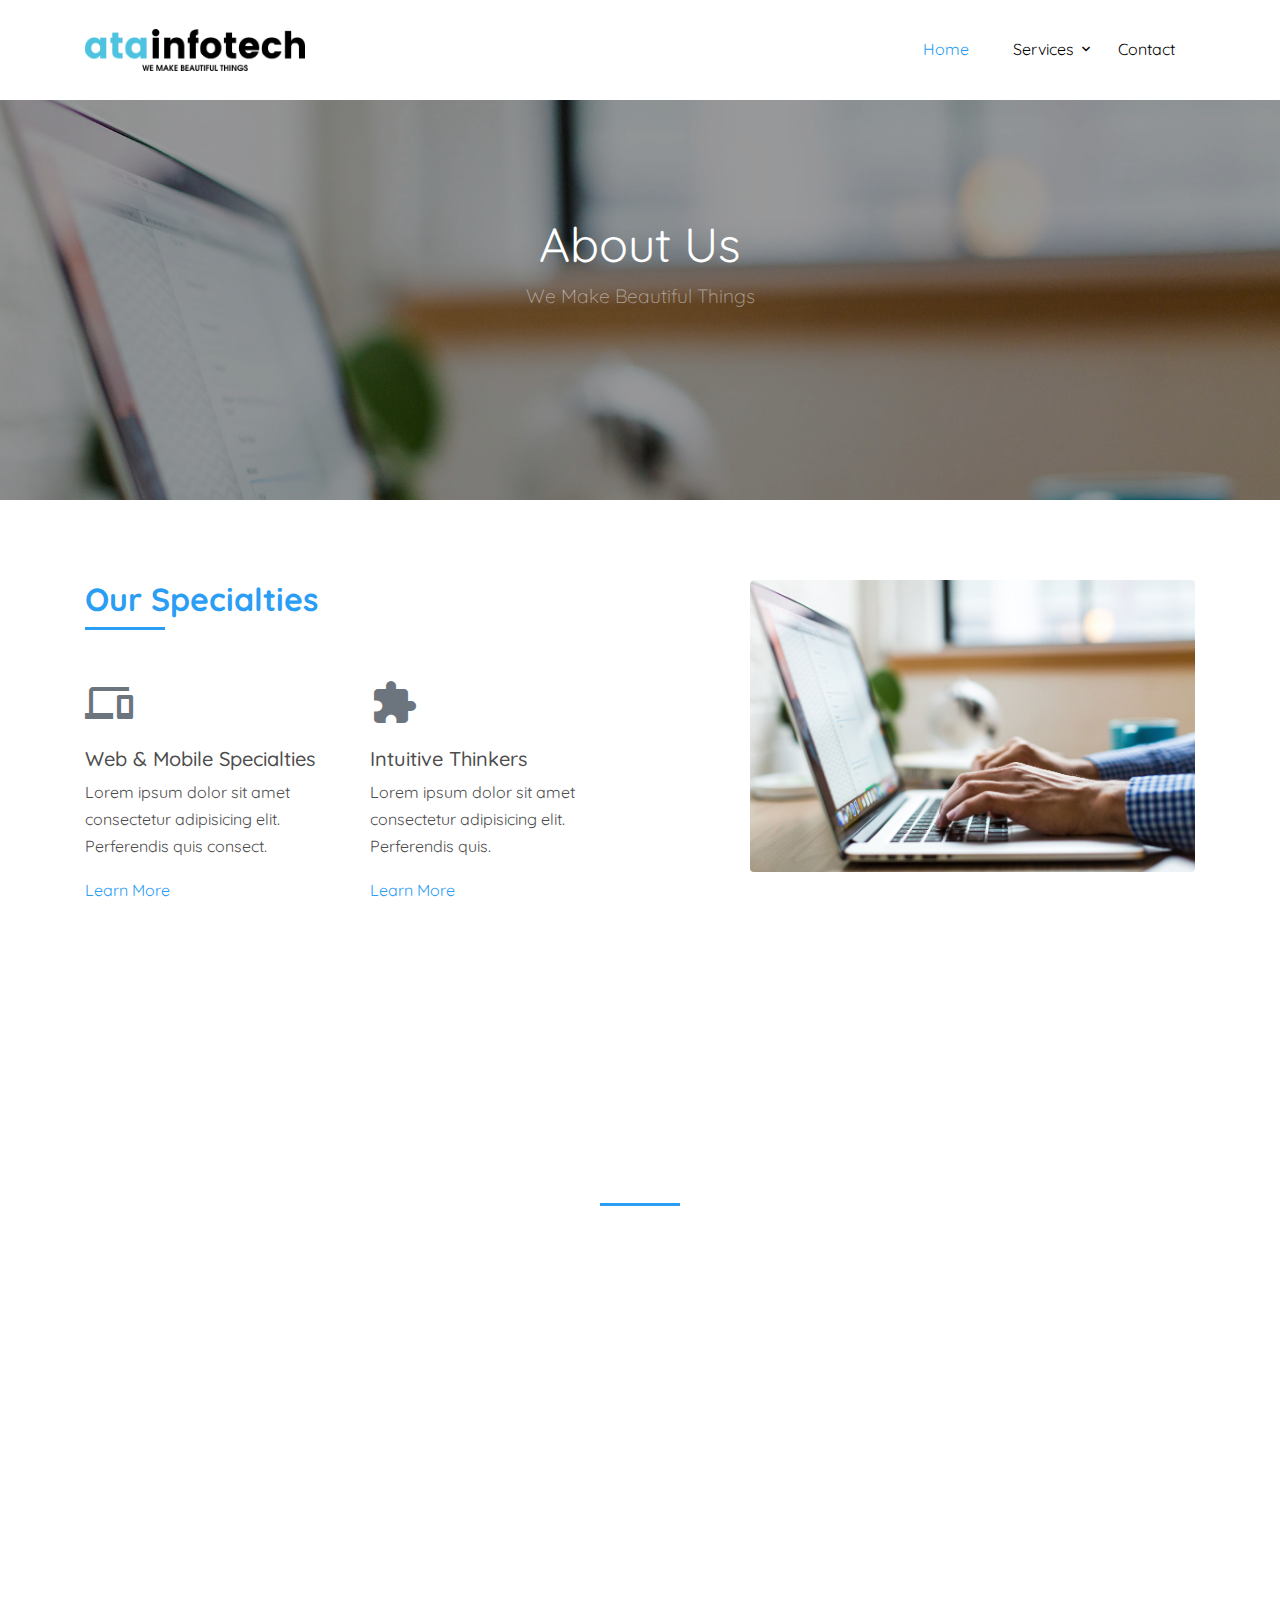
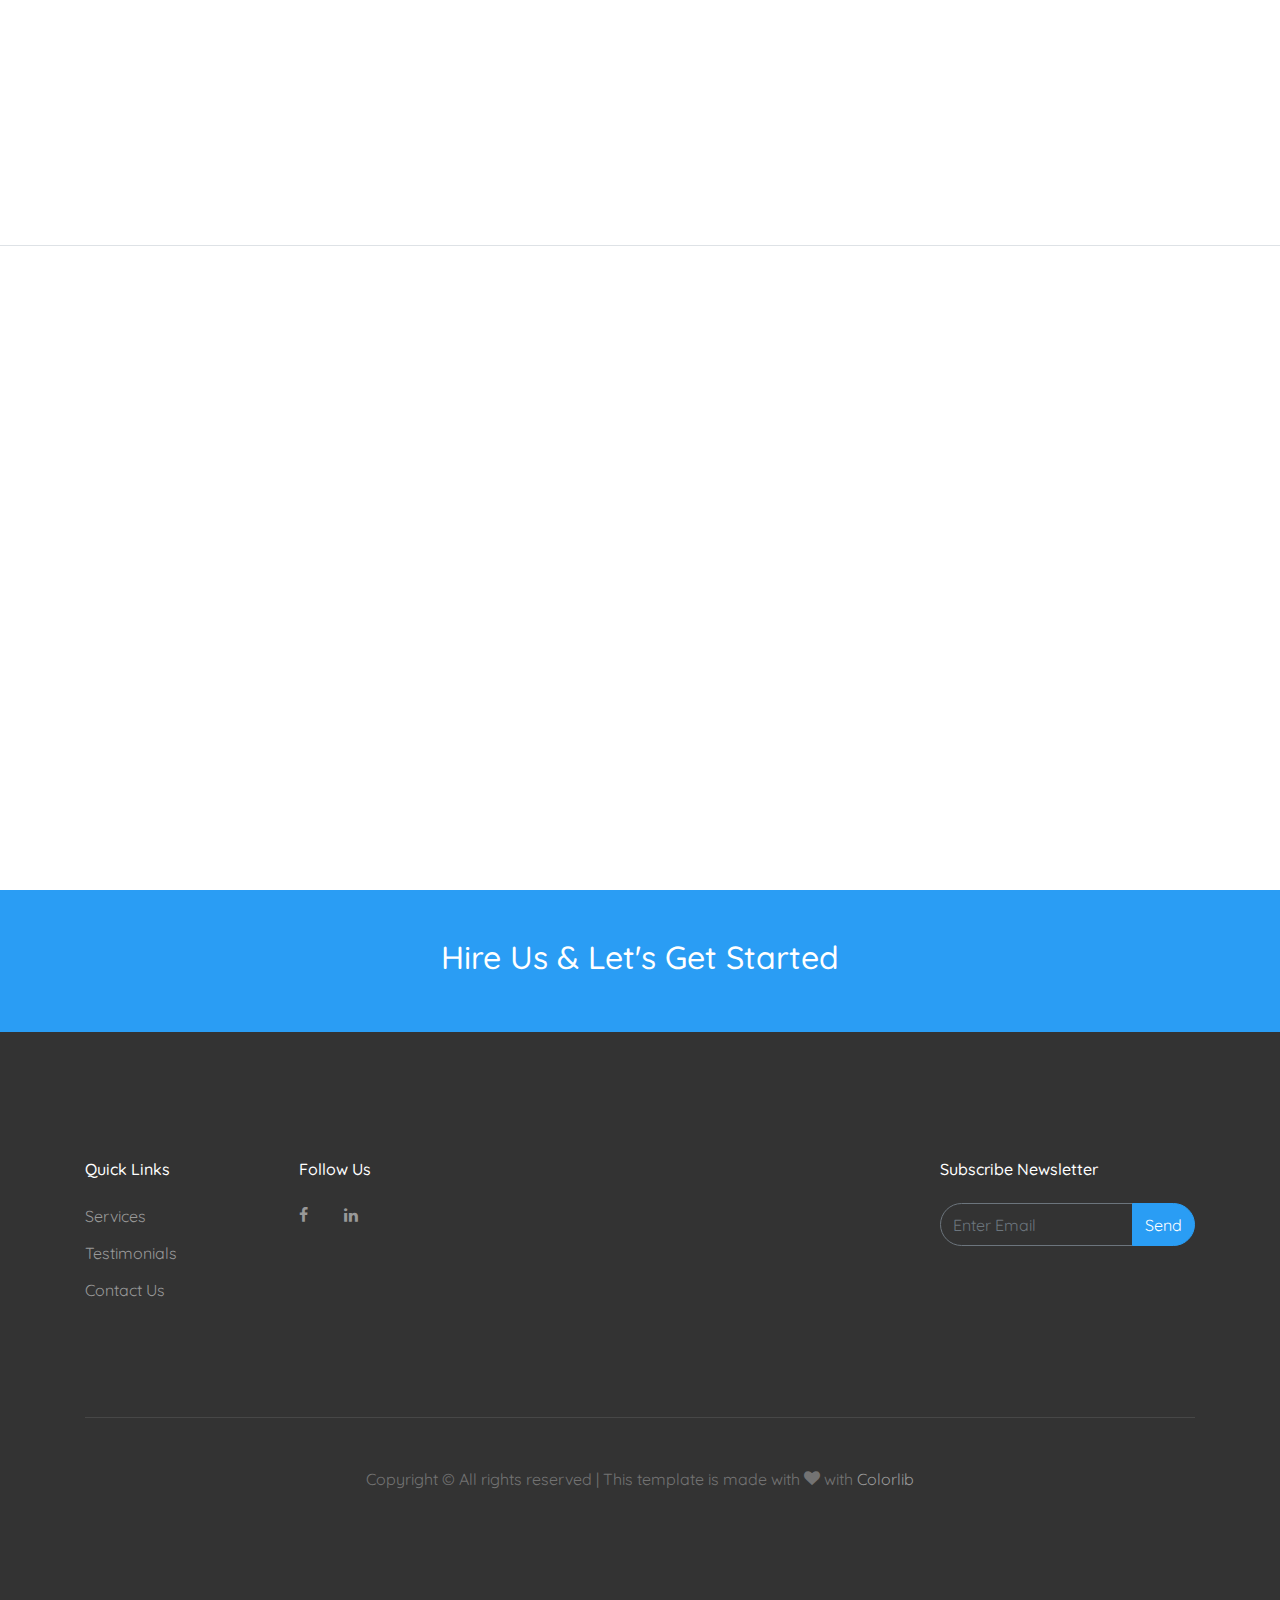
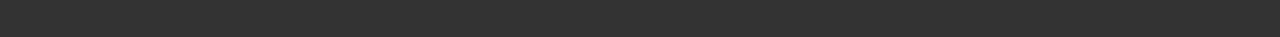
<file: about.html>
<!DOCTYPE html>
<html lang="en">
  <head>
    <title>ATA Infotech</title>
    <meta charset="utf-8">
    <meta name="viewport" content="width=device-width, initial-scale=1, shrink-to-fit=no">

    <link href="https://fonts.googleapis.com/css?family=Quicksand:300,400,500,700,900" rel="stylesheet">
    <link rel="stylesheet" href="fonts/icomoon/style.css">

    <link rel="stylesheet" href="css/bootstrap.min.css">
    <link rel="stylesheet" href="css/magnific-popup.css">
    <link rel="stylesheet" href="css/jquery-ui.css">
    <link rel="stylesheet" href="css/owl.carousel.min.css">
    <link rel="stylesheet" href="css/owl.theme.default.min.css">

    <link rel="stylesheet" href="css/bootstrap-datepicker.css">

    <link rel="stylesheet" href="fonts/flaticon/font/flaticon.css">

    <link rel="stylesheet" href="css/aos.css">

    <link rel="stylesheet" href="css/style.css">
    
  </head>
  <body>
  
  <div class="site-wrap">

    <div include-html="header.html"></div>

    <div class="site-blocks-cover inner-page-cover overlay" style="background-image: url(images/hero_1.jpg);" data-aos="fade" data-stellar-background-ratio="0.5">
      <div class="container">
        <div class="row align-items-center justify-content-center text-center">

          <div class="col-md-12" data-aos="fade-up" data-aos-delay="400">
                        
            <div class="row justify-content-center mb-4">
              <div class="col-md-8 text-center">
                <h1>About Us</h1>
                <p class="lead mb-5">We Make Beautiful Things</p>
              </div>
            </div>

          </div>
        </div>
      </div>
    </div>  


    
    <div class="site-section">
      <div class="container">
        <div class="row mb-5">
          
          <div class="col-md-5 ml-auto mb-5 order-md-2" data-aos="fade">
            <img src="images/hero_1.jpg" alt="Image" class="img-fluid rounded">
          </div>
          <div class="col-md-6 order-md-1" data-aos="fade">

            <div class="row">

              <div class="col-12 mb-4">
                <div class="text-left pb-1 border-primary mb-4">
                  <h2 class="text-primary">Our Specialties</h2>
                </div>
              </div>
              <div class="col-md-12 mb-md-5 mb-0 col-lg-6">
                <div class="unit-4">
                  <div class="unit-4-icon mr-4 mb-3"><span class="text-secondary icon-phonelink"></span></div>
                  <div>
                    <h3>Web &amp; Mobile Specialties</h3>
                    <p>Lorem ipsum dolor sit amet consectetur adipisicing elit. Perferendis quis consect.</p>
                    <p class="mb-0"><a href="#">Learn More</a></p>
                  </div>
                </div>
              </div>
              <div class="col-md-12 mb-md-5 mb-0 col-lg-6">
                <div class="unit-4">
                  <div class="unit-4-icon mr-4 mb-3"><span class="text-secondary icon-extension"></span></div>
                  <div>
                    <h3>Intuitive Thinkers</h3>
                    <p>Lorem ipsum dolor sit amet consectetur adipisicing elit. Perferendis quis.</p>
                    <p class="mb-0"><a href="#">Learn More</a></p>
                  </div>
                </div>
              </div>
            </div>
          </div>
          
        </div>
      </div>
    </div>
  
    
    <div class="site-section border-bottom">
      <div class="container">
        <div class="row justify-content-center mb-5">
          <div class="col-md-7 text-center border-primary">
            <h2 class="font-weight-light text-primary" data-aos="fade">Our Team</h2>
          </div>
        </div>
        <div class="row">
          <div class="col-md-6 col-lg-4 mb-5 mb-lg-0" data-aos="fade" data-aos-delay="100">
            <div class="person">
              <img src="images/person_2.jpg" alt="Image" class="img-fluid rounded-circle w-50 mb-5">
              <h3>Christine Rooster</h3>
              <p class="position text-muted">Co-Founder, President</p>
              <p class="mb-4">Lorem ipsum dolor sit amet consectetur adipisicing elit. Nisi at consequatur unde molestiae quidem provident voluptatum deleniti quo iste error eos est praesentium distinctio cupiditate tempore suscipit inventore deserunt tenetur.</p>
              <ul class="ul-social-circle">
                <li><a href="#"><span class="icon-facebook"></span></a></li>
                <li><a href="#"><span class="icon-twitter"></span></a></li>
                <li><a href="#"><span class="icon-linkedin"></span></a></li>
                <li><a href="#"><span class="icon-instagram"></span></a></li>
              </ul>
            </div>
          </div>
          <div class="col-md-6 col-lg-4 mb-5 mb-lg-0" data-aos="fade" data-aos-delay="200">
            <div class="person">
              <img src="images/person_3.jpg" alt="Image" class="img-fluid rounded-circle w-50 mb-5">
              <h3>Brandon Sharp</h3>
              <p class="position text-muted">Co-Founder, COO</p>
              <p class="mb-4">Lorem ipsum dolor sit amet consectetur adipisicing elit. Nisi at consequatur unde molestiae quidem provident voluptatum deleniti quo iste error eos est praesentium distinctio cupiditate tempore suscipit inventore deserunt tenetur.</p>
              <ul class="ul-social-circle">
                <li><a href="#"><span class="icon-facebook"></span></a></li>
                <li><a href="#"><span class="icon-twitter"></span></a></li>
                <li><a href="#"><span class="icon-linkedin"></span></a></li>
                <li><a href="#"><span class="icon-instagram"></span></a></li>
              </ul>
            </div>
          </div>
          <div class="col-md-6 col-lg-4 mb-5 mb-lg-0" data-aos="fade" data-aos-delay="300">
            <div class="person">
              <img src="images/person_4.jpg" alt="Image" class="img-fluid rounded-circle w-50 mb-5">
              <h3>Connor Hodson</h3>
              <p class="position text-muted">Marketing</p>
              <p class="mb-4">Lorem ipsum dolor sit amet consectetur adipisicing elit. Nisi at consequatur unde molestiae quidem provident voluptatum deleniti quo iste error eos est praesentium distinctio cupiditate tempore suscipit inventore deserunt tenetur.</p>
              <ul class="ul-social-circle">
                <li><a href="#"><span class="icon-facebook"></span></a></li>
                <li><a href="#"><span class="icon-twitter"></span></a></li>
                <li><a href="#"><span class="icon-linkedin"></span></a></li>
                <li><a href="#"><span class="icon-instagram"></span></a></li>
              </ul>
            </div>
          </div>
        </div>
      </div>
    </div>
    


    <section class="site-section testimonial-wrap" data-aos="fade">
      <div class="container">
        <div class="row justify-content-center">
          <div class="col-md-8 text-center">
            <h2 class="text-black h1 site-section-heading text-center">Testimonials</h2>
          </div>
        </div>
      </div>
      <div class="slide-one-item home-slider owl-carousel">
          <div>
            <div class="testimonial">
              
              <blockquote class="mb-5">
                <p>&ldquo;Lorem ipsum dolor sit amet consectetur adipisicing elit. Consectetur unde reprehenderit aperiam quaerat fugiat repudiandae explicabo animi minima fuga beatae illum eligendi incidunt consequatur. Amet dolores excepturi earum unde iusto.&rdquo;</p>
              </blockquote>

              <figure class="mb-4 d-flex align-items-center justify-content-center">
                <div><img src="images/person_3.jpg" alt="Image" class="w-50 img-fluid mb-3"></div>
                <p>John Smith</p>
              </figure>
            </div>
          </div>
          <div>
            <div class="testimonial">

              <blockquote class="mb-5">
                <p>&ldquo;Lorem ipsum dolor sit amet consectetur adipisicing elit. Consectetur unde reprehenderit aperiam quaerat fugiat repudiandae explicabo animi minima fuga beatae illum eligendi incidunt consequatur. Amet dolores excepturi earum unde iusto.&rdquo;</p>
              </blockquote>
              <figure class="mb-4 d-flex align-items-center justify-content-center">
                <div><img src="images/person_2.jpg" alt="Image" class="w-50 img-fluid mb-3"></div>
                <p>Christine Aguilar</p>
              </figure>
              
            </div>
          </div>

          <div>
            <div class="testimonial">

              <blockquote class="mb-5">
                <p>&ldquo;Lorem ipsum dolor sit amet consectetur adipisicing elit. Consectetur unde reprehenderit aperiam quaerat fugiat repudiandae explicabo animi minima fuga beatae illum eligendi incidunt consequatur. Amet dolores excepturi earum unde iusto.&rdquo;</p>
              </blockquote>
              <figure class="mb-4 d-flex align-items-center justify-content-center">
                <div><img src="images/person_4.jpg" alt="Image" class="w-50 img-fluid mb-3"></div>
                <p>Robert Spears</p>
              </figure>

              
            </div>
          </div>

          <div>
            <div class="testimonial">

              <blockquote class="mb-5">
                <p>&ldquo;Lorem ipsum dolor sit amet consectetur adipisicing elit. Consectetur unde reprehenderit aperiam quaerat fugiat repudiandae explicabo animi minima fuga beatae illum eligendi incidunt consequatur. Amet dolores excepturi earum unde iusto.&rdquo;</p>
              </blockquote>
              <figure class="mb-4 d-flex align-items-center justify-content-center">
                <div><img src="images/person_5.jpg" alt="Image" class="w-50 img-fluid mb-3"></div>
                <p>Bruce Rogers</p>
              </figure>

            </div>
          </div>

        </div>
    </section>
    
    <a href="./contact.html#contact_form" class="bg-primary py-5 d-block">
      <div class="container">
        <div class="row justify-content-center">
          <div class="col-md10"><h2 class="text-white">Hire Us &amp; Let's Get Started</h2></div>
        </div>
      </div>  
    </a>

    <div include-html="footer.html"></div>
  </div>

  <script src="js/jquery-3.3.1.min.js"></script>
  <script src="js/jquery-migrate-3.0.1.min.js"></script>
  <script src="js/jquery-ui.js"></script>
  <script src="js/popper.min.js"></script>
  <script src="js/bootstrap.min.js"></script>
  <script src="js/owl.carousel.min.js"></script>
  <script src="js/jquery.stellar.min.js"></script>
  <script src="js/jquery.countdown.min.js"></script>
  <script src="js/jquery.magnific-popup.min.js"></script>
  <script src="js/bootstrap-datepicker.min.js"></script>
  <script src="js/aos.js"></script>

  <script src="js/main.js"></script>


  <script src="js/w3data.js"></script>
  <script>
    includeHTML();
  </script>
  </body>
</html>
</file>
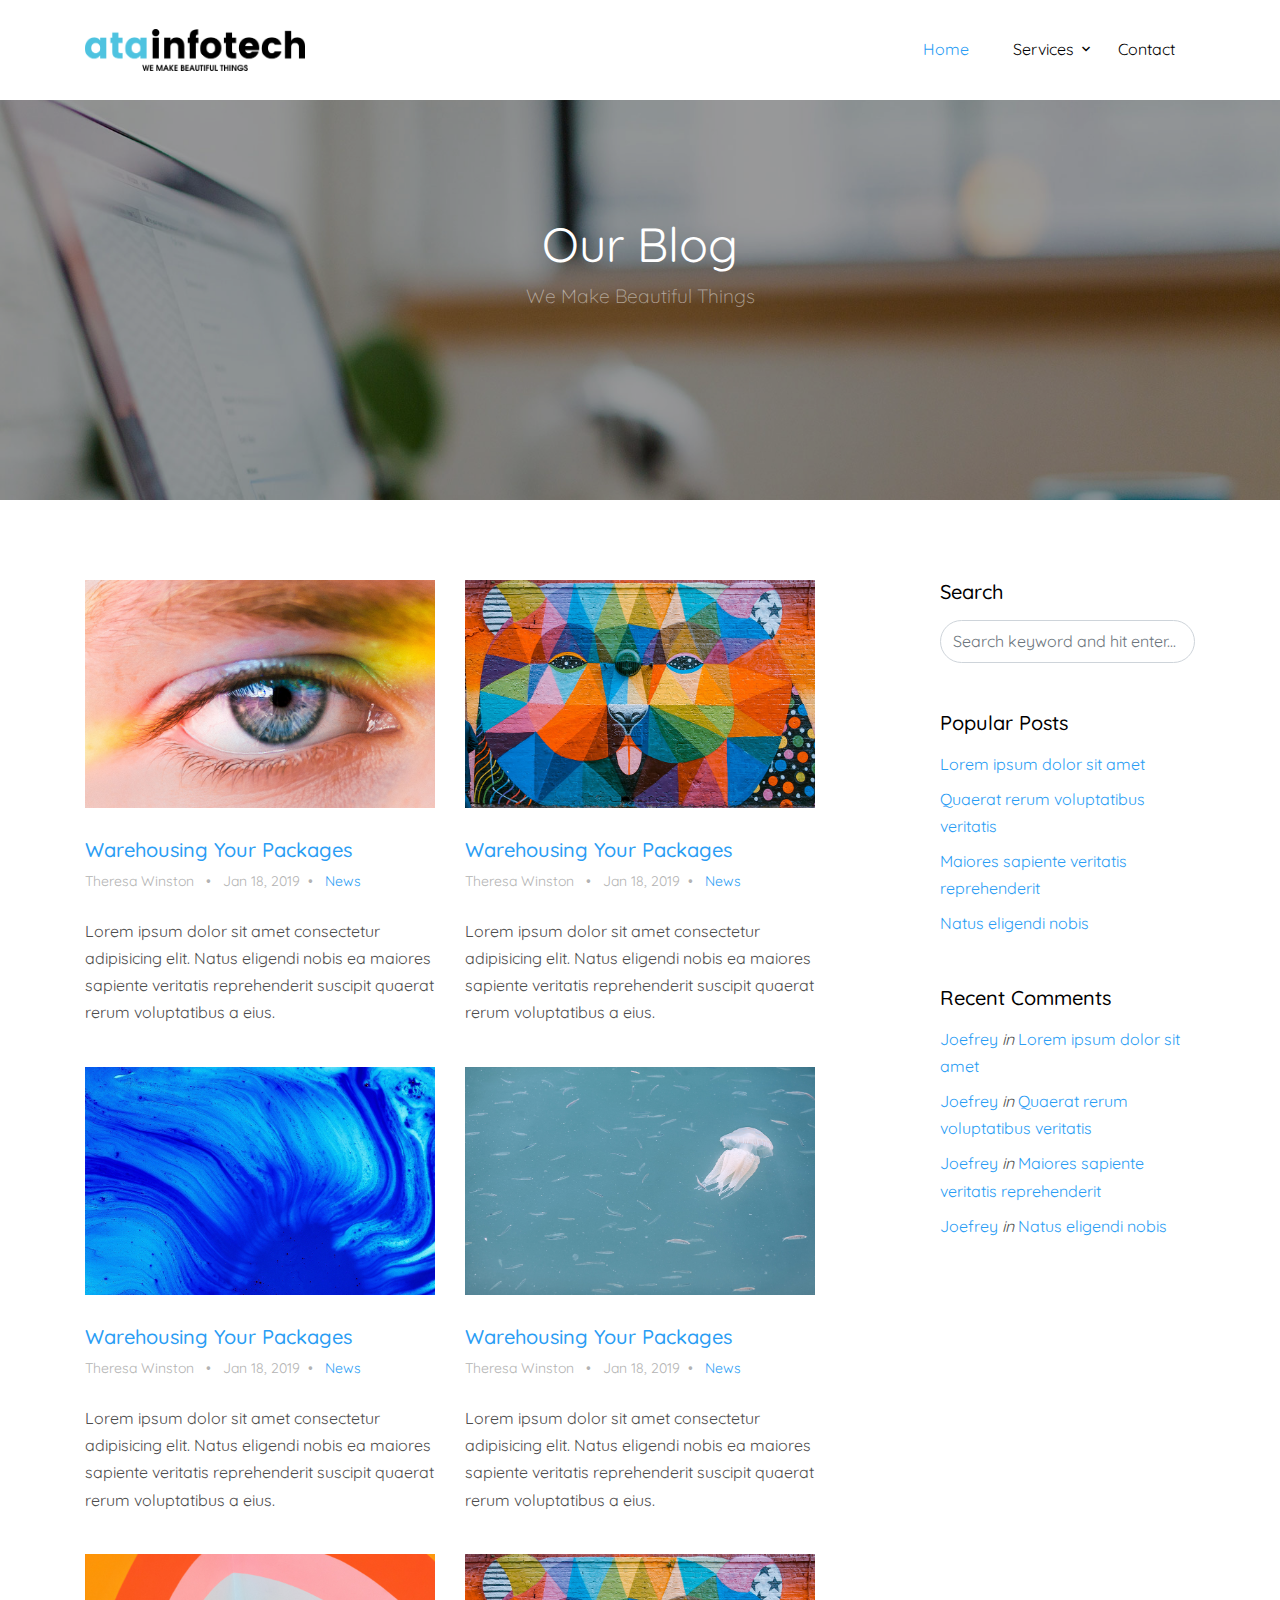
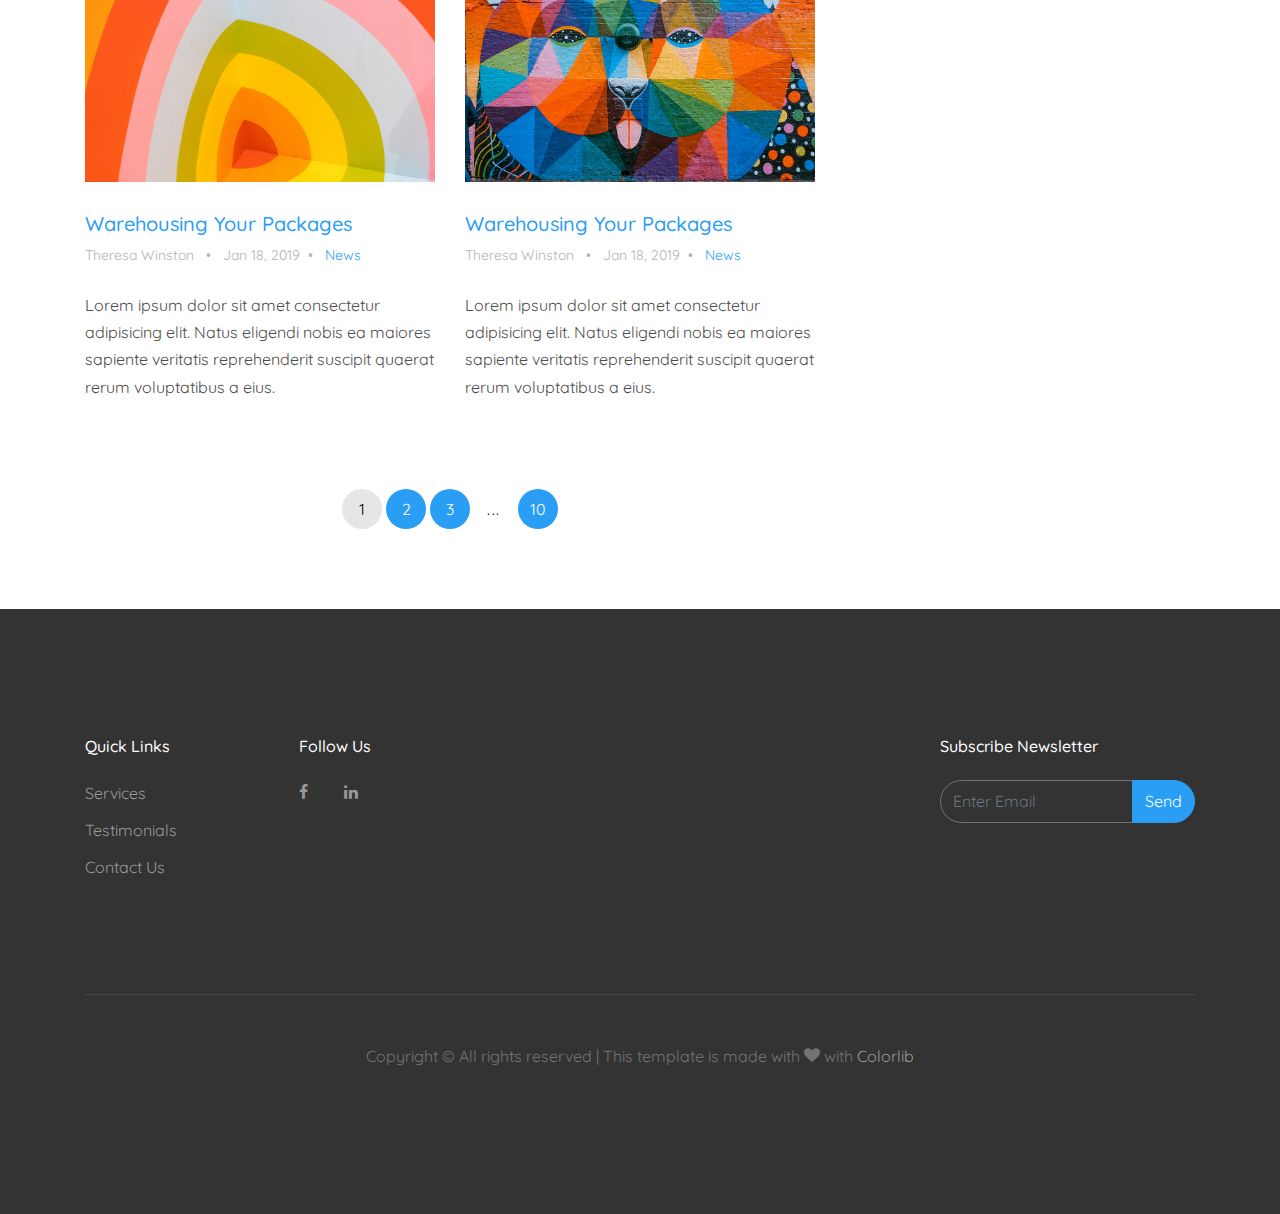
<file: blog.html>
<!DOCTYPE html>
<html lang="en">
  <head>
    <title>ATA Infotech</title>
    <meta charset="utf-8">
    <meta name="viewport" content="width=device-width, initial-scale=1, shrink-to-fit=no">

    <link href="https://fonts.googleapis.com/css?family=Quicksand:300,400,500,700,900" rel="stylesheet">
    <link rel="stylesheet" href="fonts/icomoon/style.css">

    <link rel="stylesheet" href="css/bootstrap.min.css">
    <link rel="stylesheet" href="css/magnific-popup.css">
    <link rel="stylesheet" href="css/jquery-ui.css">
    <link rel="stylesheet" href="css/owl.carousel.min.css">
    <link rel="stylesheet" href="css/owl.theme.default.min.css">

    <link rel="stylesheet" href="css/bootstrap-datepicker.css">

    <link rel="stylesheet" href="fonts/flaticon/font/flaticon.css">

    <link rel="stylesheet" href="css/aos.css">

    <link rel="stylesheet" href="css/style.css">
    
  </head>
  <body>
  
  <div class="site-wrap">

    <div include-html="header.html"></div>

    <div class="site-blocks-cover inner-page-cover overlay" style="background-image: url(images/hero_1.jpg);" data-aos="fade" data-stellar-background-ratio="0.5">
      <div class="container">
        <div class="row align-items-center justify-content-center text-center">

          <div class="col-md-12" data-aos="fade-up" data-aos-delay="400">
                        
            <div class="row justify-content-center mb-4">
              <div class="col-md-8 text-center">
                <h1>Our Blog</h1>
                <p class="lead mb-5">We Make Beautiful Things</p>
              </div>
            </div>

          </div>
        </div>
      </div>
    </div>  
    
    <section class="site-section">
      <div class="container">
        <div class="row">

          <div class="col-md-8">
            <div class="row mb-5">
              <div class="col-md-6 col-lg-6 mb-4 mb-lg-4">
                <div class="h-entry">
                  <img src="images/img_6.jpg" alt="Image" class="img-fluid">
                  <h2 class="font-size-regular"><a href="#">Warehousing Your Packages</a></h2>
                  <div class="meta mb-4">Theresa Winston <span class="mx-2">&bullet;</span> Jan 18, 2019<span class="mx-2">&bullet;</span> <a href="#">News</a></div>
                  <p>Lorem ipsum dolor sit amet consectetur adipisicing elit. Natus eligendi nobis ea maiores sapiente veritatis reprehenderit suscipit quaerat rerum voluptatibus a eius.</p>
                </div> 
              </div>
              <div class="col-md-6 col-lg-6 mb-4 mb-lg-4">
                <div class="h-entry">
                  <img src="images/img_1.jpg" alt="Image" class="img-fluid">
                  <h2 class="font-size-regular"><a href="#">Warehousing Your Packages</a></h2>
                  <div class="meta mb-4">Theresa Winston <span class="mx-2">&bullet;</span> Jan 18, 2019<span class="mx-2">&bullet;</span> <a href="#">News</a></div>
                  <p>Lorem ipsum dolor sit amet consectetur adipisicing elit. Natus eligendi nobis ea maiores sapiente veritatis reprehenderit suscipit quaerat rerum voluptatibus a eius.</p>
                </div>
              </div>
              <div class="col-md-6 col-lg-6 mb-4 mb-lg-4">
                <div class="h-entry">
                  <img src="images/img_3.jpg" alt="Image" class="img-fluid">
                  <h2 class="font-size-regular"><a href="#">Warehousing Your Packages</a></h2>
                  <div class="meta mb-4">Theresa Winston <span class="mx-2">&bullet;</span> Jan 18, 2019<span class="mx-2">&bullet;</span> <a href="#">News</a></div>
                  <p>Lorem ipsum dolor sit amet consectetur adipisicing elit. Natus eligendi nobis ea maiores sapiente veritatis reprehenderit suscipit quaerat rerum voluptatibus a eius.</p>
                </div> 
              </div>
              <div class="col-md-6 col-lg-6 mb-4 mb-lg-4">
                <div class="h-entry">
                  <img src="images/img_2.jpg" alt="Image" class="img-fluid">
                  <h2 class="font-size-regular"><a href="#">Warehousing Your Packages</a></h2>
                  <div class="meta mb-4">Theresa Winston <span class="mx-2">&bullet;</span> Jan 18, 2019<span class="mx-2">&bullet;</span> <a href="#">News</a></div>
                  <p>Lorem ipsum dolor sit amet consectetur adipisicing elit. Natus eligendi nobis ea maiores sapiente veritatis reprehenderit suscipit quaerat rerum voluptatibus a eius.</p>
                </div>
              </div>
              <div class="col-md-6 col-lg-6 mb-4 mb-lg-4">
                <div class="h-entry">
                  <img src="images/img_5.jpg" alt="Image" class="img-fluid">
                  <h2 class="font-size-regular"><a href="#">Warehousing Your Packages</a></h2>
                  <div class="meta mb-4">Theresa Winston <span class="mx-2">&bullet;</span> Jan 18, 2019<span class="mx-2">&bullet;</span> <a href="#">News</a></div>
                  <p>Lorem ipsum dolor sit amet consectetur adipisicing elit. Natus eligendi nobis ea maiores sapiente veritatis reprehenderit suscipit quaerat rerum voluptatibus a eius.</p>
                </div> 
              </div>
              <div class="col-md-6 col-lg-6 mb-4 mb-lg-4">
                <div class="h-entry">
                  <img src="images/img_1.jpg" alt="Image" class="img-fluid">
                  <h2 class="font-size-regular"><a href="#">Warehousing Your Packages</a></h2>
                  <div class="meta mb-4">Theresa Winston <span class="mx-2">&bullet;</span> Jan 18, 2019<span class="mx-2">&bullet;</span> <a href="#">News</a></div>
                  <p>Lorem ipsum dolor sit amet consectetur adipisicing elit. Natus eligendi nobis ea maiores sapiente veritatis reprehenderit suscipit quaerat rerum voluptatibus a eius.</p>
                </div>
              </div>
            </div>
            <div class="row">
              <div class="col-12">
                <div class="custom-pagination text-center">
                  <span>1</span>
                  <a href="#">2</a>
                  <a href="#">3</a>
                  <span class="more-page">...</span>
                  <a href="#">10</a>
                </div>
              </div>
            </div>
          </div> 

          <div class="col-md-3 ml-auto">
            <div class="mb-5">
              <h3 class="h5 text-black mb-3">Search</h3>
              <form action="#" method="post">
                <div class="form-group d-flex">
                  <input type="text" class="form-control" placeholder="Search keyword and hit enter...">
                </div>
              </form>
            </div>

            <div class="mb-5">
              <h3 class="h5 text-black mb-3">Popular Posts</h3>
              <ul class="list-unstyled">
                <li class="mb-2"><a href="#">Lorem ipsum dolor sit amet</a></li>
                <li class="mb-2"><a href="#">Quaerat rerum voluptatibus veritatis</a></li>
                <li class="mb-2"><a href="#">Maiores sapiente veritatis reprehenderit</a></li>
                <li class="mb-2"><a href="#">Natus eligendi nobis</a></li>
              </ul>
            </div>

            <div class="mb-5">
              <h3 class="h5 text-black mb-3">Recent Comments</h3>
              <ul class="list-unstyled">
                <li class="mb-2"><a href="#">Joefrey</a> <em>in</em> <a href="#">Lorem ipsum dolor sit amet</a></li>
                <li class="mb-2"><a href="#">Joefrey</a> <em>in</em> <a href="#">Quaerat rerum voluptatibus veritatis</a></li>
                <li class="mb-2"><a href="#">Joefrey</a> <em>in</em> <a href="#">Maiores sapiente veritatis reprehenderit</a></li>
                <li class="mb-2"><a href="#">Joefrey</a> <em>in</em> <a href="#">Natus eligendi nobis</a></li>
              </ul>
            </div>

          </div>

        </div>
      </div>
    </section>

    <div include-html="footer.html"></div>
  </div>

  <script src="js/jquery-3.3.1.min.js"></script>
  <script src="js/jquery-migrate-3.0.1.min.js"></script>
  <script src="js/jquery-ui.js"></script>
  <script src="js/popper.min.js"></script>
  <script src="js/bootstrap.min.js"></script>
  <script src="js/owl.carousel.min.js"></script>
  <script src="js/jquery.stellar.min.js"></script>
  <script src="js/jquery.countdown.min.js"></script>
  <script src="js/jquery.magnific-popup.min.js"></script>
  <script src="js/bootstrap-datepicker.min.js"></script>
  <script src="js/aos.js"></script>

  <script src="js/w3data.js"></script>
  <script>
    includeHTML();
  </script>
  <script src="js/main.js"></script>
    
  </body>
</html>
</file>
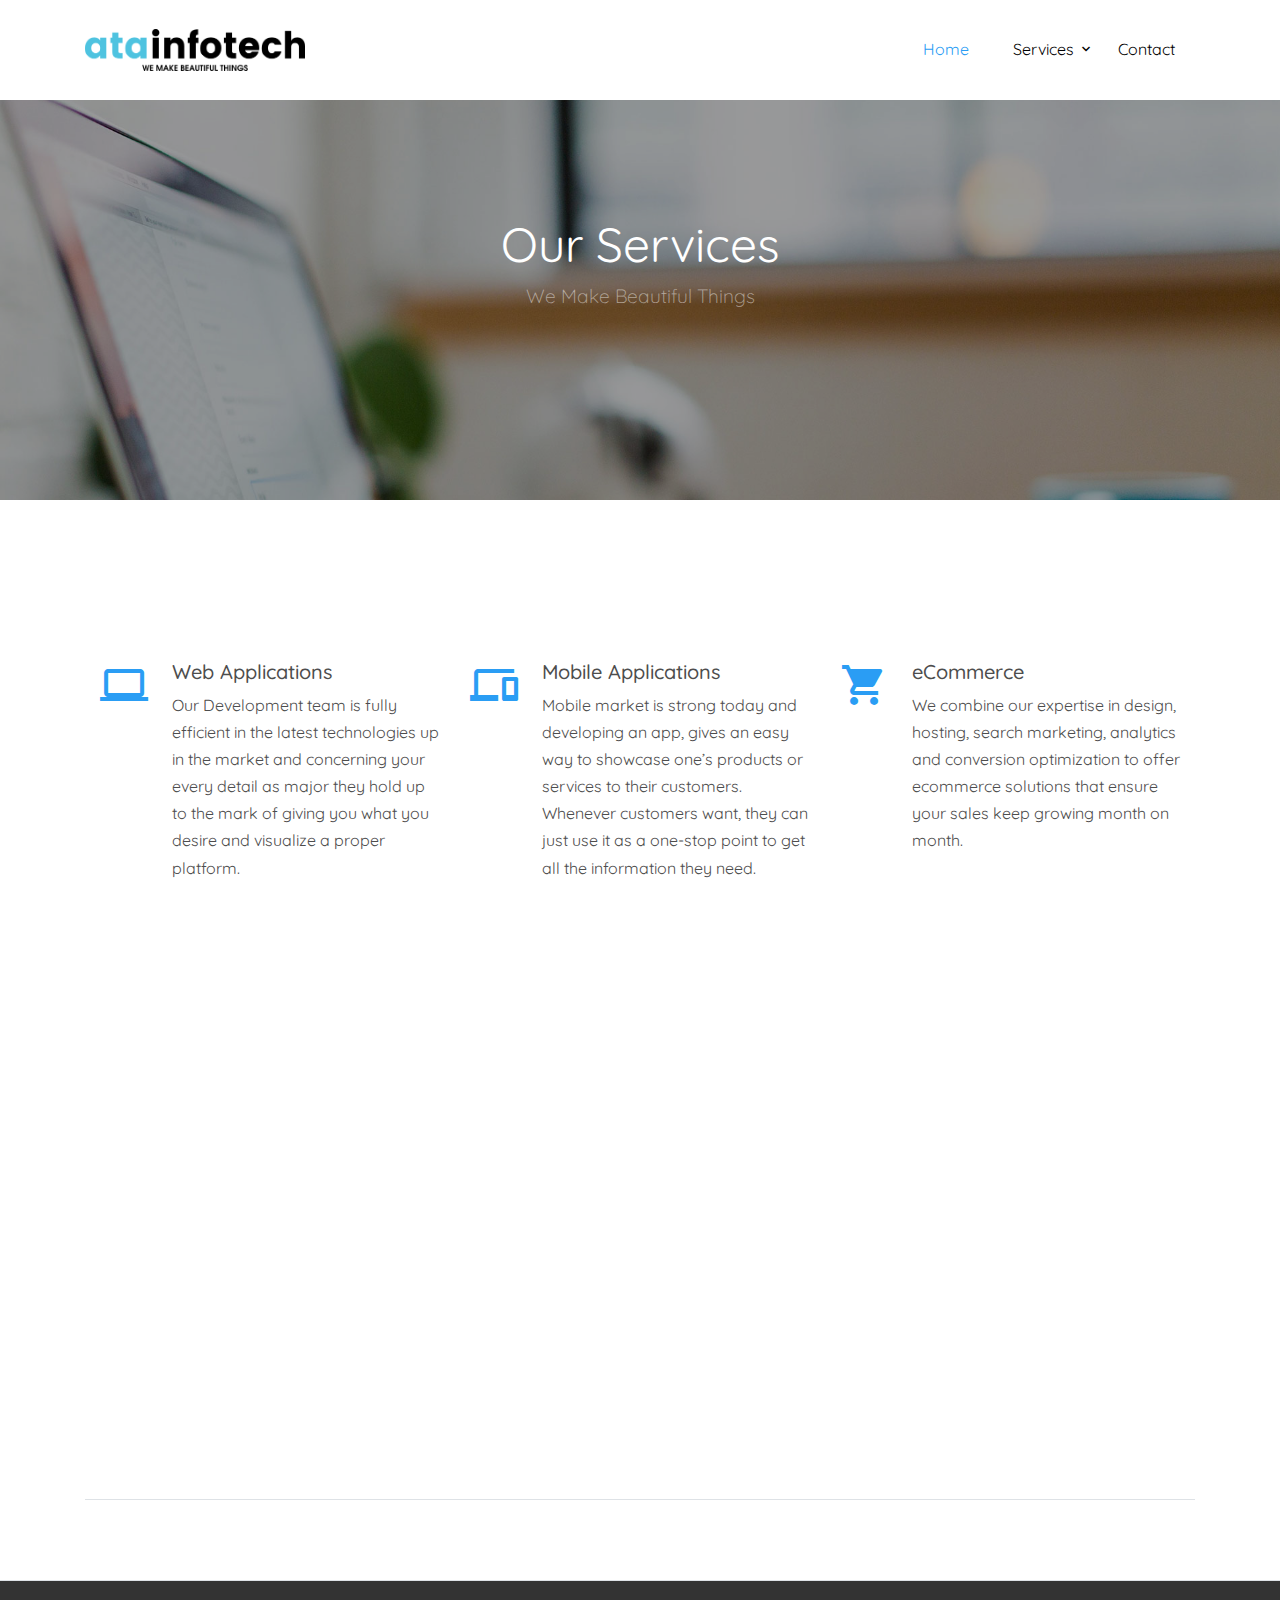
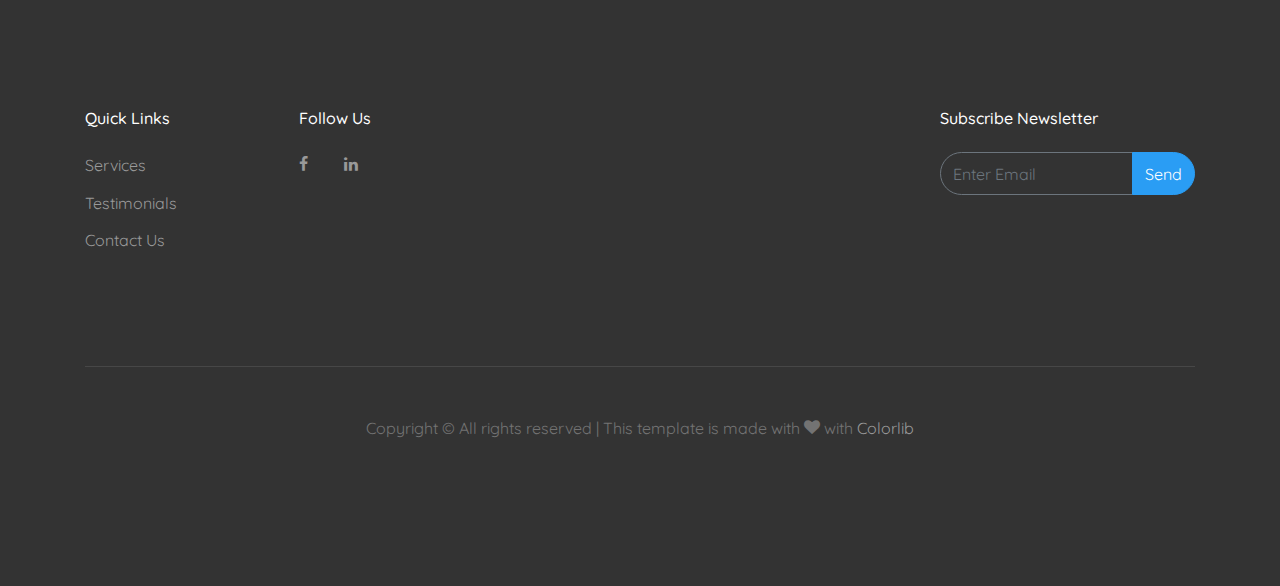
<file: services.html>
<!DOCTYPE html>
<html lang="en">
  <head>
    <title>ATA Infotech</title>
    <meta charset="utf-8">
    <meta name="viewport" content="width=device-width, initial-scale=1, shrink-to-fit=no">

    <link href="https://fonts.googleapis.com/css?family=Quicksand:300,400,500,700,900" rel="stylesheet">
    <link rel="stylesheet" href="fonts/icomoon/style.css">

    <link rel="stylesheet" href="css/bootstrap.min.css">
    <link rel="stylesheet" href="css/magnific-popup.css">
    <link rel="stylesheet" href="css/jquery-ui.css">
    <link rel="stylesheet" href="css/owl.carousel.min.css">
    <link rel="stylesheet" href="css/owl.theme.default.min.css">

    <link rel="stylesheet" href="css/bootstrap-datepicker.css">

    <link rel="stylesheet" href="fonts/flaticon/font/flaticon.css">

    <link rel="stylesheet" href="css/aos.css">

    <link rel="stylesheet" href="css/style.css">
    
  </head>
  <body>
  
  <div class="site-wrap">

    <div include-html="header.html"></div>
  

    <div class="site-blocks-cover inner-page-cover overlay" style="background-image: url(images/hero_1.jpg);" data-aos="fade" data-stellar-background-ratio="0.5">
      <div class="container">
        <div class="row align-items-center justify-content-center text-center">

          <div class="col-md-12" data-aos="fade-up" data-aos-delay="400">
                        
            <div class="row justify-content-center mb-4">
              <div class="col-md-8 text-center">
                <h1>Our Services</h1>
                <p class="lead mb-5">We Make Beautiful Things</p>
              </div>
            </div>

          </div>
        </div>
      </div>
    </div>  

    <section class="site-section border-bottom">
      <div class="container">
        <div include-html="our-services.html"></div>
      </div>
    </section>

    <div include-html="footer.html"></div>
  </div>

  <script src="js/jquery-3.3.1.min.js"></script>
  <script src="js/jquery-migrate-3.0.1.min.js"></script>
  <script src="js/jquery-ui.js"></script>
  <script src="js/popper.min.js"></script>
  <script src="js/bootstrap.min.js"></script>
  <script src="js/owl.carousel.min.js"></script>
  <script src="js/jquery.stellar.min.js"></script>
  <script src="js/jquery.countdown.min.js"></script>
  <script src="js/jquery.magnific-popup.min.js"></script>
  <script src="js/bootstrap-datepicker.min.js"></script>
  <script src="js/aos.js"></script>

  <script src="js/typed.js"></script>

  <script src="js/main.js"></script>
  <script src="js/w3data.js"></script>
  <script>
    includeHTML();
  </script>
    
  </body>
</html>
</file>
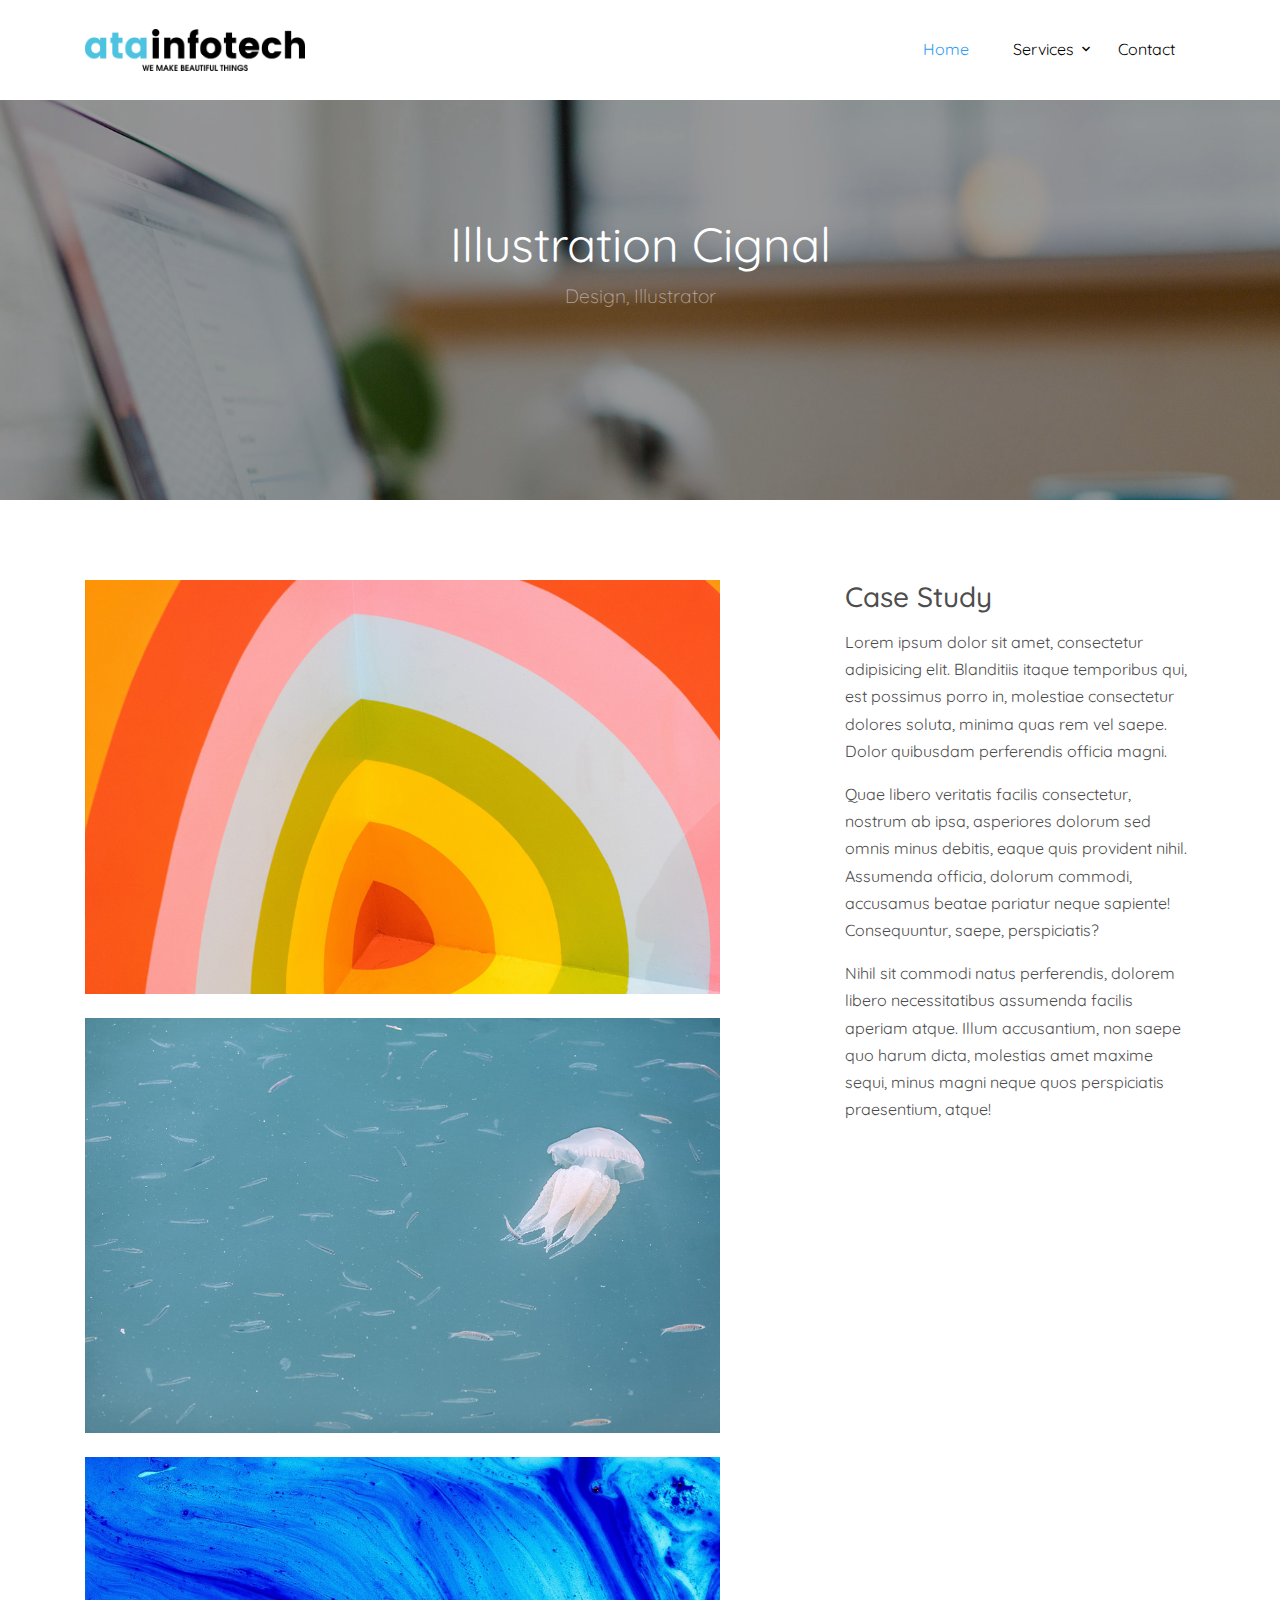
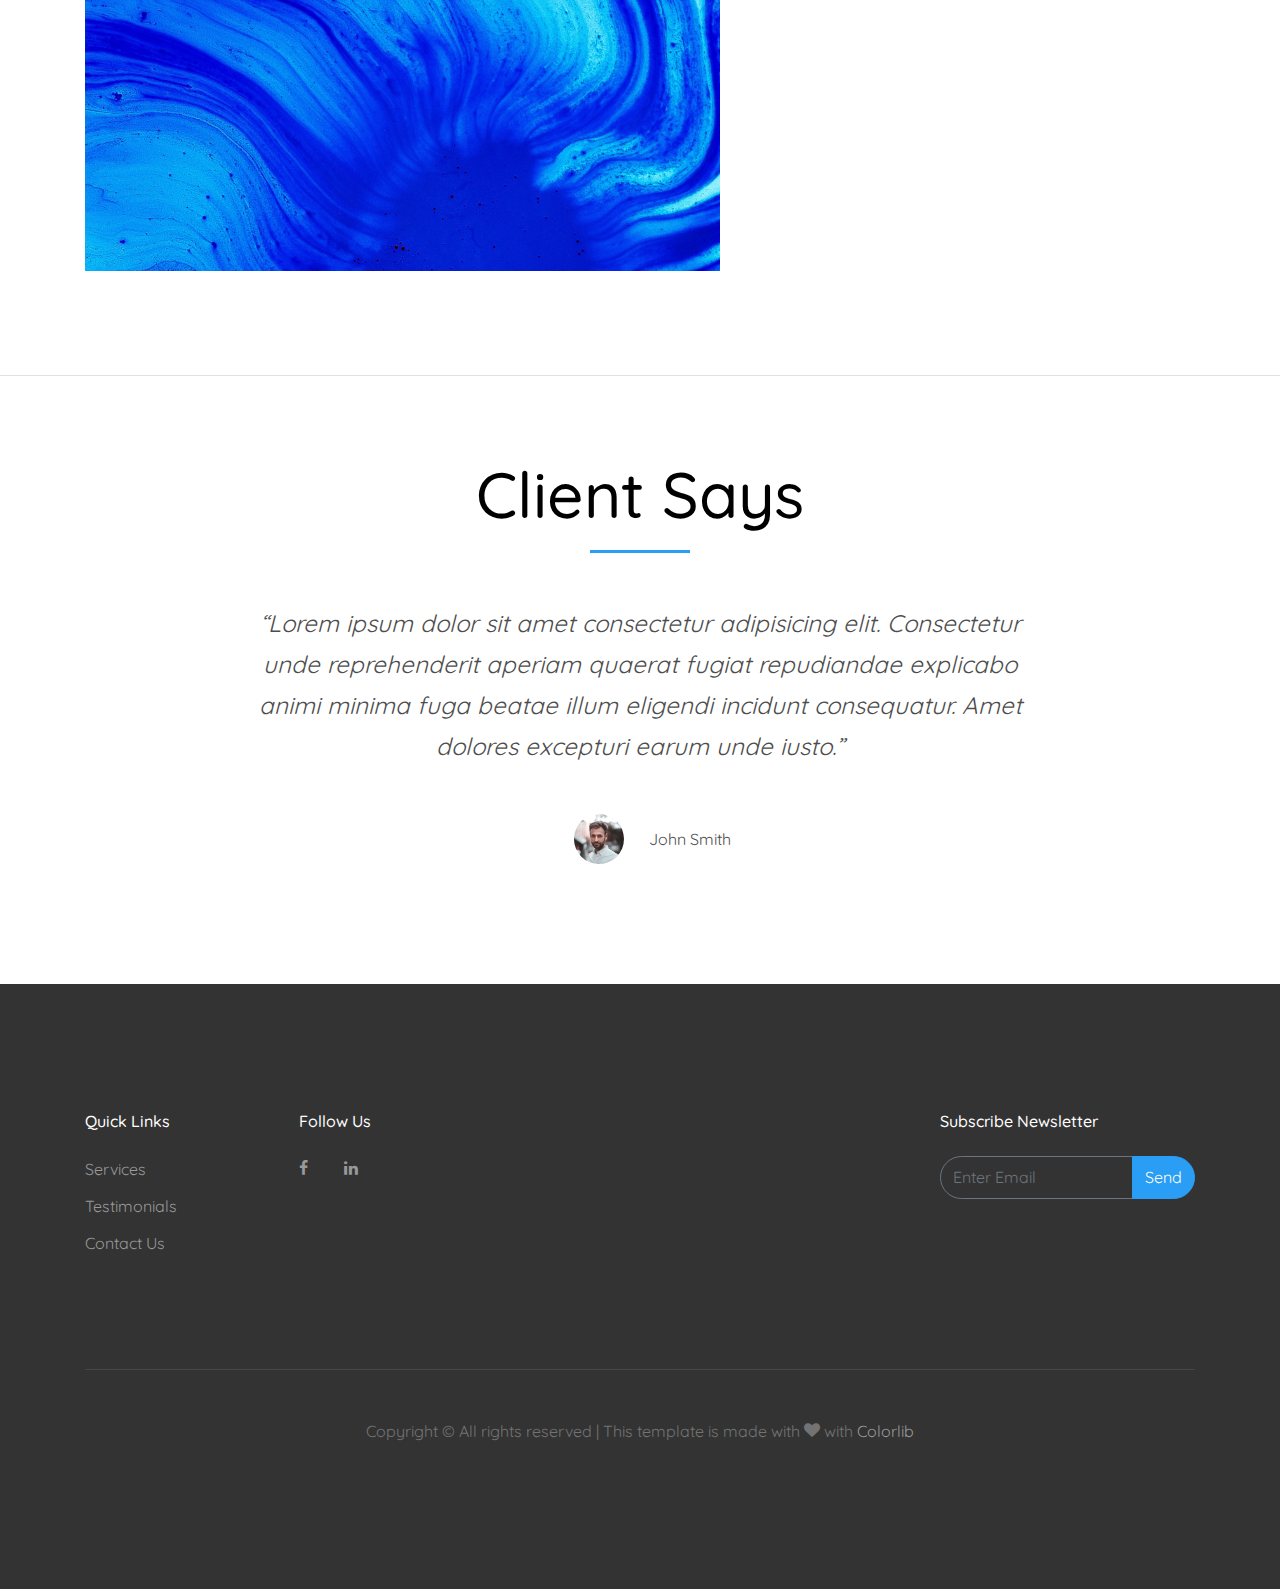
<file: work-single.html>
<!DOCTYPE html>
<html lang="en">
  <head>
    <title>ATA Infotech</title>
    <meta charset="utf-8">
    <meta name="viewport" content="width=device-width, initial-scale=1, shrink-to-fit=no">

    <link href="https://fonts.googleapis.com/css?family=Quicksand:300,400,500,700,900" rel="stylesheet">
    <link rel="stylesheet" href="fonts/icomoon/style.css">

    <link rel="stylesheet" href="css/bootstrap.min.css">
    <link rel="stylesheet" href="css/magnific-popup.css">
    <link rel="stylesheet" href="css/jquery-ui.css">
    <link rel="stylesheet" href="css/owl.carousel.min.css">
    <link rel="stylesheet" href="css/owl.theme.default.min.css">

    <link rel="stylesheet" href="css/bootstrap-datepicker.css">

    <link rel="stylesheet" href="fonts/flaticon/font/flaticon.css">

    <link rel="stylesheet" href="css/aos.css">

    <link rel="stylesheet" href="css/style.css">
    
  </head>
  <body>
  
  <div class="site-wrap">

    <div include-html="header.html"></div>

    <div class="site-blocks-cover inner-page-cover overlay" style="background-image: url(images/hero_1.jpg);" data-aos="fade" data-stellar-background-ratio="0.5">
      <div class="container">
        <div class="row align-items-center justify-content-center text-center">

          <div class="col-md-12" data-aos="fade-up" data-aos-delay="400">
                        
            <div class="row justify-content-center mb-4">
              <div class="col-md-8 text-center">
                <h1>Illustration Cignal</h1>
                <p class="lead mb-5">Design, Illustrator</p>
              </div>
            </div>

          </div>
        </div>
      </div>
    </div>  


    
    <section class="site-section border-bottom">
      
      <div class="container">
        <div class="row">
          <div class="col-md-7">
            <img src="images/img_5.jpg" alt="Image" class="img-fluid mb-4">
            <img src="images/img_2.jpg" alt="Image" class="img-fluid mb-4">
            <img src="images/img_3.jpg" alt="Image" class="img-fluid mb-4">
          </div>
          <div class="col-md-4 ml-auto">
            <h3 class="mb-3">Case Study</h3>
            <p>Lorem ipsum dolor sit amet, consectetur adipisicing elit. Blanditiis itaque temporibus qui, est possimus porro in, molestiae consectetur dolores soluta, minima quas rem vel saepe. Dolor quibusdam perferendis officia magni.</p>
            <p>Quae libero veritatis facilis consectetur, nostrum ab ipsa, asperiores dolorum sed omnis minus debitis, eaque quis provident nihil. Assumenda officia, dolorum commodi, accusamus beatae pariatur neque sapiente! Consequuntur, saepe, perspiciatis?</p>
            <p>Nihil sit commodi natus perferendis, dolorem libero necessitatibus assumenda facilis aperiam atque. Illum accusantium, non saepe quo harum dicta, molestias amet maxime sequi, minus magni neque quos perspiciatis praesentium, atque!</p>
          </div>
        </div>
      </div>
    </section>


    <section class="site-section testimonial-wrap">
      <div class="container">
        <div class="row justify-content-center">
          <div class="col-md-8 text-center">
            <h2 class="text-black h1 site-section-heading text-center">Client Says</h2>
          </div>
        </div>

        <div class="row">
          <div class="col-12">
            <div class="testimonial">
              
              <blockquote class="mb-5">
                <p>&ldquo;Lorem ipsum dolor sit amet consectetur adipisicing elit. Consectetur unde reprehenderit aperiam quaerat fugiat repudiandae explicabo animi minima fuga beatae illum eligendi incidunt consequatur. Amet dolores excepturi earum unde iusto.&rdquo;</p>
              </blockquote>

              <figure class="mb-4 d-flex align-items-center justify-content-center">
                <div><img src="images/person_3.jpg" alt="Image" class="w-50 img-fluid mb-3"></div>
                <p>John Smith</p>
              </figure>
            </div>
          </div>
        </div>
      </div>
      
    </section>


    <div include-html="footer.html"></div>
  </div>

  <script src="js/jquery-3.3.1.min.js"></script>
  <script src="js/jquery-migrate-3.0.1.min.js"></script>
  <script src="js/jquery-ui.js"></script>
  <script src="js/popper.min.js"></script>
  <script src="js/bootstrap.min.js"></script>
  <script src="js/owl.carousel.min.js"></script>
  <script src="js/jquery.stellar.min.js"></script>
  <script src="js/jquery.countdown.min.js"></script>
  <script src="js/jquery.magnific-popup.min.js"></script>
  <script src="js/bootstrap-datepicker.min.js"></script>
  <script src="js/aos.js"></script>

  <script src="js/main.js"></script>
  <script src="js/w3data.js"></script>
  <script>
    includeHTML();
  </script>
    
  </body>
</html>
</file>
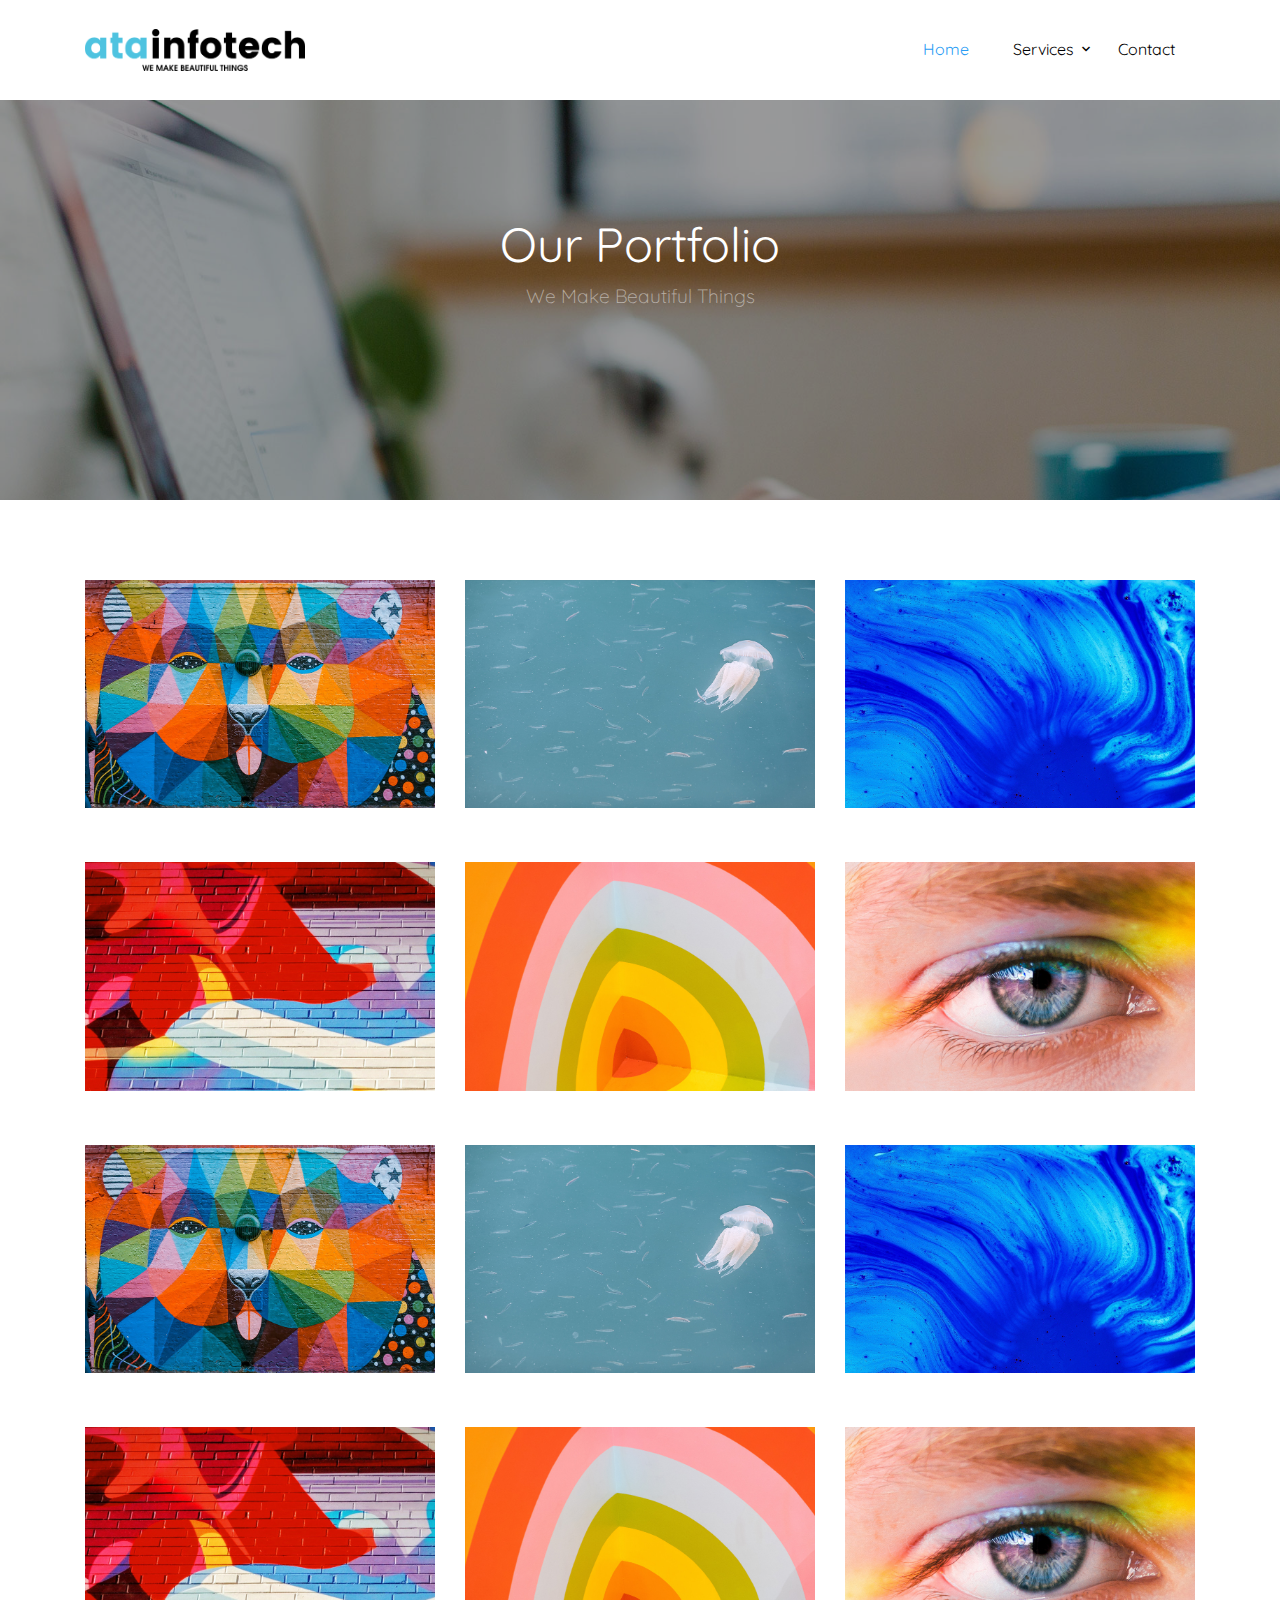
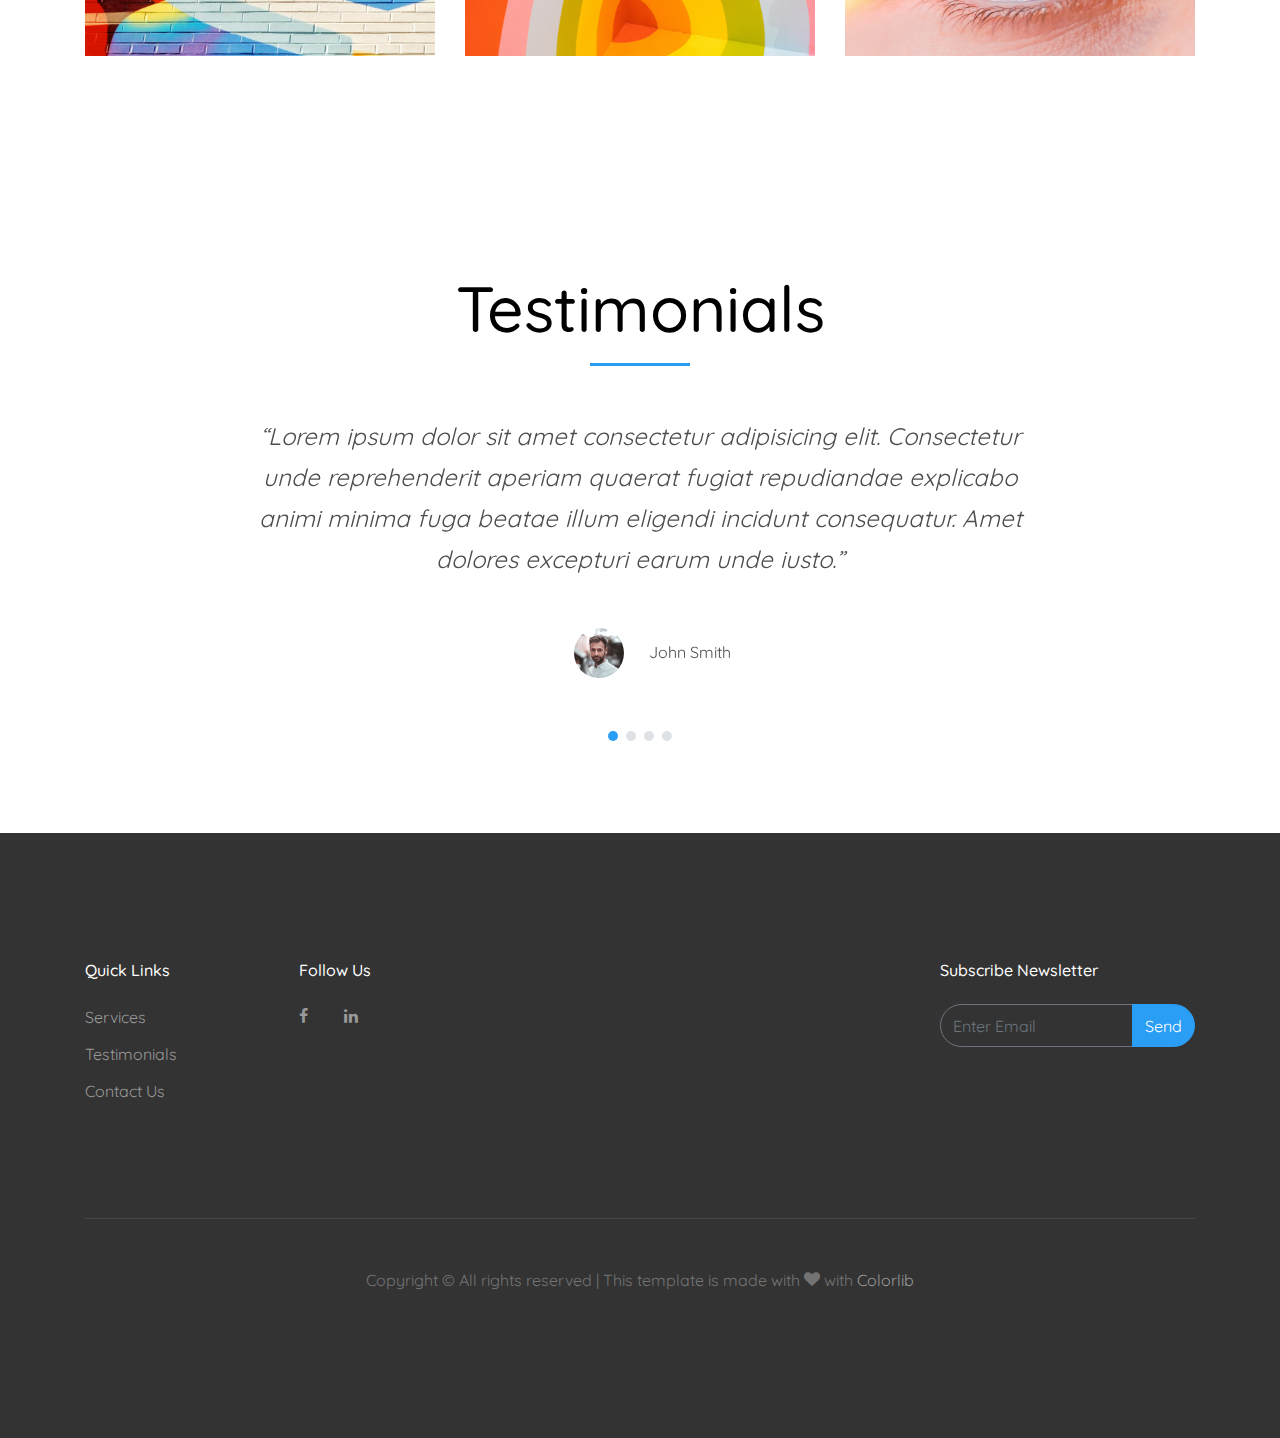
<file: work.html>
<!DOCTYPE html>
<html lang="en">
  <head>
    <title>ATA Infotech</title>
    <meta charset="utf-8">
    <meta name="viewport" content="width=device-width, initial-scale=1, shrink-to-fit=no">

    <link href="https://fonts.googleapis.com/css?family=Quicksand:300,400,500,700,900" rel="stylesheet">
    <link rel="stylesheet" href="fonts/icomoon/style.css">

    <link rel="stylesheet" href="css/bootstrap.min.css">
    <link rel="stylesheet" href="css/magnific-popup.css">
    <link rel="stylesheet" href="css/jquery-ui.css">
    <link rel="stylesheet" href="css/owl.carousel.min.css">
    <link rel="stylesheet" href="css/owl.theme.default.min.css">

    <link rel="stylesheet" href="css/bootstrap-datepicker.css">

    <link rel="stylesheet" href="fonts/flaticon/font/flaticon.css">

    <link rel="stylesheet" href="css/aos.css">

    <link rel="stylesheet" href="css/style.css">
    
  </head>
  <body>
  
  <div class="site-wrap">

    <div include-html="header.html"></div>

    <div class="site-blocks-cover inner-page-cover overlay" style="background-image: url(images/hero_1.jpg);" data-aos="fade" data-stellar-background-ratio="0.5">
      <div class="container">
        <div class="row align-items-center justify-content-center text-center">

          <div class="col-md-12" data-aos="fade-up" data-aos-delay="400">
                        
            <div class="row justify-content-center mb-4">
              <div class="col-md-8 text-center">
                <h1>Our Portfolio</h1>
                <p class="lead mb-5">We Make Beautiful Things</p>
              </div>
            </div>

          </div>
        </div>
      </div>
    </div>  


    
    <section class="site-section">
      
      <div class="container">
        <div class="row">
          <div class="col-md-6 col-lg-4 mb-4">
            <a href="#" class="media-1">
              <img src="images/img_1.jpg" alt="Image" class="img-fluid">
              <div class="media-1-content">
                <h2>Project Name 1</h2>
                <span class="category">Web Application</span>
              </div>
            </a>
          </div>
          <div class="col-md-6 col-lg-4 mb-4">
            <a href="#" class="media-1">
              <img src="images/img_2.jpg" alt="Image" class="img-fluid">
              <div class="media-1-content">
                <h2>Project Name 2</h2>
                <span class="category">Branding</span>
              </div>
            </a>
          </div>
          <div class="col-md-6 col-lg-4 mb-4">
            <a href="#" class="media-1">
              <img src="images/img_3.jpg" alt="Image" class="img-fluid">
              <div class="media-1-content">
                <h2>Project Name 3</h2>
                <span class="category">Website</span>
              </div>
            </a>
          </div>

          <div class="col-md-6 col-lg-4 mb-4">
            <a href="#" class="media-1">
              <img src="images/img_4.jpg" alt="Image" class="img-fluid">
              <div class="media-1-content">
                <h2>Project Name 4</h2>
                <span class="category">Web Application</span>
              </div>
            </a>
          </div>
          <div class="col-md-6 col-lg-4 mb-4">
            <a href="#" class="media-1">
              <img src="images/img_5.jpg" alt="Image" class="img-fluid">
              <div class="media-1-content">
                <h2>Project Name 5</h2>
                <span class="category">Branding</span>
              </div>
            </a>
          </div>
          <div class="col-md-6 col-lg-4 mb-4">
            <a href="#" class="media-1">
              <img src="images/img_6.jpg" alt="Image" class="img-fluid">
              <div class="media-1-content">
                <h2>Project Name 6</h2>
                <span class="category">Website</span>
              </div>
            </a>
          </div>

          <div class="col-md-6 col-lg-4 mb-4">
            <a href="#" class="media-1">
              <img src="images/img_1.jpg" alt="Image" class="img-fluid">
              <div class="media-1-content">
                <h2>Project Name 1</h2>
                <span class="category">Web Application</span>
              </div>
            </a>
          </div>
          <div class="col-md-6 col-lg-4 mb-4">
            <a href="#" class="media-1">
              <img src="images/img_2.jpg" alt="Image" class="img-fluid">
              <div class="media-1-content">
                <h2>Project Name 2</h2>
                <span class="category">Branding</span>
              </div>
            </a>
          </div>
          <div class="col-md-6 col-lg-4 mb-4">
            <a href="#" class="media-1">
              <img src="images/img_3.jpg" alt="Image" class="img-fluid">
              <div class="media-1-content">
                <h2>Project Name 3</h2>
                <span class="category">Website</span>
              </div>
            </a>
          </div>

          <div class="col-md-6 col-lg-4 mb-4">
            <a href="#" class="media-1">
              <img src="images/img_4.jpg" alt="Image" class="img-fluid">
              <div class="media-1-content">
                <h2>Project Name 4</h2>
                <span class="category">Web Application</span>
              </div>
            </a>
          </div>
          <div class="col-md-6 col-lg-4 mb-4">
            <a href="#" class="media-1">
              <img src="images/img_5.jpg" alt="Image" class="img-fluid">
              <div class="media-1-content">
                <h2>Project Name 5</h2>
                <span class="category">Branding</span>
              </div>
            </a>
          </div>
          <div class="col-md-6 col-lg-4 mb-4">
            <a href="#" class="media-1">
              <img src="images/img_6.jpg" alt="Image" class="img-fluid">
              <div class="media-1-content">
                <h2>Project Name 6</h2>
                <span class="category">Website</span>
              </div>
            </a>
          </div>

        </div>
      </div>
    </section>


    <section class="site-section testimonial-wrap">
      <div class="container">
        <div class="row justify-content-center">
          <div class="col-md-8 text-center">
            <h2 class="text-black h1 site-section-heading text-center">Testimonials</h2>
          </div>
        </div>
      </div>
      <div class="slide-one-item home-slider owl-carousel">
          <div>
            <div class="testimonial">
              
              <blockquote class="mb-5">
                <p>&ldquo;Lorem ipsum dolor sit amet consectetur adipisicing elit. Consectetur unde reprehenderit aperiam quaerat fugiat repudiandae explicabo animi minima fuga beatae illum eligendi incidunt consequatur. Amet dolores excepturi earum unde iusto.&rdquo;</p>
              </blockquote>

              <figure class="mb-4 d-flex align-items-center justify-content-center">
                <div><img src="images/person_3.jpg" alt="Image" class="w-50 img-fluid mb-3"></div>
                <p>John Smith</p>
              </figure>
            </div>
          </div>
          <div>
            <div class="testimonial">

              <blockquote class="mb-5">
                <p>&ldquo;Lorem ipsum dolor sit amet consectetur adipisicing elit. Consectetur unde reprehenderit aperiam quaerat fugiat repudiandae explicabo animi minima fuga beatae illum eligendi incidunt consequatur. Amet dolores excepturi earum unde iusto.&rdquo;</p>
              </blockquote>
              <figure class="mb-4 d-flex align-items-center justify-content-center">
                <div><img src="images/person_2.jpg" alt="Image" class="w-50 img-fluid mb-3"></div>
                <p>Christine Aguilar</p>
              </figure>
              
            </div>
          </div>

          <div>
            <div class="testimonial">

              <blockquote class="mb-5">
                <p>&ldquo;Lorem ipsum dolor sit amet consectetur adipisicing elit. Consectetur unde reprehenderit aperiam quaerat fugiat repudiandae explicabo animi minima fuga beatae illum eligendi incidunt consequatur. Amet dolores excepturi earum unde iusto.&rdquo;</p>
              </blockquote>
              <figure class="mb-4 d-flex align-items-center justify-content-center">
                <div><img src="images/person_4.jpg" alt="Image" class="w-50 img-fluid mb-3"></div>
                <p>Robert Spears</p>
              </figure>

              
            </div>
          </div>

          <div>
            <div class="testimonial">

              <blockquote class="mb-5">
                <p>&ldquo;Lorem ipsum dolor sit amet consectetur adipisicing elit. Consectetur unde reprehenderit aperiam quaerat fugiat repudiandae explicabo animi minima fuga beatae illum eligendi incidunt consequatur. Amet dolores excepturi earum unde iusto.&rdquo;</p>
              </blockquote>
              <figure class="mb-4 d-flex align-items-center justify-content-center">
                <div><img src="images/person_5.jpg" alt="Image" class="w-50 img-fluid mb-3"></div>
                <p>Bruce Rogers</p>
              </figure>

            </div>
          </div>

        </div>
    </section>


    <div include-html="footer.html"></div>
  </div>

  <script src="js/jquery-3.3.1.min.js"></script>
  <script src="js/jquery-migrate-3.0.1.min.js"></script>
  <script src="js/jquery-ui.js"></script>
  <script src="js/popper.min.js"></script>
  <script src="js/bootstrap.min.js"></script>
  <script src="js/owl.carousel.min.js"></script>
  <script src="js/jquery.stellar.min.js"></script>
  <script src="js/jquery.countdown.min.js"></script>
  <script src="js/jquery.magnific-popup.min.js"></script>
  <script src="js/bootstrap-datepicker.min.js"></script>
  <script src="js/aos.js"></script>

  <script src="js/main.js"></script>

  <script src="js/w3data.js"></script>
  <script>
    includeHTML();
  </script>
  </body>
</html>
</file>
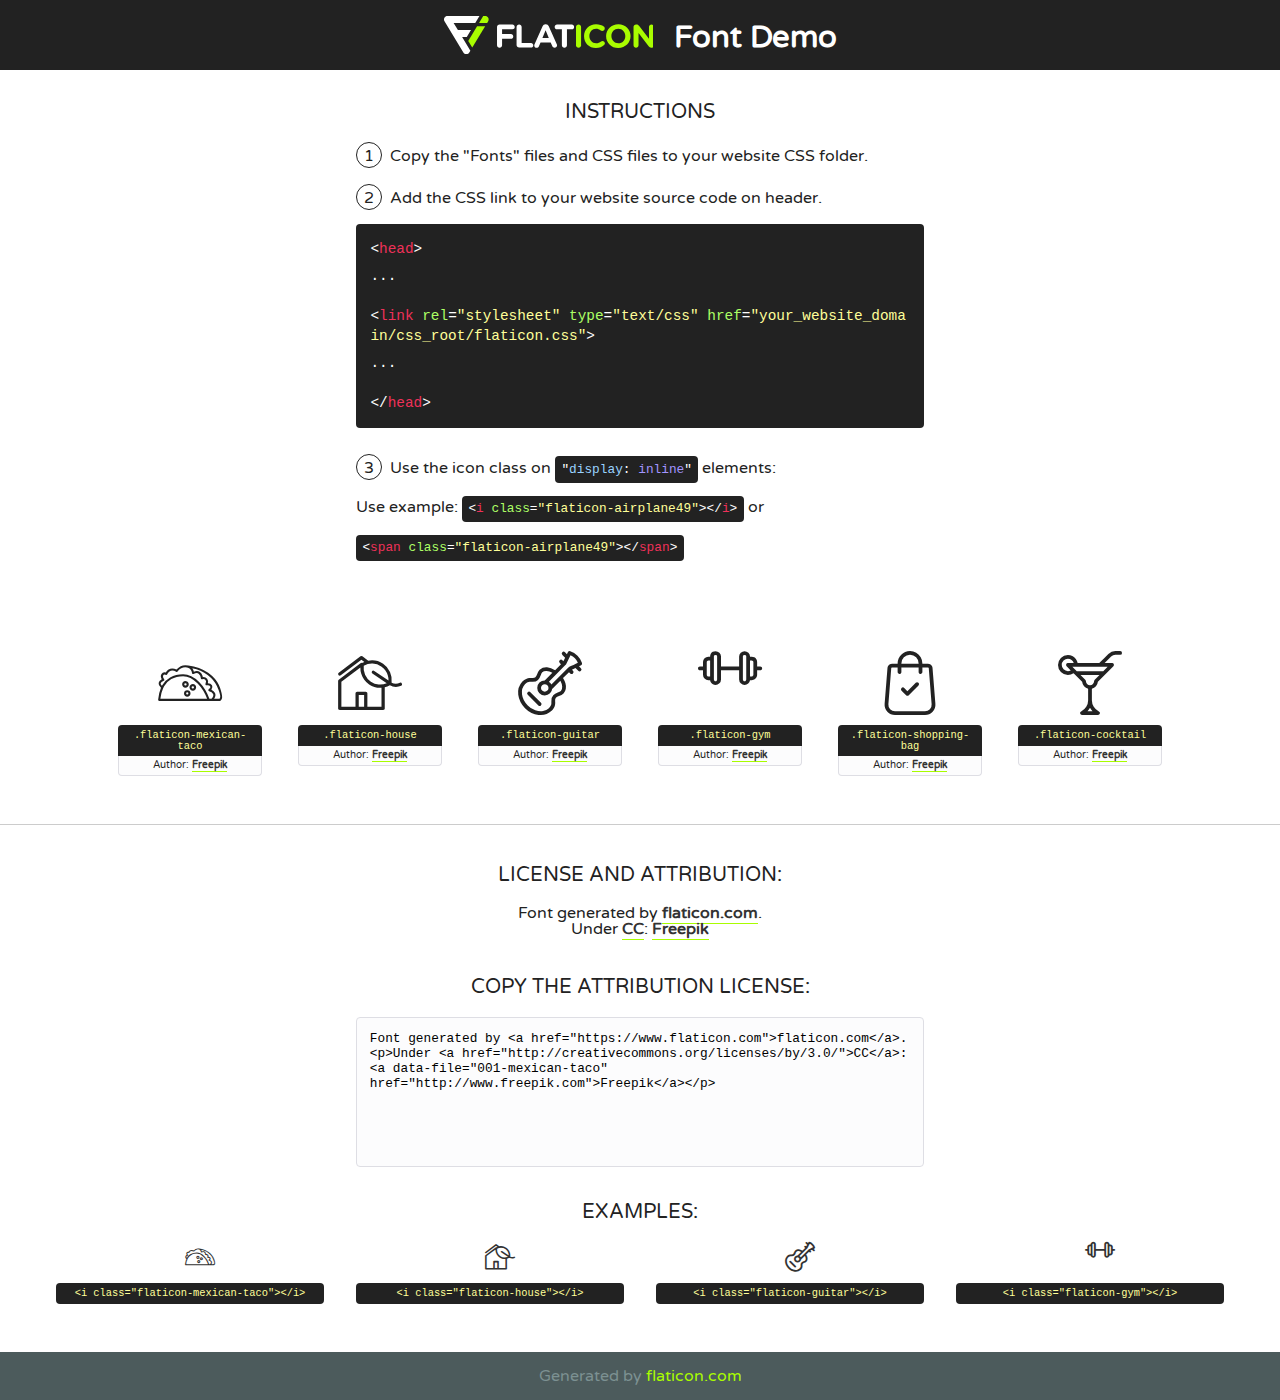
<file: fonts/flaticon/font/flaticon.html>
<!DOCTYPE html>
<!--
  Flaticon icon font: Flaticon
  Creation date: 11/02/2019 11:47
-->
<html>
<!DOCTYPE html>
<html>

<head>
    <title>Flaticon WebFont</title>
    <link href="http://fonts.googleapis.com/css?family=Varela+Round" rel="stylesheet" type="text/css" />
    <link rel="stylesheet" type="text/css" href="flaticon.css">
    <meta charset="UTF-8">
    <style>
    html, body, div, span, applet, object, iframe,
    h1, h2, h3, h4, h5, h6, p, blockquote, pre,
    a, abbr, acronym, address, big, cite, code,
    del, dfn, em, img, ins, kbd, q, s, samp,
    small, strike, strong, sub, sup, tt, var,
    b, u, i, center,
    dl, dt, dd, ol, ul, li,
    fieldset, form, label, legend,
    table, caption, tbody, tfoot, thead, tr, th, td,
    article, aside, canvas, details, embed, 
    figure, figcaption, footer, header, hgroup, 
    menu, nav, output, ruby, section, summary,
    time, mark, audio, video {
        margin: 0;
        padding: 0;
        border: 0;
        font-size: 100%;
        font: inherit;
        vertical-align: baseline;
    }
    /* HTML5 display-role reset for older browsers */
    article, aside, details, figcaption, figure, 
    footer, header, hgroup, menu, nav, section {
        display: block;
    }
    body {
        line-height: 1;
    }
    ol, ul {
        list-style: none;
    }
    blockquote, q {
        quotes: none;
    }
    blockquote:before, blockquote:after,
    q:before, q:after {
        content: '';
        content: none;
    }
    table {
        border-collapse: collapse;
        border-spacing: 0;
    }
    body {
        font-family: 'Varela Round', Helvetica, Arial, sans-serif;
        font-size: 16px;
        color: #222;
    }
    a {
        color: #333;
        border-bottom: 1px solid #a9fd00;
        font-weight: bold;
        text-decoration: none;
    }
    * {
        -moz-box-sizing: border-box;
        -webkit-box-sizing: border-box;
        box-sizing: border-box;
        margin: 0;
        padding: 0;
    }
    [class^="flaticon-"]:before, [class*=" flaticon-"]:before, [class^="flaticon-"]:after, [class*=" flaticon-"]:after {
        font-family: Flaticon;
        font-size: 30px;
        font-style: normal;
        margin-left: 20px;
        color: #333;
    }
    .wrapper {
        max-width: 600px;
        margin: auto;
        padding: 0 1em;
    }
    .title {
        font-size: 1.25em;
        text-align: center;
        margin-bottom: 1em;
        text-transform: uppercase;
    }
    header {
        text-align: center;
        background-color: #222;
        color: #fff;
        padding: 1em;
    }
    header .logo {
        width: 210px;
        height: 38px;
        display: inline-block;
        vertical-align: middle;
        margin-right: 1em;
        border: none;
    }
    header strong {
        font-size: 1.95em;
        font-weight: bold;
        vertical-align: middle;
        margin-top: 5px;
        display: inline-block;
    }
    .demo {
        margin: 2em auto;
        line-height: 1.25em;
    }
    .demo ul li {
        margin-bottom: 1em;
    }
    .demo ul li .num {
        color: #222;
        border-radius: 20px;
        display: inline-block;
        width: 26px;
        padding: 3px;
        height: 26px;
        text-align: center;
        margin-right: 0.5em;
        border: 1px solid #222;
    }
    .demo ul li code {
        background-color: #222;
        border-radius: 4px;
        padding: 0.25em 0.5em;
        display: inline-block;
        color: #fff;
        font-family: Consolas,Monaco,Lucida Console,Liberation Mono,DejaVu Sans Mono,Bitstream Vera Sans Mono,Courier New, monospace;
        font-weight: lighter;
        margin-top: 1em;
        font-size: 0.8em;
        word-break: break-all;
    }
    .demo ul li code.big {
        padding: 1em;
        font-size: 0.9em;
    }
    .demo ul li code .red {
        color: #EF3159;
    }
    .demo ul li code .green {
        color: #ACFF65;
    }
    .demo ul li code .yellow {
        color: #FFFF99;
    }
    .demo ul li code .blue {
        color: #99D3FF;
    }
    .demo ul li code .purple {
        color: #A295FF;
    }
    .demo ul li code .dots {
        margin-top: 0.5em;
        display: block;
    }
    #glyphs {
        border-bottom: 1px solid #ccc;
        padding: 2em 0;
        text-align: center;
    }
    .glyph {
        display: inline-block;
        width: 9em;
        margin: 1em;
        text-align: center;
        vertical-align: top;
        background: #FFF;
    }
    .glyph .glyph-icon {
        padding: 10px;
        display: block;
        font-family:"Flaticon";
        font-size: 64px;
        line-height: 1;
    }
    .glyph .glyph-icon:before {
        font-size: 64px;
        color: #222;
        margin-left: 0;
    }
    .class-name {
        font-size: 0.65em;
        background-color: #222;
        color: #fff;
        border-radius: 4px 4px 0 0;
        padding: 0.5em;
        color: #FFFF99;
        font-family: Consolas,Monaco,Lucida Console,Liberation Mono,DejaVu Sans Mono,Bitstream Vera Sans Mono,Courier New, monospace;
    }
    .author-name {
        font-size: 0.6em;
        background-color: #fcfcfd;
        border: 1px solid #DEDEE4;
        border-top: 0;
        border-radius: 0 0 4px 4px;
        padding: 0.5em;
    }
    .class-name:last-child {
        font-size: 10px;
        color:#888;
    }
    .class-name:last-child a {
        font-size: 10px;
        color:#555;
    }
    .class-name:last-child a:hover {
        color:#a9fd00;
    }
    .glyph > input {
        display: block;
        width: 100px;
        margin: 5px auto;
        text-align: center;
        font-size: 12px;
        cursor: text;
    }
    .glyph > input.icon-input {
        font-family:"Flaticon";
        font-size: 16px;
        margin-bottom: 10px;
    }
    .attribution .title {
        margin-top: 2em;
    }
    .attribution textarea {
        background-color: #fcfcfd;
        padding: 1em;
        border: none;
        box-shadow: none;
        border: 1px solid #DEDEE4;
        border-radius: 4px;
        resize: none;
        width: 100%;
        height: 150px;
        font-size: 0.8em;
        font-family: Consolas,Monaco,Lucida Console,Liberation Mono,DejaVu Sans Mono,Bitstream Vera Sans Mono,Courier New, monospace;
        -webkit-appearance: none;
    }
    .iconsuse {
        margin: 2em auto;
        text-align: center;
        max-width: 1200px;
    }
    .iconsuse:after {
        content: '';
        display: table;
        clear: both;
    }
    .iconsuse .image {
        float: left;
        width: 25%;
        padding: 0 1em;
    }
    .iconsuse .image p {
        margin-bottom: 1em;
    }
    .iconsuse .image span {
        display: block;
        font-size: 0.65em;
        background-color: #222;
        color: #fff;
        border-radius: 4px;
        padding: 0.5em;
        color: #FFFF99;
        margin-top: 1em;
        font-family: Consolas,Monaco,Lucida Console,Liberation Mono,DejaVu Sans Mono,Bitstream Vera Sans Mono,Courier New, monospace;
    }
    #footer {
        text-align: center;
        background-color: #4C5B5C;
        color: #7c9192;
        padding: 1em;
    }
    #footer a {
        border: none;
        color: #a9fd00;
        font-weight: normal;
    }
    @media (max-width: 960px) {
        .iconsuse .image {
            width: 50%;
        }
    }
    @media (max-width: 560px) {
        .iconsuse .image {
            width: 100%;
        }
    }
    </style>
</head>

<body class="characters-off">

    <header>
        <a href="https://www.flaticon.com" target="_blank" class="logo">
            <svg version="1.1" xmlns="http://www.w3.org/2000/svg" xmlns:xlink="http://www.w3.org/1999/xlink" xmlns:a="http://ns.adobe.com/AdobeSVGViewerExtensions/3.0/" viewBox="0 0 560.875 102.036" enable-background="new 0 0 560.875 102.036" xml:space="preserve">
                <defs>
                </defs>
                <g>
                    <g class="letters">
                        <path fill="#ffffff" d="M141.596,29.675c0-3.777,2.985-6.767,6.764-6.767h34.438c3.426,0,6.15,2.728,6.15,6.15
                        c0,3.43-2.724,6.149-6.15,6.149h-27.674v13.091h23.719c3.429,0,6.151,2.724,6.151,6.15c0,3.43-2.723,6.149-6.151,6.149h-23.719
                        v17.574c0,3.773-2.986,6.761-6.764,6.761c-3.779,0-6.764-2.989-6.764-6.761V29.675z"></path>
                        <path fill="#ffffff" d="M193.844,29.149c0-3.781,2.985-6.767,6.764-6.767c3.776,0,6.763,2.985,6.763,6.767v42.957h25.039
                        c3.426,0,6.149,2.726,6.149,6.153c0,3.425-2.723,6.15-6.149,6.15h-31.802c-3.779,0-6.764-2.986-6.764-6.768V29.149z"></path>
                        <path fill="#ffffff" d="M241.891,75.71l21.438-48.407c1.492-3.341,4.215-5.357,7.906-5.357h0.792
                        c3.686,0,6.323,2.017,7.815,5.357l21.439,48.407c0.436,0.967,0.701,1.845,0.701,2.723c0,3.602-2.809,6.501-6.414,6.501
                        c-3.161,0-5.269-1.845-6.499-4.655l-4.132-9.661h-27.059l-4.301,10.102c-1.144,2.631-3.426,4.214-6.237,4.214
                        c-3.517,0-6.24-2.81-6.24-6.325C241.1,77.64,241.451,76.677,241.891,75.71z M279.932,58.666l-8.521-20.297l-8.526,20.297H279.932
                        z"></path>
                        <path fill="#ffffff" d="M314.864,35.387H301.86c-3.429,0-6.239-2.813-6.239-6.238c0-3.429,2.811-6.24,6.239-6.24h39.533
                        c3.426,0,6.237,2.811,6.237,6.24c0,3.425-2.811,6.238-6.237,6.238h-13.001v42.785c0,3.773-2.99,6.761-6.764,6.761
                        c-3.779,0-6.764-2.989-6.764-6.761V35.387z"></path>
                        <path fill="#A9FD00" d="M352.615,29.149c0-3.781,2.985-6.767,6.767-6.767c3.774,0,6.761,2.985,6.761,6.767v49.024
                        c0,3.773-2.987,6.761-6.761,6.761c-3.781,0-6.767-2.989-6.767-6.761V29.149z"></path>
                        <path fill="#A9FD00" d="M374.132,53.836v-0.179c0-17.481,13.178-31.801,32.065-31.801c9.22,0,15.459,2.458,20.557,6.238
                        c1.402,1.054,2.637,2.985,2.637,5.357c0,3.692-2.985,6.59-6.681,6.59c-1.845,0-3.071-0.702-4.044-1.319
                        c-3.776-2.813-7.729-4.393-12.562-4.393c-10.364,0-17.831,8.611-17.831,19.154v0.173c0,10.542,7.291,19.329,17.831,19.329
                        c5.715,0,9.492-1.756,13.359-4.834c1.049-0.874,2.458-1.491,4.039-1.491c3.429,0,6.325,2.813,6.325,6.236
                        c0,2.106-1.056,3.78-2.282,4.834c-5.539,4.834-12.036,7.733-21.878,7.733C387.572,85.464,374.132,71.493,374.132,53.836z"></path>
                        <path fill="#A9FD00" d="M433.009,53.836v-0.179c0-17.481,13.79-31.801,32.766-31.801c18.981,0,32.592,14.143,32.592,31.628v0.173
                        c0,17.483-13.785,31.807-32.769,31.807C446.625,85.464,433.009,71.32,433.009,53.836z M484.224,53.836v-0.179
                        c0-10.539-7.725-19.326-18.626-19.326c-10.893,0-18.449,8.611-18.449,19.154v0.173c0,10.542,7.73,19.329,18.626,19.329
                        C476.676,72.986,484.224,64.378,484.224,53.836z"></path>
                        <path fill="#A9FD00" d="M506.233,29.321c0-3.774,2.99-6.763,6.767-6.763h1.401c3.252,0,5.183,1.583,7.029,3.953l26.093,34.265
                        V29.059c0-3.692,2.99-6.677,6.681-6.677c3.683,0,6.671,2.985,6.671,6.677v48.934c0,3.78-2.987,6.765-6.764,6.765h-0.436
                        c-3.257,0-5.188-1.581-7.034-3.953l-27.056-35.492v32.944c0,3.687-2.985,6.676-6.678,6.676c-3.683,0-6.673-2.989-6.673-6.676
                        V29.321z"></path>
                    </g>
                    <g class="insignia">
                        <path fill="#ffffff" d="M48.372,56.137h12.517l11.156-18.537H37.186L25.688,18.539h57.825L94.668,0H9.271
                        C5.925,0,2.842,1.801,1.198,4.716c-1.644,2.907-1.593,6.482,0.134,9.343l50.38,83.501c1.678,2.781,4.689,4.476,7.938,4.476
                        c3.246,0,6.257-1.695,7.935-4.476l2.898-4.804L48.372,56.137z"></path>
                        <g class="i">
                            <path fill="#A9FD00" d="M93.575,18.539h0.031v0.004l21.652,0.004l2.705-4.488c1.727-2.861,1.778-6.436,0.133-9.343
                            C116.454,1.801,113.371,0,110.026,0h-5.294L93.575,18.539z"></path>
                            <polygon fill="#A9FD00" points="88.291,27.356 64.725,66.486 75.519,84.404 109.942,27.356"></polygon>
                        </g>
                    </g>
                </g>
            </svg>
        </a>
        <strong>Font Demo</strong>
    </header>


    <section class="demo wrapper">

        <p class="title">Instructions</p>

        <ul>
            <li>
                <span class="num">1</span>Copy the "Fonts" files and CSS files to your website CSS folder.
            </li>
            <li>
                <span class="num">2</span>Add the CSS link to your website source code on header.
                <code class="big">
                    &lt;<span class="red">head</span>&gt;
                    <br/><span class="dots">...</span>
                    <br/>&lt;<span class="red">link</span> <span class="green">rel</span>=<span class="yellow">"stylesheet"</span> <span class="green">type</span>=<span class="yellow">"text/css"</span> <span class="green">href</span>=<span class="yellow">"your_website_domain/css_root/flaticon.css"</span>&gt;
                    <br/><span class="dots">...</span>
                    <br/>&lt;/<span class="red">head</span>&gt;
                </code>
            </li>

            <li>
                <p>
                    <span class="num">3</span>Use the icon class on <code>"<span class="blue">display</span>:<span class="purple"> inline</span>"</code> elements:
                    <br />
                    Use example: <code>&lt;<span class="red">i</span> <span class="green">class</span>=<span class="yellow">&quot;flaticon-airplane49&quot;</span>&gt;&lt;/<span class="red">i</span>&gt;</code> or <code>&lt;<span class="red">span</span> <span class="green">class</span>=<span class="yellow">&quot;flaticon-airplane49&quot;</span>&gt;&lt;/<span class="red">span</span>&gt;</code>
            </li>
        </ul>

    </section>




   <section id="glyphs">          
    
      
        <div class="glyph"><div class="glyph-icon flaticon-mexican-taco"></div>
            <div class="class-name">.flaticon-mexican-taco</div>
            <div class="author-name">Author: <a data-file="001-mexican-taco" href="http://www.freepik.com">Freepik</a> </div> 
        </div>        
        
        <div class="glyph"><div class="glyph-icon flaticon-house"></div>
            <div class="class-name">.flaticon-house</div>
            <div class="author-name">Author: <a data-file="002-house" href="http://www.freepik.com">Freepik</a> </div> 
        </div>        
        
        <div class="glyph"><div class="glyph-icon flaticon-guitar"></div>
            <div class="class-name">.flaticon-guitar</div>
            <div class="author-name">Author: <a data-file="003-guitar" href="http://www.freepik.com">Freepik</a> </div> 
        </div>        
        
        <div class="glyph"><div class="glyph-icon flaticon-gym"></div>
            <div class="class-name">.flaticon-gym</div>
            <div class="author-name">Author: <a data-file="004-gym" href="http://www.freepik.com">Freepik</a> </div> 
        </div>        
        
        <div class="glyph"><div class="glyph-icon flaticon-shopping-bag"></div>
            <div class="class-name">.flaticon-shopping-bag</div>
            <div class="author-name">Author: <a data-file="005-shopping-bag" href="http://www.freepik.com">Freepik</a> </div> 
        </div>        
        
        <div class="glyph"><div class="glyph-icon flaticon-cocktail"></div>
            <div class="class-name">.flaticon-cocktail</div>
            <div class="author-name">Author: <a data-file="006-cocktail" href="http://www.freepik.com">Freepik</a> </div> 
        </div>        
        

    </section>



    <section class="attribution wrapper"   style="text-align:center;">

      <div class="title">License and attribution:</div><div class="attrDiv">Font generated by <a href="https://www.flaticon.com">flaticon.com</a>. <div><p>Under <a href="http://creativecommons.org/licenses/by/3.0/">CC</a>: <a data-file="001-mexican-taco" href="http://www.freepik.com">Freepik</a></p>  </div>
      </div>
      <div class="title">Copy the Attribution License:</div>

    <textarea onclick="this.focus();this.select();">Font generated by &lt;a href=&quot;https://www.flaticon.com&quot;&gt;flaticon.com&lt;/a&gt;. <p>Under <a href="http://creativecommons.org/licenses/by/3.0/">CC</a>: <a data-file="001-mexican-taco" href="http://www.freepik.com">Freepik</a></p>  
     </textarea>

    </section>

    <section class="iconsuse">

          <div class="title">Examples:</div>            
             
            <div class="image">
                <p>
                    <i class="glyph-icon flaticon-mexican-taco"></i> 
                    <span>&lt;i class=&quot;flaticon-mexican-taco&quot;&gt;&lt;/i&gt;</span>
                </p>
            </div>
            
            <div class="image">
                <p>
                    <i class="glyph-icon flaticon-house"></i> 
                    <span>&lt;i class=&quot;flaticon-house&quot;&gt;&lt;/i&gt;</span>
                </p>
            </div>
            
            <div class="image">
                <p>
                    <i class="glyph-icon flaticon-guitar"></i> 
                    <span>&lt;i class=&quot;flaticon-guitar&quot;&gt;&lt;/i&gt;</span>
                </p>
            </div>
            
            <div class="image">
                <p>
                    <i class="glyph-icon flaticon-gym"></i> 
                    <span>&lt;i class=&quot;flaticon-gym&quot;&gt;&lt;/i&gt;</span>
                </p>
            </div>
                       
        </div>
                            
    </section>

<div id="footer">
    <div>Generated by <a href="https://www.flaticon.com">flaticon.com</a>
    </div>
</div>



</body>
</html>
</file>
<file: fonts/icomoon/style.css>
@font-face {
  font-family: 'icomoon';
  src:  url('fonts/icomoon.eot?10si43');
  src:  url('fonts/icomoon.eot?10si43#iefix') format('embedded-opentype'),
    url('fonts/icomoon.ttf?10si43') format('truetype'),
    url('fonts/icomoon.woff?10si43') format('woff'),
    url('fonts/icomoon.svg?10si43#icomoon') format('svg');
  font-weight: normal;
  font-style: normal;
}

[class^="icon-"], [class*=" icon-"] {
  /* use !important to prevent issues with browser extensions that change fonts */
  font-family: 'icomoon' !important;
  speak: none;
  font-style: normal;
  font-weight: normal;
  font-variant: normal;
  text-transform: none;
  line-height: 1;

  /* Better Font Rendering =========== */
  -webkit-font-smoothing: antialiased;
  -moz-osx-font-smoothing: grayscale;
}

.icon-asterisk:before {
  content: "\f069";
}
.icon-plus:before {
  content: "\f067";
}
.icon-question:before {
  content: "\f128";
}
.icon-minus:before {
  content: "\f068";
}
.icon-glass:before {
  content: "\f000";
}
.icon-music:before {
  content: "\f001";
}
.icon-search:before {
  content: "\f002";
}
.icon-envelope-o:before {
  content: "\f003";
}
.icon-heart:before {
  content: "\f004";
}
.icon-star:before {
  content: "\f005";
}
.icon-star-o:before {
  content: "\f006";
}
.icon-user:before {
  content: "\f007";
}
.icon-film:before {
  content: "\f008";
}
.icon-th-large:before {
  content: "\f009";
}
.icon-th:before {
  content: "\f00a";
}
.icon-th-list:before {
  content: "\f00b";
}
.icon-check:before {
  content: "\f00c";
}
.icon-close:before {
  content: "\f00d";
}
.icon-remove:before {
  content: "\f00d";
}
.icon-times:before {
  content: "\f00d";
}
.icon-search-plus:before {
  content: "\f00e";
}
.icon-search-minus:before {
  content: "\f010";
}
.icon-power-off:before {
  content: "\f011";
}
.icon-signal:before {
  content: "\f012";
}
.icon-cog:before {
  content: "\f013";
}
.icon-gear:before {
  content: "\f013";
}
.icon-trash-o:before {
  content: "\f014";
}
.icon-home:before {
  content: "\f015";
}
.icon-file-o:before {
  content: "\f016";
}
.icon-clock-o:before {
  content: "\f017";
}
.icon-road:before {
  content: "\f018";
}
.icon-download:before {
  content: "\f019";
}
.icon-arrow-circle-o-down:before {
  content: "\f01a";
}
.icon-arrow-circle-o-up:before {
  content: "\f01b";
}
.icon-inbox:before {
  content: "\f01c";
}
.icon-play-circle-o:before {
  content: "\f01d";
}
.icon-repeat:before {
  content: "\f01e";
}
.icon-rotate-right:before {
  content: "\f01e";
}
.icon-refresh:before {
  content: "\f021";
}
.icon-list-alt:before {
  content: "\f022";
}
.icon-lock:before {
  content: "\f023";
}
.icon-flag:before {
  content: "\f024";
}
.icon-headphones:before {
  content: "\f025";
}
.icon-volume-off:before {
  content: "\f026";
}
.icon-volume-down:before {
  content: "\f027";
}
.icon-volume-up:before {
  content: "\f028";
}
.icon-qrcode:before {
  content: "\f029";
}
.icon-barcode:before {
  content: "\f02a";
}
.icon-tag:before {
  content: "\f02b";
}
.icon-tags:before {
  content: "\f02c";
}
.icon-book:before {
  content: "\f02d";
}
.icon-bookmark:before {
  content: "\f02e";
}
.icon-print:before {
  content: "\f02f";
}
.icon-camera:before {
  content: "\f030";
}
.icon-font:before {
  content: "\f031";
}
.icon-bold:before {
  content: "\f032";
}
.icon-italic:before {
  content: "\f033";
}
.icon-text-height:before {
  content: "\f034";
}
.icon-text-width:before {
  content: "\f035";
}
.icon-align-left:before {
  content: "\f036";
}
.icon-align-center:before {
  content: "\f037";
}
.icon-align-right:before {
  content: "\f038";
}
.icon-align-justify:before {
  content: "\f039";
}
.icon-list:before {
  content: "\f03a";
}
.icon-dedent:before {
  content: "\f03b";
}
.icon-outdent:before {
  content: "\f03b";
}
.icon-indent:before {
  content: "\f03c";
}
.icon-video-camera:before {
  content: "\f03d";
}
.icon-image:before {
  content: "\f03e";
}
.icon-photo:before {
  content: "\f03e";
}
.icon-picture-o:before {
  content: "\f03e";
}
.icon-pencil:before {
  content: "\f040";
}
.icon-map-marker:before {
  content: "\f041";
}
.icon-adjust:before {
  content: "\f042";
}
.icon-tint:before {
  content: "\f043";
}
.icon-edit:before {
  content: "\f044";
}
.icon-pencil-square-o:before {
  content: "\f044";
}
.icon-share-square-o:before {
  content: "\f045";
}
.icon-check-square-o:before {
  content: "\f046";
}
.icon-arrows:before {
  content: "\f047";
}
.icon-step-backward:before {
  content: "\f048";
}
.icon-fast-backward:before {
  content: "\f049";
}
.icon-backward:before {
  content: "\f04a";
}
.icon-play:before {
  content: "\f04b";
}
.icon-pause:before {
  content: "\f04c";
}
.icon-stop:before {
  content: "\f04d";
}
.icon-forward:before {
  content: "\f04e";
}
.icon-fast-forward:before {
  content: "\f050";
}
.icon-step-forward:before {
  content: "\f051";
}
.icon-eject:before {
  content: "\f052";
}
.icon-chevron-left:before {
  content: "\f053";
}
.icon-chevron-right:before {
  content: "\f054";
}
.icon-plus-circle:before {
  content: "\f055";
}
.icon-minus-circle:before {
  content: "\f056";
}
.icon-times-circle:before {
  content: "\f057";
}
.icon-check-circle:before {
  content: "\f058";
}
.icon-question-circle:before {
  content: "\f059";
}
.icon-info-circle:before {
  content: "\f05a";
}
.icon-crosshairs:before {
  content: "\f05b";
}
.icon-times-circle-o:before {
  content: "\f05c";
}
.icon-check-circle-o:before {
  content: "\f05d";
}
.icon-ban:before {
  content: "\f05e";
}
.icon-arrow-left:before {
  content: "\f060";
}
.icon-arrow-right:before {
  content: "\f061";
}
.icon-arrow-up:before {
  content: "\f062";
}
.icon-arrow-down:before {
  content: "\f063";
}
.icon-mail-forward:before {
  content: "\f064";
}
.icon-share:before {
  content: "\f064";
}
.icon-expand:before {
  content: "\f065";
}
.icon-compress:before {
  content: "\f066";
}
.icon-exclamation-circle:before {
  content: "\f06a";
}
.icon-gift:before {
  content: "\f06b";
}
.icon-leaf:before {
  content: "\f06c";
}
.icon-fire:before {
  content: "\f06d";
}
.icon-eye:before {
  content: "\f06e";
}
.icon-eye-slash:before {
  content: "\f070";
}
.icon-exclamation-triangle:before {
  content: "\f071";
}
.icon-warning:before {
  content: "\f071";
}
.icon-plane:before {
  content: "\f072";
}
.icon-calendar:before {
  content: "\f073";
}
.icon-random:before {
  content: "\f074";
}
.icon-comment:before {
  content: "\f075";
}
.icon-magnet:before {
  content: "\f076";
}
.icon-chevron-up:before {
  content: "\f077";
}
.icon-chevron-down:before {
  content: "\f078";
}
.icon-retweet:before {
  content: "\f079";
}
.icon-shopping-cart:before {
  content: "\f07a";
}
.icon-folder:before {
  content: "\f07b";
}
.icon-folder-open:before {
  content: "\f07c";
}
.icon-arrows-v:before {
  content: "\f07d";
}
.icon-arrows-h:before {
  content: "\f07e";
}
.icon-bar-chart:before {
  content: "\f080";
}
.icon-bar-chart-o:before {
  content: "\f080";
}
.icon-twitter-square:before {
  content: "\f081";
}
.icon-facebook-square:before {
  content: "\f082";
}
.icon-camera-retro:before {
  content: "\f083";
}
.icon-key:before {
  content: "\f084";
}
.icon-cogs:before {
  content: "\f085";
}
.icon-gears:before {
  content: "\f085";
}
.icon-comments:before {
  content: "\f086";
}
.icon-thumbs-o-up:before {
  content: "\f087";
}
.icon-thumbs-o-down:before {
  content: "\f088";
}
.icon-star-half:before {
  content: "\f089";
}
.icon-heart-o:before {
  content: "\f08a";
}
.icon-sign-out:before {
  content: "\f08b";
}
.icon-linkedin-square:before {
  content: "\f08c";
}
.icon-thumb-tack:before {
  content: "\f08d";
}
.icon-external-link:before {
  content: "\f08e";
}
.icon-sign-in:before {
  content: "\f090";
}
.icon-trophy:before {
  content: "\f091";
}
.icon-github-square:before {
  content: "\f092";
}
.icon-upload:before {
  content: "\f093";
}
.icon-lemon-o:before {
  content: "\f094";
}
.icon-phone:before {
  content: "\f095";
}
.icon-square-o:before {
  content: "\f096";
}
.icon-bookmark-o:before {
  content: "\f097";
}
.icon-phone-square:before {
  content: "\f098";
}
.icon-twitter:before {
  content: "\f099";
}
.icon-facebook:before {
  content: "\f09a";
}
.icon-facebook-f:before {
  content: "\f09a";
}
.icon-github:before {
  content: "\f09b";
}
.icon-unlock:before {
  content: "\f09c";
}
.icon-credit-card:before {
  content: "\f09d";
}
.icon-feed:before {
  content: "\f09e";
}
.icon-rss:before {
  content: "\f09e";
}
.icon-hdd-o:before {
  content: "\f0a0";
}
.icon-bullhorn:before {
  content: "\f0a1";
}
.icon-bell-o:before {
  content: "\f0a2";
}
.icon-certificate:before {
  content: "\f0a3";
}
.icon-hand-o-right:before {
  content: "\f0a4";
}
.icon-hand-o-left:before {
  content: "\f0a5";
}
.icon-hand-o-up:before {
  content: "\f0a6";
}
.icon-hand-o-down:before {
  content: "\f0a7";
}
.icon-arrow-circle-left:before {
  content: "\f0a8";
}
.icon-arrow-circle-right:before {
  content: "\f0a9";
}
.icon-arrow-circle-up:before {
  content: "\f0aa";
}
.icon-arrow-circle-down:before {
  content: "\f0ab";
}
.icon-globe:before {
  content: "\f0ac";
}
.icon-wrench:before {
  content: "\f0ad";
}
.icon-tasks:before {
  content: "\f0ae";
}
.icon-filter:before {
  content: "\f0b0";
}
.icon-briefcase:before {
  content: "\f0b1";
}
.icon-arrows-alt:before {
  content: "\f0b2";
}
.icon-group:before {
  content: "\f0c0";
}
.icon-users:before {
  content: "\f0c0";
}
.icon-chain:before {
  content: "\f0c1";
}
.icon-link:before {
  content: "\f0c1";
}
.icon-cloud:before {
  content: "\f0c2";
}
.icon-flask:before {
  content: "\f0c3";
}
.icon-cut:before {
  content: "\f0c4";
}
.icon-scissors:before {
  content: "\f0c4";
}
.icon-copy:before {
  content: "\f0c5";
}
.icon-files-o:before {
  content: "\f0c5";
}
.icon-paperclip:before {
  content: "\f0c6";
}
.icon-floppy-o:before {
  content: "\f0c7";
}
.icon-save:before {
  content: "\f0c7";
}
.icon-square:before {
  content: "\f0c8";
}
.icon-bars:before {
  content: "\f0c9";
}
.icon-navicon:before {
  content: "\f0c9";
}
.icon-reorder:before {
  content: "\f0c9";
}
.icon-list-ul:before {
  content: "\f0ca";
}
.icon-list-ol:before {
  content: "\f0cb";
}
.icon-strikethrough:before {
  content: "\f0cc";
}
.icon-underline:before {
  content: "\f0cd";
}
.icon-table:before {
  content: "\f0ce";
}
.icon-magic:before {
  content: "\f0d0";
}
.icon-truck:before {
  content: "\f0d1";
}
.icon-pinterest:before {
  content: "\f0d2";
}
.icon-pinterest-square:before {
  content: "\f0d3";
}
.icon-google-plus-square:before {
  content: "\f0d4";
}
.icon-google-plus:before {
  content: "\f0d5";
}
.icon-money:before {
  content: "\f0d6";
}
.icon-caret-down:before {
  content: "\f0d7";
}
.icon-caret-up:before {
  content: "\f0d8";
}
.icon-caret-left:before {
  content: "\f0d9";
}
.icon-caret-right:before {
  content: "\f0da";
}
.icon-columns:before {
  content: "\f0db";
}
.icon-sort:before {
  content: "\f0dc";
}
.icon-unsorted:before {
  content: "\f0dc";
}
.icon-sort-desc:before {
  content: "\f0dd";
}
.icon-sort-down:before {
  content: "\f0dd";
}
.icon-sort-asc:before {
  content: "\f0de";
}
.icon-sort-up:before {
  content: "\f0de";
}
.icon-envelope:before {
  content: "\f0e0";
}
.icon-linkedin:before {
  content: "\f0e1";
}
.icon-rotate-left:before {
  content: "\f0e2";
}
.icon-undo:before {
  content: "\f0e2";
}
.icon-gavel:before {
  content: "\f0e3";
}
.icon-legal:before {
  content: "\f0e3";
}
.icon-dashboard:before {
  content: "\f0e4";
}
.icon-tachometer:before {
  content: "\f0e4";
}
.icon-comment-o:before {
  content: "\f0e5";
}
.icon-comments-o:before {
  content: "\f0e6";
}
.icon-bolt:before {
  content: "\f0e7";
}
.icon-flash:before {
  content: "\f0e7";
}
.icon-sitemap:before {
  content: "\f0e8";
}
.icon-umbrella:before {
  content: "\f0e9";
}
.icon-clipboard:before {
  content: "\f0ea";
}
.icon-paste:before {
  content: "\f0ea";
}
.icon-lightbulb-o:before {
  content: "\f0eb";
}
.icon-exchange:before {
  content: "\f0ec";
}
.icon-cloud-download:before {
  content: "\f0ed";
}
.icon-cloud-upload:before {
  content: "\f0ee";
}
.icon-user-md:before {
  content: "\f0f0";
}
.icon-stethoscope:before {
  content: "\f0f1";
}
.icon-suitcase:before {
  content: "\f0f2";
}
.icon-bell:before {
  content: "\f0f3";
}
.icon-coffee:before {
  content: "\f0f4";
}
.icon-cutlery:before {
  content: "\f0f5";
}
.icon-file-text-o:before {
  content: "\f0f6";
}
.icon-building-o:before {
  content: "\f0f7";
}
.icon-hospital-o:before {
  content: "\f0f8";
}
.icon-ambulance:before {
  content: "\f0f9";
}
.icon-medkit:before {
  content: "\f0fa";
}
.icon-fighter-jet:before {
  content: "\f0fb";
}
.icon-beer:before {
  content: "\f0fc";
}
.icon-h-square:before {
  content: "\f0fd";
}
.icon-plus-square:before {
  content: "\f0fe";
}
.icon-angle-double-left:before {
  content: "\f100";
}
.icon-angle-double-right:before {
  content: "\f101";
}
.icon-angle-double-up:before {
  content: "\f102";
}
.icon-angle-double-down:before {
  content: "\f103";
}
.icon-angle-left:before {
  content: "\f104";
}
.icon-angle-right:before {
  content: "\f105";
}
.icon-angle-up:before {
  content: "\f106";
}
.icon-angle-down:before {
  content: "\f107";
}
.icon-desktop:before {
  content: "\f108";
}
.icon-laptop:before {
  content: "\f109";
}
.icon-tablet:before {
  content: "\f10a";
}
.icon-mobile:before {
  content: "\f10b";
}
.icon-mobile-phone:before {
  content: "\f10b";
}
.icon-circle-o:before {
  content: "\f10c";
}
.icon-quote-left:before {
  content: "\f10d";
}
.icon-quote-right:before {
  content: "\f10e";
}
.icon-spinner:before {
  content: "\f110";
}
.icon-circle:before {
  content: "\f111";
}
.icon-mail-reply:before {
  content: "\f112";
}
.icon-reply:before {
  content: "\f112";
}
.icon-github-alt:before {
  content: "\f113";
}
.icon-folder-o:before {
  content: "\f114";
}
.icon-folder-open-o:before {
  content: "\f115";
}
.icon-smile-o:before {
  content: "\f118";
}
.icon-frown-o:before {
  content: "\f119";
}
.icon-meh-o:before {
  content: "\f11a";
}
.icon-gamepad:before {
  content: "\f11b";
}
.icon-keyboard-o:before {
  content: "\f11c";
}
.icon-flag-o:before {
  content: "\f11d";
}
.icon-flag-checkered:before {
  content: "\f11e";
}
.icon-terminal:before {
  content: "\f120";
}
.icon-code:before {
  content: "\f121";
}
.icon-mail-reply-all:before {
  content: "\f122";
}
.icon-reply-all:before {
  content: "\f122";
}
.icon-star-half-empty:before {
  content: "\f123";
}
.icon-star-half-full:before {
  content: "\f123";
}
.icon-star-half-o:before {
  content: "\f123";
}
.icon-location-arrow:before {
  content: "\f124";
}
.icon-crop:before {
  content: "\f125";
}
.icon-code-fork:before {
  content: "\f126";
}
.icon-chain-broken:before {
  content: "\f127";
}
.icon-unlink:before {
  content: "\f127";
}
.icon-info:before {
  content: "\f129";
}
.icon-exclamation:before {
  content: "\f12a";
}
.icon-superscript:before {
  content: "\f12b";
}
.icon-subscript:before {
  content: "\f12c";
}
.icon-eraser:before {
  content: "\f12d";
}
.icon-puzzle-piece:before {
  content: "\f12e";
}
.icon-microphone:before {
  content: "\f130";
}
.icon-microphone-slash:before {
  content: "\f131";
}
.icon-shield:before {
  content: "\f132";
}
.icon-calendar-o:before {
  content: "\f133";
}
.icon-fire-extinguisher:before {
  content: "\f134";
}
.icon-rocket:before {
  content: "\f135";
}
.icon-maxcdn:before {
  content: "\f136";
}
.icon-chevron-circle-left:before {
  content: "\f137";
}
.icon-chevron-circle-right:before {
  content: "\f138";
}
.icon-chevron-circle-up:before {
  content: "\f139";
}
.icon-chevron-circle-down:before {
  content: "\f13a";
}
.icon-html5:before {
  content: "\f13b";
}
.icon-css3:before {
  content: "\f13c";
}
.icon-anchor:before {
  content: "\f13d";
}
.icon-unlock-alt:before {
  content: "\f13e";
}
.icon-bullseye:before {
  content: "\f140";
}
.icon-ellipsis-h:before {
  content: "\f141";
}
.icon-ellipsis-v:before {
  content: "\f142";
}
.icon-rss-square:before {
  content: "\f143";
}
.icon-play-circle:before {
  content: "\f144";
}
.icon-ticket:before {
  content: "\f145";
}
.icon-minus-square:before {
  content: "\f146";
}
.icon-minus-square-o:before {
  content: "\f147";
}
.icon-level-up:before {
  content: "\f148";
}
.icon-level-down:before {
  content: "\f149";
}
.icon-check-square:before {
  content: "\f14a";
}
.icon-pencil-square:before {
  content: "\f14b";
}
.icon-external-link-square:before {
  content: "\f14c";
}
.icon-share-square:before {
  content: "\f14d";
}
.icon-compass:before {
  content: "\f14e";
}
.icon-caret-square-o-down:before {
  content: "\f150";
}
.icon-toggle-down:before {
  content: "\f150";
}
.icon-caret-square-o-up:before {
  content: "\f151";
}
.icon-toggle-up:before {
  content: "\f151";
}
.icon-caret-square-o-right:before {
  content: "\f152";
}
.icon-toggle-right:before {
  content: "\f152";
}
.icon-eur:before {
  content: "\f153";
}
.icon-euro:before {
  content: "\f153";
}
.icon-gbp:before {
  content: "\f154";
}
.icon-dollar:before {
  content: "\f155";
}
.icon-usd:before {
  content: "\f155";
}
.icon-inr:before {
  content: "\f156";
}
.icon-rupee:before {
  content: "\f156";
}
.icon-cny:before {
  content: "\f157";
}
.icon-jpy:before {
  content: "\f157";
}
.icon-rmb:before {
  content: "\f157";
}
.icon-yen:before {
  content: "\f157";
}
.icon-rouble:before {
  content: "\f158";
}
.icon-rub:before {
  content: "\f158";
}
.icon-ruble:before {
  content: "\f158";
}
.icon-krw:before {
  content: "\f159";
}
.icon-won:before {
  content: "\f159";
}
.icon-bitcoin:before {
  content: "\f15a";
}
.icon-btc:before {
  content: "\f15a";
}
.icon-file:before {
  content: "\f15b";
}
.icon-file-text:before {
  content: "\f15c";
}
.icon-sort-alpha-asc:before {
  content: "\f15d";
}
.icon-sort-alpha-desc:before {
  content: "\f15e";
}
.icon-sort-amount-asc:before {
  content: "\f160";
}
.icon-sort-amount-desc:before {
  content: "\f161";
}
.icon-sort-numeric-asc:before {
  content: "\f162";
}
.icon-sort-numeric-desc:before {
  content: "\f163";
}
.icon-thumbs-up:before {
  content: "\f164";
}
.icon-thumbs-down:before {
  content: "\f165";
}
.icon-youtube-square:before {
  content: "\f166";
}
.icon-youtube:before {
  content: "\f167";
}
.icon-xing:before {
  content: "\f168";
}
.icon-xing-square:before {
  content: "\f169";
}
.icon-youtube-play:before {
  content: "\f16a";
}
.icon-dropbox:before {
  content: "\f16b";
}
.icon-stack-overflow:before {
  content: "\f16c";
}
.icon-instagram:before {
  content: "\f16d";
}
.icon-flickr:before {
  content: "\f16e";
}
.icon-adn:before {
  content: "\f170";
}
.icon-bitbucket:before {
  content: "\f171";
}
.icon-bitbucket-square:before {
  content: "\f172";
}
.icon-tumblr:before {
  content: "\f173";
}
.icon-tumblr-square:before {
  content: "\f174";
}
.icon-long-arrow-down:before {
  content: "\f175";
}
.icon-long-arrow-up:before {
  content: "\f176";
}
.icon-long-arrow-left:before {
  content: "\f177";
}
.icon-long-arrow-right:before {
  content: "\f178";
}
.icon-apple:before {
  content: "\f179";
}
.icon-windows:before {
  content: "\f17a";
}
.icon-android:before {
  content: "\f17b";
}
.icon-linux:before {
  content: "\f17c";
}
.icon-dribbble:before {
  content: "\f17d";
}
.icon-skype:before {
  content: "\f17e";
}
.icon-foursquare:before {
  content: "\f180";
}
.icon-trello:before {
  content: "\f181";
}
.icon-female:before {
  content: "\f182";
}
.icon-male:before {
  content: "\f183";
}
.icon-gittip:before {
  content: "\f184";
}
.icon-gratipay:before {
  content: "\f184";
}
.icon-sun-o:before {
  content: "\f185";
}
.icon-moon-o:before {
  content: "\f186";
}
.icon-archive:before {
  content: "\f187";
}
.icon-bug:before {
  content: "\f188";
}
.icon-vk:before {
  content: "\f189";
}
.icon-weibo:before {
  content: "\f18a";
}
.icon-renren:before {
  content: "\f18b";
}
.icon-pagelines:before {
  content: "\f18c";
}
.icon-stack-exchange:before {
  content: "\f18d";
}
.icon-arrow-circle-o-right:before {
  content: "\f18e";
}
.icon-arrow-circle-o-left:before {
  content: "\f190";
}
.icon-caret-square-o-left:before {
  content: "\f191";
}
.icon-toggle-left:before {
  content: "\f191";
}
.icon-dot-circle-o:before {
  content: "\f192";
}
.icon-wheelchair:before {
  content: "\f193";
}
.icon-vimeo-square:before {
  content: "\f194";
}
.icon-try:before {
  content: "\f195";
}
.icon-turkish-lira:before {
  content: "\f195";
}
.icon-plus-square-o:before {
  content: "\f196";
}
.icon-space-shuttle:before {
  content: "\f197";
}
.icon-slack:before {
  content: "\f198";
}
.icon-envelope-square:before {
  content: "\f199";
}
.icon-wordpress:before {
  content: "\f19a";
}
.icon-openid:before {
  content: "\f19b";
}
.icon-bank:before {
  content: "\f19c";
}
.icon-institution:before {
  content: "\f19c";
}
.icon-university:before {
  content: "\f19c";
}
.icon-graduation-cap:before {
  content: "\f19d";
}
.icon-mortar-board:before {
  content: "\f19d";
}
.icon-yahoo:before {
  content: "\f19e";
}
.icon-google:before {
  content: "\f1a0";
}
.icon-reddit:before {
  content: "\f1a1";
}
.icon-reddit-square:before {
  content: "\f1a2";
}
.icon-stumbleupon-circle:before {
  content: "\f1a3";
}
.icon-stumbleupon:before {
  content: "\f1a4";
}
.icon-delicious:before {
  content: "\f1a5";
}
.icon-digg:before {
  content: "\f1a6";
}
.icon-pied-piper-pp:before {
  content: "\f1a7";
}
.icon-pied-piper-alt:before {
  content: "\f1a8";
}
.icon-drupal:before {
  content: "\f1a9";
}
.icon-joomla:before {
  content: "\f1aa";
}
.icon-language:before {
  content: "\f1ab";
}
.icon-fax:before {
  content: "\f1ac";
}
.icon-building:before {
  content: "\f1ad";
}
.icon-child:before {
  content: "\f1ae";
}
.icon-paw:before {
  content: "\f1b0";
}
.icon-spoon:before {
  content: "\f1b1";
}
.icon-cube:before {
  content: "\f1b2";
}
.icon-cubes:before {
  content: "\f1b3";
}
.icon-behance:before {
  content: "\f1b4";
}
.icon-behance-square:before {
  content: "\f1b5";
}
.icon-steam:before {
  content: "\f1b6";
}
.icon-steam-square:before {
  content: "\f1b7";
}
.icon-recycle:before {
  content: "\f1b8";
}
.icon-automobile:before {
  content: "\f1b9";
}
.icon-car:before {
  content: "\f1b9";
}
.icon-cab:before {
  content: "\f1ba";
}
.icon-taxi:before {
  content: "\f1ba";
}
.icon-tree:before {
  content: "\f1bb";
}
.icon-spotify:before {
  content: "\f1bc";
}
.icon-deviantart:before {
  content: "\f1bd";
}
.icon-soundcloud:before {
  content: "\f1be";
}
.icon-database:before {
  content: "\f1c0";
}
.icon-file-pdf-o:before {
  content: "\f1c1";
}
.icon-file-word-o:before {
  content: "\f1c2";
}
.icon-file-excel-o:before {
  content: "\f1c3";
}
.icon-file-powerpoint-o:before {
  content: "\f1c4";
}
.icon-file-image-o:before {
  content: "\f1c5";
}
.icon-file-photo-o:before {
  content: "\f1c5";
}
.icon-file-picture-o:before {
  content: "\f1c5";
}
.icon-file-archive-o:before {
  content: "\f1c6";
}
.icon-file-zip-o:before {
  content: "\f1c6";
}
.icon-file-audio-o:before {
  content: "\f1c7";
}
.icon-file-sound-o:before {
  content: "\f1c7";
}
.icon-file-movie-o:before {
  content: "\f1c8";
}
.icon-file-video-o:before {
  content: "\f1c8";
}
.icon-file-code-o:before {
  content: "\f1c9";
}
.icon-vine:before {
  content: "\f1ca";
}
.icon-codepen:before {
  content: "\f1cb";
}
.icon-jsfiddle:before {
  content: "\f1cc";
}
.icon-life-bouy:before {
  content: "\f1cd";
}
.icon-life-buoy:before {
  content: "\f1cd";
}
.icon-life-ring:before {
  content: "\f1cd";
}
.icon-life-saver:before {
  content: "\f1cd";
}
.icon-support:before {
  content: "\f1cd";
}
.icon-circle-o-notch:before {
  content: "\f1ce";
}
.icon-ra:before {
  content: "\f1d0";
}
.icon-rebel:before {
  content: "\f1d0";
}
.icon-resistance:before {
  content: "\f1d0";
}
.icon-empire:before {
  content: "\f1d1";
}
.icon-ge:before {
  content: "\f1d1";
}
.icon-git-square:before {
  content: "\f1d2";
}
.icon-git:before {
  content: "\f1d3";
}
.icon-hacker-news:before {
  content: "\f1d4";
}
.icon-y-combinator-square:before {
  content: "\f1d4";
}
.icon-yc-square:before {
  content: "\f1d4";
}
.icon-tencent-weibo:before {
  content: "\f1d5";
}
.icon-qq:before {
  content: "\f1d6";
}
.icon-wechat:before {
  content: "\f1d7";
}
.icon-weixin:before {
  content: "\f1d7";
}
.icon-paper-plane:before {
  content: "\f1d8";
}
.icon-send:before {
  content: "\f1d8";
}
.icon-paper-plane-o:before {
  content: "\f1d9";
}
.icon-send-o:before {
  content: "\f1d9";
}
.icon-history:before {
  content: "\f1da";
}
.icon-circle-thin:before {
  content: "\f1db";
}
.icon-header:before {
  content: "\f1dc";
}
.icon-paragraph:before {
  content: "\f1dd";
}
.icon-sliders:before {
  content: "\f1de";
}
.icon-share-alt:before {
  content: "\f1e0";
}
.icon-share-alt-square:before {
  content: "\f1e1";
}
.icon-bomb:before {
  content: "\f1e2";
}
.icon-futbol-o:before {
  content: "\f1e3";
}
.icon-soccer-ball-o:before {
  content: "\f1e3";
}
.icon-tty:before {
  content: "\f1e4";
}
.icon-binoculars:before {
  content: "\f1e5";
}
.icon-plug:before {
  content: "\f1e6";
}
.icon-slideshare:before {
  content: "\f1e7";
}
.icon-twitch:before {
  content: "\f1e8";
}
.icon-yelp:before {
  content: "\f1e9";
}
.icon-newspaper-o:before {
  content: "\f1ea";
}
.icon-wifi:before {
  content: "\f1eb";
}
.icon-calculator:before {
  content: "\f1ec";
}
.icon-paypal:before {
  content: "\f1ed";
}
.icon-google-wallet:before {
  content: "\f1ee";
}
.icon-cc-visa:before {
  content: "\f1f0";
}
.icon-cc-mastercard:before {
  content: "\f1f1";
}
.icon-cc-discover:before {
  content: "\f1f2";
}
.icon-cc-amex:before {
  content: "\f1f3";
}
.icon-cc-paypal:before {
  content: "\f1f4";
}
.icon-cc-stripe:before {
  content: "\f1f5";
}
.icon-bell-slash:before {
  content: "\f1f6";
}
.icon-bell-slash-o:before {
  content: "\f1f7";
}
.icon-trash:before {
  content: "\f1f8";
}
.icon-copyright:before {
  content: "\f1f9";
}
.icon-at:before {
  content: "\f1fa";
}
.icon-eyedropper:before {
  content: "\f1fb";
}
.icon-paint-brush:before {
  content: "\f1fc";
}
.icon-birthday-cake:before {
  content: "\f1fd";
}
.icon-area-chart:before {
  content: "\f1fe";
}
.icon-pie-chart:before {
  content: "\f200";
}
.icon-line-chart:before {
  content: "\f201";
}
.icon-lastfm:before {
  content: "\f202";
}
.icon-lastfm-square:before {
  content: "\f203";
}
.icon-toggle-off:before {
  content: "\f204";
}
.icon-toggle-on:before {
  content: "\f205";
}
.icon-bicycle:before {
  content: "\f206";
}
.icon-bus:before {
  content: "\f207";
}
.icon-ioxhost:before {
  content: "\f208";
}
.icon-angellist:before {
  content: "\f209";
}
.icon-cc:before {
  content: "\f20a";
}
.icon-ils:before {
  content: "\f20b";
}
.icon-shekel:before {
  content: "\f20b";
}
.icon-sheqel:before {
  content: "\f20b";
}
.icon-meanpath:before {
  content: "\f20c";
}
.icon-buysellads:before {
  content: "\f20d";
}
.icon-connectdevelop:before {
  content: "\f20e";
}
.icon-dashcube:before {
  content: "\f210";
}
.icon-forumbee:before {
  content: "\f211";
}
.icon-leanpub:before {
  content: "\f212";
}
.icon-sellsy:before {
  content: "\f213";
}
.icon-shirtsinbulk:before {
  content: "\f214";
}
.icon-simplybuilt:before {
  content: "\f215";
}
.icon-skyatlas:before {
  content: "\f216";
}
.icon-cart-plus:before {
  content: "\f217";
}
.icon-cart-arrow-down:before {
  content: "\f218";
}
.icon-diamond:before {
  content: "\f219";
}
.icon-ship:before {
  content: "\f21a";
}
.icon-user-secret:before {
  content: "\f21b";
}
.icon-motorcycle:before {
  content: "\f21c";
}
.icon-street-view:before {
  content: "\f21d";
}
.icon-heartbeat:before {
  content: "\f21e";
}
.icon-venus:before {
  content: "\f221";
}
.icon-mars:before {
  content: "\f222";
}
.icon-mercury:before {
  content: "\f223";
}
.icon-intersex:before {
  content: "\f224";
}
.icon-transgender:before {
  content: "\f224";
}
.icon-transgender-alt:before {
  content: "\f225";
}
.icon-venus-double:before {
  content: "\f226";
}
.icon-mars-double:before {
  content: "\f227";
}
.icon-venus-mars:before {
  content: "\f228";
}
.icon-mars-stroke:before {
  content: "\f229";
}
.icon-mars-stroke-v:before {
  content: "\f22a";
}
.icon-mars-stroke-h:before {
  content: "\f22b";
}
.icon-neuter:before {
  content: "\f22c";
}
.icon-genderless:before {
  content: "\f22d";
}
.icon-facebook-official:before {
  content: "\f230";
}
.icon-pinterest-p:before {
  content: "\f231";
}
.icon-whatsapp:before {
  content: "\f232";
}
.icon-server:before {
  content: "\f233";
}
.icon-user-plus:before {
  content: "\f234";
}
.icon-user-times:before {
  content: "\f235";
}
.icon-bed:before {
  content: "\f236";
}
.icon-hotel:before {
  content: "\f236";
}
.icon-viacoin:before {
  content: "\f237";
}
.icon-train:before {
  content: "\f238";
}
.icon-subway:before {
  content: "\f239";
}
.icon-medium:before {
  content: "\f23a";
}
.icon-y-combinator:before {
  content: "\f23b";
}
.icon-yc:before {
  content: "\f23b";
}
.icon-optin-monster:before {
  content: "\f23c";
}
.icon-opencart:before {
  content: "\f23d";
}
.icon-expeditedssl:before {
  content: "\f23e";
}
.icon-battery:before {
  content: "\f240";
}
.icon-battery-4:before {
  content: "\f240";
}
.icon-battery-full:before {
  content: "\f240";
}
.icon-battery-3:before {
  content: "\f241";
}
.icon-battery-three-quarters:before {
  content: "\f241";
}
.icon-battery-2:before {
  content: "\f242";
}
.icon-battery-half:before {
  content: "\f242";
}
.icon-battery-1:before {
  content: "\f243";
}
.icon-battery-quarter:before {
  content: "\f243";
}
.icon-battery-0:before {
  content: "\f244";
}
.icon-battery-empty:before {
  content: "\f244";
}
.icon-mouse-pointer:before {
  content: "\f245";
}
.icon-i-cursor:before {
  content: "\f246";
}
.icon-object-group:before {
  content: "\f247";
}
.icon-object-ungroup:before {
  content: "\f248";
}
.icon-sticky-note:before {
  content: "\f249";
}
.icon-sticky-note-o:before {
  content: "\f24a";
}
.icon-cc-jcb:before {
  content: "\f24b";
}
.icon-cc-diners-club:before {
  content: "\f24c";
}
.icon-clone:before {
  content: "\f24d";
}
.icon-balance-scale:before {
  content: "\f24e";
}
.icon-hourglass-o:before {
  content: "\f250";
}
.icon-hourglass-1:before {
  content: "\f251";
}
.icon-hourglass-start:before {
  content: "\f251";
}
.icon-hourglass-2:before {
  content: "\f252";
}
.icon-hourglass-half:before {
  content: "\f252";
}
.icon-hourglass-3:before {
  content: "\f253";
}
.icon-hourglass-end:before {
  content: "\f253";
}
.icon-hourglass:before {
  content: "\f254";
}
.icon-hand-grab-o:before {
  content: "\f255";
}
.icon-hand-rock-o:before {
  content: "\f255";
}
.icon-hand-paper-o:before {
  content: "\f256";
}
.icon-hand-stop-o:before {
  content: "\f256";
}
.icon-hand-scissors-o:before {
  content: "\f257";
}
.icon-hand-lizard-o:before {
  content: "\f258";
}
.icon-hand-spock-o:before {
  content: "\f259";
}
.icon-hand-pointer-o:before {
  content: "\f25a";
}
.icon-hand-peace-o:before {
  content: "\f25b";
}
.icon-trademark:before {
  content: "\f25c";
}
.icon-registered:before {
  content: "\f25d";
}
.icon-creative-commons:before {
  content: "\f25e";
}
.icon-gg:before {
  content: "\f260";
}
.icon-gg-circle:before {
  content: "\f261";
}
.icon-tripadvisor:before {
  content: "\f262";
}
.icon-odnoklassniki:before {
  content: "\f263";
}
.icon-odnoklassniki-square:before {
  content: "\f264";
}
.icon-get-pocket:before {
  content: "\f265";
}
.icon-wikipedia-w:before {
  content: "\f266";
}
.icon-safari:before {
  content: "\f267";
}
.icon-chrome:before {
  content: "\f268";
}
.icon-firefox:before {
  content: "\f269";
}
.icon-opera:before {
  content: "\f26a";
}
.icon-internet-explorer:before {
  content: "\f26b";
}
.icon-television:before {
  content: "\f26c";
}
.icon-tv:before {
  content: "\f26c";
}
.icon-contao:before {
  content: "\f26d";
}
.icon-500px:before {
  content: "\f26e";
}
.icon-amazon:before {
  content: "\f270";
}
.icon-calendar-plus-o:before {
  content: "\f271";
}
.icon-calendar-minus-o:before {
  content: "\f272";
}
.icon-calendar-times-o:before {
  content: "\f273";
}
.icon-calendar-check-o:before {
  content: "\f274";
}
.icon-industry:before {
  content: "\f275";
}
.icon-map-pin:before {
  content: "\f276";
}
.icon-map-signs:before {
  content: "\f277";
}
.icon-map-o:before {
  content: "\f278";
}
.icon-map:before {
  content: "\f279";
}
.icon-commenting:before {
  content: "\f27a";
}
.icon-commenting-o:before {
  content: "\f27b";
}
.icon-houzz:before {
  content: "\f27c";
}
.icon-vimeo:before {
  content: "\f27d";
}
.icon-black-tie:before {
  content: "\f27e";
}
.icon-fonticons:before {
  content: "\f280";
}
.icon-reddit-alien:before {
  content: "\f281";
}
.icon-edge:before {
  content: "\f282";
}
.icon-credit-card-alt:before {
  content: "\f283";
}
.icon-codiepie:before {
  content: "\f284";
}
.icon-modx:before {
  content: "\f285";
}
.icon-fort-awesome:before {
  content: "\f286";
}
.icon-usb:before {
  content: "\f287";
}
.icon-product-hunt:before {
  content: "\f288";
}
.icon-mixcloud:before {
  content: "\f289";
}
.icon-scribd:before {
  content: "\f28a";
}
.icon-pause-circle:before {
  content: "\f28b";
}
.icon-pause-circle-o:before {
  content: "\f28c";
}
.icon-stop-circle:before {
  content: "\f28d";
}
.icon-stop-circle-o:before {
  content: "\f28e";
}
.icon-shopping-bag:before {
  content: "\f290";
}
.icon-shopping-basket:before {
  content: "\f291";
}
.icon-hashtag:before {
  content: "\f292";
}
.icon-bluetooth:before {
  content: "\f293";
}
.icon-bluetooth-b:before {
  content: "\f294";
}
.icon-percent:before {
  content: "\f295";
}
.icon-gitlab:before {
  content: "\f296";
}
.icon-wpbeginner:before {
  content: "\f297";
}
.icon-wpforms:before {
  content: "\f298";
}
.icon-envira:before {
  content: "\f299";
}
.icon-universal-access:before {
  content: "\f29a";
}
.icon-wheelchair-alt:before {
  content: "\f29b";
}
.icon-question-circle-o:before {
  content: "\f29c";
}
.icon-blind:before {
  content: "\f29d";
}
.icon-audio-description:before {
  content: "\f29e";
}
.icon-volume-control-phone:before {
  content: "\f2a0";
}
.icon-braille:before {
  content: "\f2a1";
}
.icon-assistive-listening-systems:before {
  content: "\f2a2";
}
.icon-american-sign-language-interpreting:before {
  content: "\f2a3";
}
.icon-asl-interpreting:before {
  content: "\f2a3";
}
.icon-deaf:before {
  content: "\f2a4";
}
.icon-deafness:before {
  content: "\f2a4";
}
.icon-hard-of-hearing:before {
  content: "\f2a4";
}
.icon-glide:before {
  content: "\f2a5";
}
.icon-glide-g:before {
  content: "\f2a6";
}
.icon-sign-language:before {
  content: "\f2a7";
}
.icon-signing:before {
  content: "\f2a7";
}
.icon-low-vision:before {
  content: "\f2a8";
}
.icon-viadeo:before {
  content: "\f2a9";
}
.icon-viadeo-square:before {
  content: "\f2aa";
}
.icon-snapchat:before {
  content: "\f2ab";
}
.icon-snapchat-ghost:before {
  content: "\f2ac";
}
.icon-snapchat-square:before {
  content: "\f2ad";
}
.icon-pied-piper:before {
  content: "\f2ae";
}
.icon-first-order:before {
  content: "\f2b0";
}
.icon-yoast:before {
  content: "\f2b1";
}
.icon-themeisle:before {
  content: "\f2b2";
}
.icon-google-plus-circle:before {
  content: "\f2b3";
}
.icon-google-plus-official:before {
  content: "\f2b3";
}
.icon-fa:before {
  content: "\f2b4";
}
.icon-font-awesome:before {
  content: "\f2b4";
}
.icon-handshake-o:before {
  content: "\f2b5";
}
.icon-envelope-open:before {
  content: "\f2b6";
}
.icon-envelope-open-o:before {
  content: "\f2b7";
}
.icon-linode:before {
  content: "\f2b8";
}
.icon-address-book:before {
  content: "\f2b9";
}
.icon-address-book-o:before {
  content: "\f2ba";
}
.icon-address-card:before {
  content: "\f2bb";
}
.icon-vcard:before {
  content: "\f2bb";
}
.icon-address-card-o:before {
  content: "\f2bc";
}
.icon-vcard-o:before {
  content: "\f2bc";
}
.icon-user-circle:before {
  content: "\f2bd";
}
.icon-user-circle-o:before {
  content: "\f2be";
}
.icon-user-o:before {
  content: "\f2c0";
}
.icon-id-badge:before {
  content: "\f2c1";
}
.icon-drivers-license:before {
  content: "\f2c2";
}
.icon-id-card:before {
  content: "\f2c2";
}
.icon-drivers-license-o:before {
  content: "\f2c3";
}
.icon-id-card-o:before {
  content: "\f2c3";
}
.icon-quora:before {
  content: "\f2c4";
}
.icon-free-code-camp:before {
  content: "\f2c5";
}
.icon-telegram:before {
  content: "\f2c6";
}
.icon-thermometer:before {
  content: "\f2c7";
}
.icon-thermometer-4:before {
  content: "\f2c7";
}
.icon-thermometer-full:before {
  content: "\f2c7";
}
.icon-thermometer-3:before {
  content: "\f2c8";
}
.icon-thermometer-three-quarters:before {
  content: "\f2c8";
}
.icon-thermometer-2:before {
  content: "\f2c9";
}
.icon-thermometer-half:before {
  content: "\f2c9";
}
.icon-thermometer-1:before {
  content: "\f2ca";
}
.icon-thermometer-quarter:before {
  content: "\f2ca";
}
.icon-thermometer-0:before {
  content: "\f2cb";
}
.icon-thermometer-empty:before {
  content: "\f2cb";
}
.icon-shower:before {
  content: "\f2cc";
}
.icon-bath:before {
  content: "\f2cd";
}
.icon-bathtub:before {
  content: "\f2cd";
}
.icon-s15:before {
  content: "\f2cd";
}
.icon-podcast:before {
  content: "\f2ce";
}
.icon-window-maximize:before {
  content: "\f2d0";
}
.icon-window-minimize:before {
  content: "\f2d1";
}
.icon-window-restore:before {
  content: "\f2d2";
}
.icon-times-rectangle:before {
  content: "\f2d3";
}
.icon-window-close:before {
  content: "\f2d3";
}
.icon-times-rectangle-o:before {
  content: "\f2d4";
}
.icon-window-close-o:before {
  content: "\f2d4";
}
.icon-bandcamp:before {
  content: "\f2d5";
}
.icon-grav:before {
  content: "\f2d6";
}
.icon-etsy:before {
  content: "\f2d7";
}
.icon-imdb:before {
  content: "\f2d8";
}
.icon-ravelry:before {
  content: "\f2d9";
}
.icon-eercast:before {
  content: "\f2da";
}
.icon-microchip:before {
  content: "\f2db";
}
.icon-snowflake-o:before {
  content: "\f2dc";
}
.icon-superpowers:before {
  content: "\f2dd";
}
.icon-wpexplorer:before {
  content: "\f2de";
}
.icon-meetup:before {
  content: "\f2e0";
}
.icon-3d_rotation:before {
  content: "\e84d";
}
.icon-ac_unit:before {
  content: "\eb3b";
}
.icon-alarm:before {
  content: "\e855";
}
.icon-access_alarms:before {
  content: "\e191";
}
.icon-schedule:before {
  content: "\e8b5";
}
.icon-accessibility:before {
  content: "\e84e";
}
.icon-accessible:before {
  content: "\e914";
}
.icon-account_balance:before {
  content: "\e84f";
}
.icon-account_balance_wallet:before {
  content: "\e850";
}
.icon-account_box:before {
  content: "\e851";
}
.icon-account_circle:before {
  content: "\e853";
}
.icon-adb:before {
  content: "\e60e";
}
.icon-add:before {
  content: "\e145";
}
.icon-add_a_photo:before {
  content: "\e439";
}
.icon-alarm_add:before {
  content: "\e856";
}
.icon-add_alert:before {
  content: "\e003";
}
.icon-add_box:before {
  content: "\e146";
}
.icon-add_circle:before {
  content: "\e147";
}
.icon-control_point:before {
  content: "\e3ba";
}
.icon-add_location:before {
  content: "\e567";
}
.icon-add_shopping_cart:before {
  content: "\e854";
}
.icon-queue:before {
  content: "\e03c";
}
.icon-add_to_queue:before {
  content: "\e05c";
}
.icon-adjust2:before {
  content: "\e39e";
}
.icon-airline_seat_flat:before {
  content: "\e630";
}
.icon-airline_seat_flat_angled:before {
  content: "\e631";
}
.icon-airline_seat_individual_suite:before {
  content: "\e632";
}
.icon-airline_seat_legroom_extra:before {
  content: "\e633";
}
.icon-airline_seat_legroom_normal:before {
  content: "\e634";
}
.icon-airline_seat_legroom_reduced:before {
  content: "\e635";
}
.icon-airline_seat_recline_extra:before {
  content: "\e636";
}
.icon-airline_seat_recline_normal:before {
  content: "\e637";
}
.icon-flight:before {
  content: "\e539";
}
.icon-airplanemode_inactive:before {
  content: "\e194";
}
.icon-airplay:before {
  content: "\e055";
}
.icon-airport_shuttle:before {
  content: "\eb3c";
}
.icon-alarm_off:before {
  content: "\e857";
}
.icon-alarm_on:before {
  content: "\e858";
}
.icon-album:before {
  content: "\e019";
}
.icon-all_inclusive:before {
  content: "\eb3d";
}
.icon-all_out:before {
  content: "\e90b";
}
.icon-android2:before {
  content: "\e859";
}
.icon-announcement:before {
  content: "\e85a";
}
.icon-apps:before {
  content: "\e5c3";
}
.icon-archive2:before {
  content: "\e149";
}
.icon-arrow_back:before {
  content: "\e5c4";
}
.icon-arrow_downward:before {
  content: "\e5db";
}
.icon-arrow_drop_down:before {
  content: "\e5c5";
}
.icon-arrow_drop_down_circle:before {
  content: "\e5c6";
}
.icon-arrow_drop_up:before {
  content: "\e5c7";
}
.icon-arrow_forward:before {
  content: "\e5c8";
}
.icon-arrow_upward:before {
  content: "\e5d8";
}
.icon-art_track:before {
  content: "\e060";
}
.icon-aspect_ratio:before {
  content: "\e85b";
}
.icon-poll:before {
  content: "\e801";
}
.icon-assignment:before {
  content: "\e85d";
}
.icon-assignment_ind:before {
  content: "\e85e";
}
.icon-assignment_late:before {
  content: "\e85f";
}
.icon-assignment_return:before {
  content: "\e860";
}
.icon-assignment_returned:before {
  content: "\e861";
}
.icon-assignment_turned_in:before {
  content: "\e862";
}
.icon-assistant:before {
  content: "\e39f";
}
.icon-flag2:before {
  content: "\e153";
}
.icon-attach_file:before {
  content: "\e226";
}
.icon-attach_money:before {
  content: "\e227";
}
.icon-attachment:before {
  content: "\e2bc";
}
.icon-audiotrack:before {
  content: "\e3a1";
}
.icon-autorenew:before {
  content: "\e863";
}
.icon-av_timer:before {
  content: "\e01b";
}
.icon-backspace:before {
  content: "\e14a";
}
.icon-cloud_upload:before {
  content: "\e2c3";
}
.icon-battery_alert:before {
  content: "\e19c";
}
.icon-battery_charging_full:before {
  content: "\e1a3";
}
.icon-battery_std:before {
  content: "\e1a5";
}
.icon-battery_unknown:before {
  content: "\e1a6";
}
.icon-beach_access:before {
  content: "\eb3e";
}
.icon-beenhere:before {
  content: "\e52d";
}
.icon-block:before {
  content: "\e14b";
}
.icon-bluetooth2:before {
  content: "\e1a7";
}
.icon-bluetooth_searching:before {
  content: "\e1aa";
}
.icon-bluetooth_connected:before {
  content: "\e1a8";
}
.icon-bluetooth_disabled:before {
  content: "\e1a9";
}
.icon-blur_circular:before {
  content: "\e3a2";
}
.icon-blur_linear:before {
  content: "\e3a3";
}
.icon-blur_off:before {
  content: "\e3a4";
}
.icon-blur_on:before {
  content: "\e3a5";
}
.icon-class:before {
  content: "\e86e";
}
.icon-turned_in:before {
  content: "\e8e6";
}
.icon-turned_in_not:before {
  content: "\e8e7";
}
.icon-border_all:before {
  content: "\e228";
}
.icon-border_bottom:before {
  content: "\e229";
}
.icon-border_clear:before {
  content: "\e22a";
}
.icon-border_color:before {
  content: "\e22b";
}
.icon-border_horizontal:before {
  content: "\e22c";
}
.icon-border_inner:before {
  content: "\e22d";
}
.icon-border_left:before {
  content: "\e22e";
}
.icon-border_outer:before {
  content: "\e22f";
}
.icon-border_right:before {
  content: "\e230";
}
.icon-border_style:before {
  content: "\e231";
}
.icon-border_top:before {
  content: "\e232";
}
.icon-border_vertical:before {
  content: "\e233";
}
.icon-branding_watermark:before {
  content: "\e06b";
}
.icon-brightness_1:before {
  content: "\e3a6";
}
.icon-brightness_2:before {
  content: "\e3a7";
}
.icon-brightness_3:before {
  content: "\e3a8";
}
.icon-brightness_4:before {
  content: "\e3a9";
}
.icon-brightness_low:before {
  content: "\e1ad";
}
.icon-brightness_medium:before {
  content: "\e1ae";
}
.icon-brightness_high:before {
  content: "\e1ac";
}
.icon-brightness_auto:before {
  content: "\e1ab";
}
.icon-broken_image:before {
  content: "\e3ad";
}
.icon-brush:before {
  content: "\e3ae";
}
.icon-bubble_chart:before {
  content: "\e6dd";
}
.icon-bug_report:before {
  content: "\e868";
}
.icon-build:before {
  content: "\e869";
}
.icon-burst_mode:before {
  content: "\e43c";
}
.icon-domain:before {
  content: "\e7ee";
}
.icon-business_center:before {
  content: "\eb3f";
}
.icon-cached:before {
  content: "\e86a";
}
.icon-cake:before {
  content: "\e7e9";
}
.icon-phone2:before {
  content: "\e0cd";
}
.icon-call_end:before {
  content: "\e0b1";
}
.icon-call_made:before {
  content: "\e0b2";
}
.icon-merge_type:before {
  content: "\e252";
}
.icon-call_missed:before {
  content: "\e0b4";
}
.icon-call_missed_outgoing:before {
  content: "\e0e4";
}
.icon-call_received:before {
  content: "\e0b5";
}
.icon-call_split:before {
  content: "\e0b6";
}
.icon-call_to_action:before {
  content: "\e06c";
}
.icon-camera2:before {
  content: "\e3af";
}
.icon-photo_camera:before {
  content: "\e412";
}
.icon-camera_enhance:before {
  content: "\e8fc";
}
.icon-camera_front:before {
  content: "\e3b1";
}
.icon-camera_rear:before {
  content: "\e3b2";
}
.icon-camera_roll:before {
  content: "\e3b3";
}
.icon-cancel:before {
  content: "\e5c9";
}
.icon-redeem:before {
  content: "\e8b1";
}
.icon-card_membership:before {
  content: "\e8f7";
}
.icon-card_travel:before {
  content: "\e8f8";
}
.icon-casino:before {
  content: "\eb40";
}
.icon-cast:before {
  content: "\e307";
}
.icon-cast_connected:before {
  content: "\e308";
}
.icon-center_focus_strong:before {
  content: "\e3b4";
}
.icon-center_focus_weak:before {
  content: "\e3b5";
}
.icon-change_history:before {
  content: "\e86b";
}
.icon-chat:before {
  content: "\e0b7";
}
.icon-chat_bubble:before {
  content: "\e0ca";
}
.icon-chat_bubble_outline:before {
  content: "\e0cb";
}
.icon-check2:before {
  content: "\e5ca";
}
.icon-check_box:before {
  content: "\e834";
}
.icon-check_box_outline_blank:before {
  content: "\e835";
}
.icon-check_circle:before {
  content: "\e86c";
}
.icon-navigate_before:before {
  content: "\e408";
}
.icon-navigate_next:before {
  content: "\e409";
}
.icon-child_care:before {
  content: "\eb41";
}
.icon-child_friendly:before {
  content: "\eb42";
}
.icon-chrome_reader_mode:before {
  content: "\e86d";
}
.icon-close2:before {
  content: "\e5cd";
}
.icon-clear_all:before {
  content: "\e0b8";
}
.icon-closed_caption:before {
  content: "\e01c";
}
.icon-wb_cloudy:before {
  content: "\e42d";
}
.icon-cloud_circle:before {
  content: "\e2be";
}
.icon-cloud_done:before {
  content: "\e2bf";
}
.icon-cloud_download:before {
  content: "\e2c0";
}
.icon-cloud_off:before {
  content: "\e2c1";
}
.icon-cloud_queue:before {
  content: "\e2c2";
}
.icon-code2:before {
  content: "\e86f";
}
.icon-photo_library:before {
  content: "\e413";
}
.icon-collections_bookmark:before {
  content: "\e431";
}
.icon-palette:before {
  content: "\e40a";
}
.icon-colorize:before {
  content: "\e3b8";
}
.icon-comment2:before {
  content: "\e0b9";
}
.icon-compare:before {
  content: "\e3b9";
}
.icon-compare_arrows:before {
  content: "\e915";
}
.icon-laptop2:before {
  content: "\e31e";
}
.icon-confirmation_number:before {
  content: "\e638";
}
.icon-contact_mail:before {
  content: "\e0d0";
}
.icon-contact_phone:before {
  content: "\e0cf";
}
.icon-contacts:before {
  content: "\e0ba";
}
.icon-content_copy:before {
  content: "\e14d";
}
.icon-content_cut:before {
  content: "\e14e";
}
.icon-content_paste:before {
  content: "\e14f";
}
.icon-control_point_duplicate:before {
  content: "\e3bb";
}
.icon-copyright2:before {
  content: "\e90c";
}
.icon-mode_edit:before {
  content: "\e254";
}
.icon-create_new_folder:before {
  content: "\e2cc";
}
.icon-payment:before {
  content: "\e8a1";
}
.icon-crop2:before {
  content: "\e3be";
}
.icon-crop_16_9:before {
  content: "\e3bc";
}
.icon-crop_3_2:before {
  content: "\e3bd";
}
.icon-crop_landscape:before {
  content: "\e3c3";
}
.icon-crop_7_5:before {
  content: "\e3c0";
}
.icon-crop_din:before {
  content: "\e3c1";
}
.icon-crop_free:before {
  content: "\e3c2";
}
.icon-crop_original:before {
  content: "\e3c4";
}
.icon-crop_portrait:before {
  content: "\e3c5";
}
.icon-crop_rotate:before {
  content: "\e437";
}
.icon-crop_square:before {
  content: "\e3c6";
}
.icon-dashboard2:before {
  content: "\e871";
}
.icon-data_usage:before {
  content: "\e1af";
}
.icon-date_range:before {
  content: "\e916";
}
.icon-dehaze:before {
  content: "\e3c7";
}
.icon-delete:before {
  content: "\e872";
}
.icon-delete_forever:before {
  content: "\e92b";
}
.icon-delete_sweep:before {
  content: "\e16c";
}
.icon-description:before {
  content: "\e873";
}
.icon-desktop_mac:before {
  content: "\e30b";
}
.icon-desktop_windows:before {
  content: "\e30c";
}
.icon-details:before {
  content: "\e3c8";
}
.icon-developer_board:before {
  content: "\e30d";
}
.icon-developer_mode:before {
  content: "\e1b0";
}
.icon-device_hub:before {
  content: "\e335";
}
.icon-phonelink:before {
  content: "\e326";
}
.icon-devices_other:before {
  content: "\e337";
}
.icon-dialer_sip:before {
  content: "\e0bb";
}
.icon-dialpad:before {
  content: "\e0bc";
}
.icon-directions:before {
  content: "\e52e";
}
.icon-directions_bike:before {
  content: "\e52f";
}
.icon-directions_boat:before {
  content: "\e532";
}
.icon-directions_bus:before {
  content: "\e530";
}
.icon-directions_car:before {
  content: "\e531";
}
.icon-directions_railway:before {
  content: "\e534";
}
.icon-directions_run:before {
  content: "\e566";
}
.icon-directions_transit:before {
  content: "\e535";
}
.icon-directions_walk:before {
  content: "\e536";
}
.icon-disc_full:before {
  content: "\e610";
}
.icon-dns:before {
  content: "\e875";
}
.icon-not_interested:before {
  content: "\e033";
}
.icon-do_not_disturb_alt:before {
  content: "\e611";
}
.icon-do_not_disturb_off:before {
  content: "\e643";
}
.icon-remove_circle:before {
  content: "\e15c";
}
.icon-dock:before {
  content: "\e30e";
}
.icon-done:before {
  content: "\e876";
}
.icon-done_all:before {
  content: "\e877";
}
.icon-donut_large:before {
  content: "\e917";
}
.icon-donut_small:before {
  content: "\e918";
}
.icon-drafts:before {
  content: "\e151";
}
.icon-drag_handle:before {
  content: "\e25d";
}
.icon-time_to_leave:before {
  content: "\e62c";
}
.icon-dvr:before {
  content: "\e1b2";
}
.icon-edit_location:before {
  content: "\e568";
}
.icon-eject2:before {
  content: "\e8fb";
}
.icon-markunread:before {
  content: "\e159";
}
.icon-enhanced_encryption:before {
  content: "\e63f";
}
.icon-equalizer:before {
  content: "\e01d";
}
.icon-error:before {
  content: "\e000";
}
.icon-error_outline:before {
  content: "\e001";
}
.icon-euro_symbol:before {
  content: "\e926";
}
.icon-ev_station:before {
  content: "\e56d";
}
.icon-insert_invitation:before {
  content: "\e24f";
}
.icon-event_available:before {
  content: "\e614";
}
.icon-event_busy:before {
  content: "\e615";
}
.icon-event_note:before {
  content: "\e616";
}
.icon-event_seat:before {
  content: "\e903";
}
.icon-exit_to_app:before {
  content: "\e879";
}
.icon-expand_less:before {
  content: "\e5ce";
}
.icon-expand_more:before {
  content: "\e5cf";
}
.icon-explicit:before {
  content: "\e01e";
}
.icon-explore:before {
  content: "\e87a";
}
.icon-exposure:before {
  content: "\e3ca";
}
.icon-exposure_neg_1:before {
  content: "\e3cb";
}
.icon-exposure_neg_2:before {
  content: "\e3cc";
}
.icon-exposure_plus_1:before {
  content: "\e3cd";
}
.icon-exposure_plus_2:before {
  content: "\e3ce";
}
.icon-exposure_zero:before {
  content: "\e3cf";
}
.icon-extension:before {
  content: "\e87b";
}
.icon-face:before {
  content: "\e87c";
}
.icon-fast_forward:before {
  content: "\e01f";
}
.icon-fast_rewind:before {
  content: "\e020";
}
.icon-favorite:before {
  content: "\e87d";
}
.icon-favorite_border:before {
  content: "\e87e";
}
.icon-featured_play_list:before {
  content: "\e06d";
}
.icon-featured_video:before {
  content: "\e06e";
}
.icon-sms_failed:before {
  content: "\e626";
}
.icon-fiber_dvr:before {
  content: "\e05d";
}
.icon-fiber_manual_record:before {
  content: "\e061";
}
.icon-fiber_new:before {
  content: "\e05e";
}
.icon-fiber_pin:before {
  content: "\e06a";
}
.icon-fiber_smart_record:before {
  content: "\e062";
}
.icon-get_app:before {
  content: "\e884";
}
.icon-file_upload:before {
  content: "\e2c6";
}
.icon-filter2:before {
  content: "\e3d3";
}
.icon-filter_1:before {
  content: "\e3d0";
}
.icon-filter_2:before {
  content: "\e3d1";
}
.icon-filter_3:before {
  content: "\e3d2";
}
.icon-filter_4:before {
  content: "\e3d4";
}
.icon-filter_5:before {
  content: "\e3d5";
}
.icon-filter_6:before {
  content: "\e3d6";
}
.icon-filter_7:before {
  content: "\e3d7";
}
.icon-filter_8:before {
  content: "\e3d8";
}
.icon-filter_9:before {
  content: "\e3d9";
}
.icon-filter_9_plus:before {
  content: "\e3da";
}
.icon-filter_b_and_w:before {
  content: "\e3db";
}
.icon-filter_center_focus:before {
  content: "\e3dc";
}
.icon-filter_drama:before {
  content: "\e3dd";
}
.icon-filter_frames:before {
  content: "\e3de";
}
.icon-terrain:before {
  content: "\e564";
}
.icon-filter_list:before {
  content: "\e152";
}
.icon-filter_none:before {
  content: "\e3e0";
}
.icon-filter_tilt_shift:before {
  content: "\e3e2";
}
.icon-filter_vintage:before {
  content: "\e3e3";
}
.icon-find_in_page:before {
  content: "\e880";
}
.icon-find_replace:before {
  content: "\e881";
}
.icon-fingerprint:before {
  content: "\e90d";
}
.icon-first_page:before {
  content: "\e5dc";
}
.icon-fitness_center:before {
  content: "\eb43";
}
.icon-flare:before {
  content: "\e3e4";
}
.icon-flash_auto:before {
  content: "\e3e5";
}
.icon-flash_off:before {
  content: "\e3e6";
}
.icon-flash_on:before {
  content: "\e3e7";
}
.icon-flight_land:before {
  content: "\e904";
}
.icon-flight_takeoff:before {
  content: "\e905";
}
.icon-flip:before {
  content: "\e3e8";
}
.icon-flip_to_back:before {
  content: "\e882";
}
.icon-flip_to_front:before {
  content: "\e883";
}
.icon-folder2:before {
  content: "\e2c7";
}
.icon-folder_open:before {
  content: "\e2c8";
}
.icon-folder_shared:before {
  content: "\e2c9";
}
.icon-folder_special:before {
  content: "\e617";
}
.icon-font_download:before {
  content: "\e167";
}
.icon-format_align_center:before {
  content: "\e234";
}
.icon-format_align_justify:before {
  content: "\e235";
}
.icon-format_align_left:before {
  content: "\e236";
}
.icon-format_align_right:before {
  content: "\e237";
}
.icon-format_bold:before {
  content: "\e238";
}
.icon-format_clear:before {
  content: "\e239";
}
.icon-format_color_fill:before {
  content: "\e23a";
}
.icon-format_color_reset:before {
  content: "\e23b";
}
.icon-format_color_text:before {
  content: "\e23c";
}
.icon-format_indent_decrease:before {
  content: "\e23d";
}
.icon-format_indent_increase:before {
  content: "\e23e";
}
.icon-format_italic:before {
  content: "\e23f";
}
.icon-format_line_spacing:before {
  content: "\e240";
}
.icon-format_list_bulleted:before {
  content: "\e241";
}
.icon-format_list_numbered:before {
  content: "\e242";
}
.icon-format_paint:before {
  content: "\e243";
}
.icon-format_quote:before {
  content: "\e244";
}
.icon-format_shapes:before {
  content: "\e25e";
}
.icon-format_size:before {
  content: "\e245";
}
.icon-format_strikethrough:before {
  content: "\e246";
}
.icon-format_textdirection_l_to_r:before {
  content: "\e247";
}
.icon-format_textdirection_r_to_l:before {
  content: "\e248";
}
.icon-format_underlined:before {
  content: "\e249";
}
.icon-question_answer:before {
  content: "\e8af";
}
.icon-forward2:before {
  content: "\e154";
}
.icon-forward_10:before {
  content: "\e056";
}
.icon-forward_30:before {
  content: "\e057";
}
.icon-forward_5:before {
  content: "\e058";
}
.icon-free_breakfast:before {
  content: "\eb44";
}
.icon-fullscreen:before {
  content: "\e5d0";
}
.icon-fullscreen_exit:before {
  content: "\e5d1";
}
.icon-functions:before {
  content: "\e24a";
}
.icon-g_translate:before {
  content: "\e927";
}
.icon-games:before {
  content: "\e021";
}
.icon-gavel2:before {
  content: "\e90e";
}
.icon-gesture:before {
  content: "\e155";
}
.icon-gif:before {
  content: "\e908";
}
.icon-goat:before {
  content: "\e900";
}
.icon-golf_course:before {
  content: "\eb45";
}
.icon-my_location:before {
  content: "\e55c";
}
.icon-location_searching:before {
  content: "\e1b7";
}
.icon-location_disabled:before {
  content: "\e1b6";
}
.icon-star2:before {
  content: "\e838";
}
.icon-gradient:before {
  content: "\e3e9";
}
.icon-grain:before {
  content: "\e3ea";
}
.icon-graphic_eq:before {
  content: "\e1b8";
}
.icon-grid_off:before {
  content: "\e3eb";
}
.icon-grid_on:before {
  content: "\e3ec";
}
.icon-people:before {
  content: "\e7fb";
}
.icon-group_add:before {
  content: "\e7f0";
}
.icon-group_work:before {
  content: "\e886";
}
.icon-hd:before {
  content: "\e052";
}
.icon-hdr_off:before {
  content: "\e3ed";
}
.icon-hdr_on:before {
  content: "\e3ee";
}
.icon-hdr_strong:before {
  content: "\e3f1";
}
.icon-hdr_weak:before {
  content: "\e3f2";
}
.icon-headset:before {
  content: "\e310";
}
.icon-headset_mic:before {
  content: "\e311";
}
.icon-healing:before {
  content: "\e3f3";
}
.icon-hearing:before {
  content: "\e023";
}
.icon-help:before {
  content: "\e887";
}
.icon-help_outline:before {
  content: "\e8fd";
}
.icon-high_quality:before {
  content: "\e024";
}
.icon-highlight:before {
  content: "\e25f";
}
.icon-highlight_off:before {
  content: "\e888";
}
.icon-restore:before {
  content: "\e8b3";
}
.icon-home2:before {
  content: "\e88a";
}
.icon-hot_tub:before {
  content: "\eb46";
}
.icon-local_hotel:before {
  content: "\e549";
}
.icon-hourglass_empty:before {
  content: "\e88b";
}
.icon-hourglass_full:before {
  content: "\e88c";
}
.icon-http:before {
  content: "\e902";
}
.icon-lock2:before {
  content: "\e897";
}
.icon-photo2:before {
  content: "\e410";
}
.icon-image_aspect_ratio:before {
  content: "\e3f5";
}
.icon-import_contacts:before {
  content: "\e0e0";
}
.icon-import_export:before {
  content: "\e0c3";
}
.icon-important_devices:before {
  content: "\e912";
}
.icon-inbox2:before {
  content: "\e156";
}
.icon-indeterminate_check_box:before {
  content: "\e909";
}
.icon-info2:before {
  content: "\e88e";
}
.icon-info_outline:before {
  content: "\e88f";
}
.icon-input:before {
  content: "\e890";
}
.icon-insert_comment:before {
  content: "\e24c";
}
.icon-insert_drive_file:before {
  content: "\e24d";
}
.icon-tag_faces:before {
  content: "\e420";
}
.icon-link2:before {
  content: "\e157";
}
.icon-invert_colors:before {
  content: "\e891";
}
.icon-invert_colors_off:before {
  content: "\e0c4";
}
.icon-iso:before {
  content: "\e3f6";
}
.icon-keyboard:before {
  content: "\e312";
}
.icon-keyboard_arrow_down:before {
  content: "\e313";
}
.icon-keyboard_arrow_left:before {
  content: "\e314";
}
.icon-keyboard_arrow_right:before {
  content: "\e315";
}
.icon-keyboard_arrow_up:before {
  content: "\e316";
}
.icon-keyboard_backspace:before {
  content: "\e317";
}
.icon-keyboard_capslock:before {
  content: "\e318";
}
.icon-keyboard_hide:before {
  content: "\e31a";
}
.icon-keyboard_return:before {
  content: "\e31b";
}
.icon-keyboard_tab:before {
  content: "\e31c";
}
.icon-keyboard_voice:before {
  content: "\e31d";
}
.icon-kitchen:before {
  content: "\eb47";
}
.icon-label:before {
  content: "\e892";
}
.icon-label_outline:before {
  content: "\e893";
}
.icon-language2:before {
  content: "\e894";
}
.icon-laptop_chromebook:before {
  content: "\e31f";
}
.icon-laptop_mac:before {
  content: "\e320";
}
.icon-laptop_windows:before {
  content: "\e321";
}
.icon-last_page:before {
  content: "\e5dd";
}
.icon-open_in_new:before {
  content: "\e89e";
}
.icon-layers:before {
  content: "\e53b";
}
.icon-layers_clear:before {
  content: "\e53c";
}
.icon-leak_add:before {
  content: "\e3f8";
}
.icon-leak_remove:before {
  content: "\e3f9";
}
.icon-lens:before {
  content: "\e3fa";
}
.icon-library_books:before {
  content: "\e02f";
}
.icon-library_music:before {
  content: "\e030";
}
.icon-lightbulb_outline:before {
  content: "\e90f";
}
.icon-line_style:before {
  content: "\e919";
}
.icon-line_weight:before {
  content: "\e91a";
}
.icon-linear_scale:before {
  content: "\e260";
}
.icon-linked_camera:before {
  content: "\e438";
}
.icon-list2:before {
  content: "\e896";
}
.icon-live_help:before {
  content: "\e0c6";
}
.icon-live_tv:before {
  content: "\e639";
}
.icon-local_play:before {
  content: "\e553";
}
.icon-local_airport:before {
  content: "\e53d";
}
.icon-local_atm:before {
  content: "\e53e";
}
.icon-local_bar:before {
  content: "\e540";
}
.icon-local_cafe:before {
  content: "\e541";
}
.icon-local_car_wash:before {
  content: "\e542";
}
.icon-local_convenience_store:before {
  content: "\e543";
}
.icon-restaurant_menu:before {
  content: "\e561";
}
.icon-local_drink:before {
  content: "\e544";
}
.icon-local_florist:before {
  content: "\e545";
}
.icon-local_gas_station:before {
  content: "\e546";
}
.icon-shopping_cart:before {
  content: "\e8cc";
}
.icon-local_hospital:before {
  content: "\e548";
}
.icon-local_laundry_service:before {
  content: "\e54a";
}
.icon-local_library:before {
  content: "\e54b";
}
.icon-local_mall:before {
  content: "\e54c";
}
.icon-theaters:before {
  content: "\e8da";
}
.icon-local_offer:before {
  content: "\e54e";
}
.icon-local_parking:before {
  content: "\e54f";
}
.icon-local_pharmacy:before {
  content: "\e550";
}
.icon-local_pizza:before {
  content: "\e552";
}
.icon-print2:before {
  content: "\e8ad";
}
.icon-local_shipping:before {
  content: "\e558";
}
.icon-local_taxi:before {
  content: "\e559";
}
.icon-location_city:before {
  content: "\e7f1";
}
.icon-location_off:before {
  content: "\e0c7";
}
.icon-room:before {
  content: "\e8b4";
}
.icon-lock_open:before {
  content: "\e898";
}
.icon-lock_outline:before {
  content: "\e899";
}
.icon-looks:before {
  content: "\e3fc";
}
.icon-looks_3:before {
  content: "\e3fb";
}
.icon-looks_4:before {
  content: "\e3fd";
}
.icon-looks_5:before {
  content: "\e3fe";
}
.icon-looks_6:before {
  content: "\e3ff";
}
.icon-looks_one:before {
  content: "\e400";
}
.icon-looks_two:before {
  content: "\e401";
}
.icon-sync:before {
  content: "\e627";
}
.icon-loupe:before {
  content: "\e402";
}
.icon-low_priority:before {
  content: "\e16d";
}
.icon-loyalty:before {
  content: "\e89a";
}
.icon-mail_outline:before {
  content: "\e0e1";
}
.icon-map2:before {
  content: "\e55b";
}
.icon-markunread_mailbox:before {
  content: "\e89b";
}
.icon-memory:before {
  content: "\e322";
}
.icon-menu:before {
  content: "\e5d2";
}
.icon-message:before {
  content: "\e0c9";
}
.icon-mic:before {
  content: "\e029";
}
.icon-mic_none:before {
  content: "\e02a";
}
.icon-mic_off:before {
  content: "\e02b";
}
.icon-mms:before {
  content: "\e618";
}
.icon-mode_comment:before {
  content: "\e253";
}
.icon-monetization_on:before {
  content: "\e263";
}
.icon-money_off:before {
  content: "\e25c";
}
.icon-monochrome_photos:before {
  content: "\e403";
}
.icon-mood_bad:before {
  content: "\e7f3";
}
.icon-more:before {
  content: "\e619";
}
.icon-more_horiz:before {
  content: "\e5d3";
}
.icon-more_vert:before {
  content: "\e5d4";
}
.icon-motorcycle2:before {
  content: "\e91b";
}
.icon-mouse:before {
  content: "\e323";
}
.icon-move_to_inbox:before {
  content: "\e168";
}
.icon-movie_creation:before {
  content: "\e404";
}
.icon-movie_filter:before {
  content: "\e43a";
}
.icon-multiline_chart:before {
  content: "\e6df";
}
.icon-music_note:before {
  content: "\e405";
}
.icon-music_video:before {
  content: "\e063";
}
.icon-nature:before {
  content: "\e406";
}
.icon-nature_people:before {
  content: "\e407";
}
.icon-navigation:before {
  content: "\e55d";
}
.icon-near_me:before {
  content: "\e569";
}
.icon-network_cell:before {
  content: "\e1b9";
}
.icon-network_check:before {
  content: "\e640";
}
.icon-network_locked:before {
  content: "\e61a";
}
.icon-network_wifi:before {
  content: "\e1ba";
}
.icon-new_releases:before {
  content: "\e031";
}
.icon-next_week:before {
  content: "\e16a";
}
.icon-nfc:before {
  content: "\e1bb";
}
.icon-no_encryption:before {
  content: "\e641";
}
.icon-signal_cellular_no_sim:before {
  content: "\e1ce";
}
.icon-note:before {
  content: "\e06f";
}
.icon-note_add:before {
  content: "\e89c";
}
.icon-notifications:before {
  content: "\e7f4";
}
.icon-notifications_active:before {
  content: "\e7f7";
}
.icon-notifications_none:before {
  content: "\e7f5";
}
.icon-notifications_off:before {
  content: "\e7f6";
}
.icon-notifications_paused:before {
  content: "\e7f8";
}
.icon-offline_pin:before {
  content: "\e90a";
}
.icon-ondemand_video:before {
  content: "\e63a";
}
.icon-opacity:before {
  content: "\e91c";
}
.icon-open_in_browser:before {
  content: "\e89d";
}
.icon-open_with:before {
  content: "\e89f";
}
.icon-pages:before {
  content: "\e7f9";
}
.icon-pageview:before {
  content: "\e8a0";
}
.icon-pan_tool:before {
  content: "\e925";
}
.icon-panorama:before {
  content: "\e40b";
}
.icon-radio_button_unchecked:before {
  content: "\e836";
}
.icon-panorama_horizontal:before {
  content: "\e40d";
}
.icon-panorama_vertical:before {
  content: "\e40e";
}
.icon-panorama_wide_angle:before {
  content: "\e40f";
}
.icon-party_mode:before {
  content: "\e7fa";
}
.icon-pause2:before {
  content: "\e034";
}
.icon-pause_circle_filled:before {
  content: "\e035";
}
.icon-pause_circle_outline:before {
  content: "\e036";
}
.icon-people_outline:before {
  content: "\e7fc";
}
.icon-perm_camera_mic:before {
  content: "\e8a2";
}
.icon-perm_contact_calendar:before {
  content: "\e8a3";
}
.icon-perm_data_setting:before {
  content: "\e8a4";
}
.icon-perm_device_information:before {
  content: "\e8a5";
}
.icon-person_outline:before {
  content: "\e7ff";
}
.icon-perm_media:before {
  content: "\e8a7";
}
.icon-perm_phone_msg:before {
  content: "\e8a8";
}
.icon-perm_scan_wifi:before {
  content: "\e8a9";
}
.icon-person:before {
  content: "\e7fd";
}
.icon-person_add:before {
  content: "\e7fe";
}
.icon-person_pin:before {
  content: "\e55a";
}
.icon-person_pin_circle:before {
  content: "\e56a";
}
.icon-personal_video:before {
  content: "\e63b";
}
.icon-pets:before {
  content: "\e91d";
}
.icon-phone_android:before {
  content: "\e324";
}
.icon-phone_bluetooth_speaker:before {
  content: "\e61b";
}
.icon-phone_forwarded:before {
  content: "\e61c";
}
.icon-phone_in_talk:before {
  content: "\e61d";
}
.icon-phone_iphone:before {
  content: "\e325";
}
.icon-phone_locked:before {
  content: "\e61e";
}
.icon-phone_missed:before {
  content: "\e61f";
}
.icon-phone_paused:before {
  content: "\e620";
}
.icon-phonelink_erase:before {
  content: "\e0db";
}
.icon-phonelink_lock:before {
  content: "\e0dc";
}
.icon-phonelink_off:before {
  content: "\e327";
}
.icon-phonelink_ring:before {
  content: "\e0dd";
}
.icon-phonelink_setup:before {
  content: "\e0de";
}
.icon-photo_album:before {
  content: "\e411";
}
.icon-photo_filter:before {
  content: "\e43b";
}
.icon-photo_size_select_actual:before {
  content: "\e432";
}
.icon-photo_size_select_large:before {
  content: "\e433";
}
.icon-photo_size_select_small:before {
  content: "\e434";
}
.icon-picture_as_pdf:before {
  content: "\e415";
}
.icon-picture_in_picture:before {
  content: "\e8aa";
}
.icon-picture_in_picture_alt:before {
  content: "\e911";
}
.icon-pie_chart:before {
  content: "\e6c4";
}
.icon-pie_chart_outlined:before {
  content: "\e6c5";
}
.icon-pin_drop:before {
  content: "\e55e";
}
.icon-play_arrow:before {
  content: "\e037";
}
.icon-play_circle_filled:before {
  content: "\e038";
}
.icon-play_circle_outline:before {
  content: "\e039";
}
.icon-play_for_work:before {
  content: "\e906";
}
.icon-playlist_add:before {
  content: "\e03b";
}
.icon-playlist_add_check:before {
  content: "\e065";
}
.icon-playlist_play:before {
  content: "\e05f";
}
.icon-plus_one:before {
  content: "\e800";
}
.icon-polymer:before {
  content: "\e8ab";
}
.icon-pool:before {
  content: "\eb48";
}
.icon-portable_wifi_off:before {
  content: "\e0ce";
}
.icon-portrait:before {
  content: "\e416";
}
.icon-power:before {
  content: "\e63c";
}
.icon-power_input:before {
  content: "\e336";
}
.icon-power_settings_new:before {
  content: "\e8ac";
}
.icon-pregnant_woman:before {
  content: "\e91e";
}
.icon-present_to_all:before {
  content: "\e0df";
}
.icon-priority_high:before {
  content: "\e645";
}
.icon-public:before {
  content: "\e80b";
}
.icon-publish:before {
  content: "\e255";
}
.icon-queue_music:before {
  content: "\e03d";
}
.icon-queue_play_next:before {
  content: "\e066";
}
.icon-radio:before {
  content: "\e03e";
}
.icon-radio_button_checked:before {
  content: "\e837";
}
.icon-rate_review:before {
  content: "\e560";
}
.icon-receipt:before {
  content: "\e8b0";
}
.icon-recent_actors:before {
  content: "\e03f";
}
.icon-record_voice_over:before {
  content: "\e91f";
}
.icon-redo:before {
  content: "\e15a";
}
.icon-refresh2:before {
  content: "\e5d5";
}
.icon-remove2:before {
  content: "\e15b";
}
.icon-remove_circle_outline:before {
  content: "\e15d";
}
.icon-remove_from_queue:before {
  content: "\e067";
}
.icon-visibility:before {
  content: "\e8f4";
}
.icon-remove_shopping_cart:before {
  content: "\e928";
}
.icon-reorder2:before {
  content: "\e8fe";
}
.icon-repeat2:before {
  content: "\e040";
}
.icon-repeat_one:before {
  content: "\e041";
}
.icon-replay:before {
  content: "\e042";
}
.icon-replay_10:before {
  content: "\e059";
}
.icon-replay_30:before {
  content: "\e05a";
}
.icon-replay_5:before {
  content: "\e05b";
}
.icon-reply2:before {
  content: "\e15e";
}
.icon-reply_all:before {
  content: "\e15f";
}
.icon-report:before {
  content: "\e160";
}
.icon-warning2:before {
  content: "\e002";
}
.icon-restaurant:before {
  content: "\e56c";
}
.icon-restore_page:before {
  content: "\e929";
}
.icon-ring_volume:before {
  content: "\e0d1";
}
.icon-room_service:before {
  content: "\eb49";
}
.icon-rotate_90_degrees_ccw:before {
  content: "\e418";
}
.icon-rotate_left:before {
  content: "\e419";
}
.icon-rotate_right:before {
  content: "\e41a";
}
.icon-rounded_corner:before {
  content: "\e920";
}
.icon-router:before {
  content: "\e328";
}
.icon-rowing:before {
  content: "\e921";
}
.icon-rss_feed:before {
  content: "\e0e5";
}
.icon-rv_hookup:before {
  content: "\e642";
}
.icon-satellite:before {
  content: "\e562";
}
.icon-save2:before {
  content: "\e161";
}
.icon-scanner:before {
  content: "\e329";
}
.icon-school:before {
  content: "\e80c";
}
.icon-screen_lock_landscape:before {
  content: "\e1be";
}
.icon-screen_lock_portrait:before {
  content: "\e1bf";
}
.icon-screen_lock_rotation:before {
  content: "\e1c0";
}
.icon-screen_rotation:before {
  content: "\e1c1";
}
.icon-screen_share:before {
  content: "\e0e2";
}
.icon-sd_storage:before {
  content: "\e1c2";
}
.icon-search2:before {
  content: "\e8b6";
}
.icon-security:before {
  content: "\e32a";
}
.icon-select_all:before {
  content: "\e162";
}
.icon-send2:before {
  content: "\e163";
}
.icon-sentiment_dissatisfied:before {
  content: "\e811";
}
.icon-sentiment_neutral:before {
  content: "\e812";
}
.icon-sentiment_satisfied:before {
  content: "\e813";
}
.icon-sentiment_very_dissatisfied:before {
  content: "\e814";
}
.icon-sentiment_very_satisfied:before {
  content: "\e815";
}
.icon-settings:before {
  content: "\e8b8";
}
.icon-settings_applications:before {
  content: "\e8b9";
}
.icon-settings_backup_restore:before {
  content: "\e8ba";
}
.icon-settings_bluetooth:before {
  content: "\e8bb";
}
.icon-settings_brightness:before {
  content: "\e8bd";
}
.icon-settings_cell:before {
  content: "\e8bc";
}
.icon-settings_ethernet:before {
  content: "\e8be";
}
.icon-settings_input_antenna:before {
  content: "\e8bf";
}
.icon-settings_input_composite:before {
  content: "\e8c1";
}
.icon-settings_input_hdmi:before {
  content: "\e8c2";
}
.icon-settings_input_svideo:before {
  content: "\e8c3";
}
.icon-settings_overscan:before {
  content: "\e8c4";
}
.icon-settings_phone:before {
  content: "\e8c5";
}
.icon-settings_power:before {
  content: "\e8c6";
}
.icon-settings_remote:before {
  content: "\e8c7";
}
.icon-settings_system_daydream:before {
  content: "\e1c3";
}
.icon-settings_voice:before {
  content: "\e8c8";
}
.icon-share2:before {
  content: "\e80d";
}
.icon-shop:before {
  content: "\e8c9";
}
.icon-shop_two:before {
  content: "\e8ca";
}
.icon-shopping_basket:before {
  content: "\e8cb";
}
.icon-short_text:before {
  content: "\e261";
}
.icon-show_chart:before {
  content: "\e6e1";
}
.icon-shuffle:before {
  content: "\e043";
}
.icon-signal_cellular_4_bar:before {
  content: "\e1c8";
}
.icon-signal_cellular_connected_no_internet_4_bar:before {
  content: "\e1cd";
}
.icon-signal_cellular_null:before {
  content: "\e1cf";
}
.icon-signal_cellular_off:before {
  content: "\e1d0";
}
.icon-signal_wifi_4_bar:before {
  content: "\e1d8";
}
.icon-signal_wifi_4_bar_lock:before {
  content: "\e1d9";
}
.icon-signal_wifi_off:before {
  content: "\e1da";
}
.icon-sim_card:before {
  content: "\e32b";
}
.icon-sim_card_alert:before {
  content: "\e624";
}
.icon-skip_next:before {
  content: "\e044";
}
.icon-skip_previous:before {
  content: "\e045";
}
.icon-slideshow:before {
  content: "\e41b";
}
.icon-slow_motion_video:before {
  content: "\e068";
}
.icon-stay_primary_portrait:before {
  content: "\e0d6";
}
.icon-smoke_free:before {
  content: "\eb4a";
}
.icon-smoking_rooms:before {
  content: "\eb4b";
}
.icon-textsms:before {
  content: "\e0d8";
}
.icon-snooze:before {
  content: "\e046";
}
.icon-sort2:before {
  content: "\e164";
}
.icon-sort_by_alpha:before {
  content: "\e053";
}
.icon-spa:before {
  content: "\eb4c";
}
.icon-space_bar:before {
  content: "\e256";
}
.icon-speaker:before {
  content: "\e32d";
}
.icon-speaker_group:before {
  content: "\e32e";
}
.icon-speaker_notes:before {
  content: "\e8cd";
}
.icon-speaker_notes_off:before {
  content: "\e92a";
}
.icon-speaker_phone:before {
  content: "\e0d2";
}
.icon-spellcheck:before {
  content: "\e8ce";
}
.icon-star_border:before {
  content: "\e83a";
}
.icon-star_half:before {
  content: "\e839";
}
.icon-stars:before {
  content: "\e8d0";
}
.icon-stay_primary_landscape:before {
  content: "\e0d5";
}
.icon-stop2:before {
  content: "\e047";
}
.icon-stop_screen_share:before {
  content: "\e0e3";
}
.icon-storage:before {
  content: "\e1db";
}
.icon-store_mall_directory:before {
  content: "\e563";
}
.icon-straighten:before {
  content: "\e41c";
}
.icon-streetview:before {
  content: "\e56e";
}
.icon-strikethrough_s:before {
  content: "\e257";
}
.icon-style:before {
  content: "\e41d";
}
.icon-subdirectory_arrow_left:before {
  content: "\e5d9";
}
.icon-subdirectory_arrow_right:before {
  content: "\e5da";
}
.icon-subject:before {
  content: "\e8d2";
}
.icon-subscriptions:before {
  content: "\e064";
}
.icon-subtitles:before {
  content: "\e048";
}
.icon-subway2:before {
  content: "\e56f";
}
.icon-supervisor_account:before {
  content: "\e8d3";
}
.icon-surround_sound:before {
  content: "\e049";
}
.icon-swap_calls:before {
  content: "\e0d7";
}
.icon-swap_horiz:before {
  content: "\e8d4";
}
.icon-swap_vert:before {
  content: "\e8d5";
}
.icon-swap_vertical_circle:before {
  content: "\e8d6";
}
.icon-switch_camera:before {
  content: "\e41e";
}
.icon-switch_video:before {
  content: "\e41f";
}
.icon-sync_disabled:before {
  content: "\e628";
}
.icon-sync_problem:before {
  content: "\e629";
}
.icon-system_update:before {
  content: "\e62a";
}
.icon-system_update_alt:before {
  content: "\e8d7";
}
.icon-tab:before {
  content: "\e8d8";
}
.icon-tab_unselected:before {
  content: "\e8d9";
}
.icon-tablet2:before {
  content: "\e32f";
}
.icon-tablet_android:before {
  content: "\e330";
}
.icon-tablet_mac:before {
  content: "\e331";
}
.icon-tap_and_play:before {
  content: "\e62b";
}
.icon-text_fields:before {
  content: "\e262";
}
.icon-text_format:before {
  content: "\e165";
}
.icon-texture:before {
  content: "\e421";
}
.icon-thumb_down:before {
  content: "\e8db";
}
.icon-thumb_up:before {
  content: "\e8dc";
}
.icon-thumbs_up_down:before {
  content: "\e8dd";
}
.icon-timelapse:before {
  content: "\e422";
}
.icon-timeline:before {
  content: "\e922";
}
.icon-timer:before {
  content: "\e425";
}
.icon-timer_10:before {
  content: "\e423";
}
.icon-timer_3:before {
  content: "\e424";
}
.icon-timer_off:before {
  content: "\e426";
}
.icon-title:before {
  content: "\e264";
}
.icon-toc:before {
  content: "\e8de";
}
.icon-today:before {
  content: "\e8df";
}
.icon-toll:before {
  content: "\e8e0";
}
.icon-tonality:before {
  content: "\e427";
}
.icon-touch_app:before {
  content: "\e913";
}
.icon-toys:before {
  content: "\e332";
}
.icon-track_changes:before {
  content: "\e8e1";
}
.icon-traffic:before {
  content: "\e565";
}
.icon-train2:before {
  content: "\e570";
}
.icon-tram:before {
  content: "\e571";
}
.icon-transfer_within_a_station:before {
  content: "\e572";
}
.icon-transform:before {
  content: "\e428";
}
.icon-translate:before {
  content: "\e8e2";
}
.icon-trending_down:before {
  content: "\e8e3";
}
.icon-trending_flat:before {
  content: "\e8e4";
}
.icon-trending_up:before {
  content: "\e8e5";
}
.icon-tune:before {
  content: "\e429";
}
.icon-tv2:before {
  content: "\e333";
}
.icon-unarchive:before {
  content: "\e169";
}
.icon-undo2:before {
  content: "\e166";
}
.icon-unfold_less:before {
  content: "\e5d6";
}
.icon-unfold_more:before {
  content: "\e5d7";
}
.icon-update:before {
  content: "\e923";
}
.icon-usb2:before {
  content: "\e1e0";
}
.icon-verified_user:before {
  content: "\e8e8";
}
.icon-vertical_align_bottom:before {
  content: "\e258";
}
.icon-vertical_align_center:before {
  content: "\e259";
}
.icon-vertical_align_top:before {
  content: "\e25a";
}
.icon-vibration:before {
  content: "\e62d";
}
.icon-video_call:before {
  content: "\e070";
}
.icon-video_label:before {
  content: "\e071";
}
.icon-video_library:before {
  content: "\e04a";
}
.icon-videocam:before {
  content: "\e04b";
}
.icon-videocam_off:before {
  content: "\e04c";
}
.icon-videogame_asset:before {
  content: "\e338";
}
.icon-view_agenda:before {
  content: "\e8e9";
}
.icon-view_array:before {
  content: "\e8ea";
}
.icon-view_carousel:before {
  content: "\e8eb";
}
.icon-view_column:before {
  content: "\e8ec";
}
.icon-view_comfy:before {
  content: "\e42a";
}
.icon-view_compact:before {
  content: "\e42b";
}
.icon-view_day:before {
  content: "\e8ed";
}
.icon-view_headline:before {
  content: "\e8ee";
}
.icon-view_list:before {
  content: "\e8ef";
}
.icon-view_module:before {
  content: "\e8f0";
}
.icon-view_quilt:before {
  content: "\e8f1";
}
.icon-view_stream:before {
  content: "\e8f2";
}
.icon-view_week:before {
  content: "\e8f3";
}
.icon-vignette:before {
  content: "\e435";
}
.icon-visibility_off:before {
  content: "\e8f5";
}
.icon-voice_chat:before {
  content: "\e62e";
}
.icon-voicemail:before {
  content: "\e0d9";
}
.icon-volume_down:before {
  content: "\e04d";
}
.icon-volume_mute:before {
  content: "\e04e";
}
.icon-volume_off:before {
  content: "\e04f";
}
.icon-volume_up:before {
  content: "\e050";
}
.icon-vpn_key:before {
  content: "\e0da";
}
.icon-vpn_lock:before {
  content: "\e62f";
}
.icon-wallpaper:before {
  content: "\e1bc";
}
.icon-watch:before {
  content: "\e334";
}
.icon-watch_later:before {
  content: "\e924";
}
.icon-wb_auto:before {
  content: "\e42c";
}
.icon-wb_incandescent:before {
  content: "\e42e";
}
.icon-wb_iridescent:before {
  content: "\e436";
}
.icon-wb_sunny:before {
  content: "\e430";
}
.icon-wc:before {
  content: "\e63d";
}
.icon-web:before {
  content: "\e051";
}
.icon-web_asset:before {
  content: "\e069";
}
.icon-weekend:before {
  content: "\e16b";
}
.icon-whatshot:before {
  content: "\e80e";
}
.icon-widgets:before {
  content: "\e1bd";
}
.icon-wifi2:before {
  content: "\e63e";
}
.icon-wifi_lock:before {
  content: "\e1e1";
}
.icon-wifi_tethering:before {
  content: "\e1e2";
}
.icon-work:before {
  content: "\e8f9";
}
.icon-wrap_text:before {
  content: "\e25b";
}
.icon-youtube_searched_for:before {
  content: "\e8fa";
}
.icon-zoom_in:before {
  content: "\e8ff";
}
.icon-zoom_out:before {
  content: "\e901";
}
.icon-zoom_out_map:before {
  content: "\e56b";
}
</file>
<file: fonts/flaticon/font/flaticon.css>
/*
  	Flaticon icon font: Flaticon
  	Creation date: 11/02/2019 11:47
  	*/

@font-face {
  font-family: "Flaticon";
  src: url("./Flaticon.eot");
  src: url("./Flaticon.eot?#iefix") format("embedded-opentype"),
       url("./Flaticon.woff2") format("woff2"),
       url("./Flaticon.woff") format("woff"),
       url("./Flaticon.ttf") format("truetype"),
       url("./Flaticon.svg#Flaticon") format("svg");
  font-weight: normal;
  font-style: normal;
}

@media screen and (-webkit-min-device-pixel-ratio:0) {
  @font-face {
    font-family: "Flaticon";
    src: url("./Flaticon.svg#Flaticon") format("svg");
  }
}

[class^="flaticon-"]:before, [class*=" flaticon-"]:before,
[class^="flaticon-"]:after, [class*=" flaticon-"]:after {   
  font-family: Flaticon;
        font-style: normal;
  font-weight: normal;
  font-variant: normal;
  text-transform: none;
  line-height: 1;

  /* Better Font Rendering =========== */
  -webkit-font-smoothing: antialiased;
  -moz-osx-font-smoothing: grayscale;
}

.flaticon-mexican-taco:before { content: "\f100"; }
.flaticon-house:before { content: "\f101"; }
.flaticon-guitar:before { content: "\f102"; }
.flaticon-gym:before { content: "\f103"; }
.flaticon-shopping-bag:before { content: "\f104"; }
.flaticon-cocktail:before { content: "\f105"; }
</file>
<file: css/style.css>
/* Base */
body {
  line-height: 1.7;
  color: #4d4d4d;
  font-weight: 400;
  font-size: 1rem; }

::-moz-selection {
  background: #000;
  color: #fff; }

::selection {
  background: #000;
  color: #fff; }

a {
  -webkit-transition: .3s all ease;
  -o-transition: .3s all ease;
  transition: .3s all ease; }
  a:hover {
    text-decoration: none; }

h1, h2, h3, h4, h5,
.h1, .h2, .h3, .h4, .h5 {
  font-family: "Quicksand", -apple-system, BlinkMacSystemFont, "Segoe UI", Roboto, "Helvetica Neue", Arial, sans-serif, "Apple Color Emoji", "Segoe UI Emoji", "Segoe UI Symbol", "Noto Color Emoji"; }

.border-2 {
  border-width: 2px; }

.text-black {
  color: #000 !important; }

.bg-black {
  background: #000 !important; }

.color-black-opacity-5 {
  color: rgba(0, 0, 0, 0.5); }

.color-white-opacity-5 {
  color: rgba(255, 255, 255, 0.5); }

.offcanvas-menu .site-wrap {
  position: absolute;
  overflow: hidden; }

.site-wrap:before {
  -webkit-transition: .3s all ease-in-out;
  -o-transition: .3s all ease-in-out;
  transition: .3s all ease-in-out;
  background: rgba(0, 0, 0, 0.6);
  content: "";
  position: absolute;
  z-index: 2000;
  top: 0;
  left: 0;
  right: 0;
  bottom: 0;
  opacity: 0;
  visibility: hidden; }

.offcanvas-menu .site-wrap {
  position: absolute;
  height: 100%;
  width: 100%;
  z-index: 2;
  overflow: hidden; }
  .offcanvas-menu .site-wrap:before {
    opacity: 1;
    visibility: visible; }

.btn {
  border-radius: 30px; }
  .btn:hover, .btn:active, .btn:focus {
    outline: none;
    -webkit-box-shadow: none !important;
    box-shadow: none !important; }
  .btn.btn-black {
    color: #fff;
    background-color: #000; }
    .btn.btn-black:hover {
      color: #000;
      background-color: #fff; }
  .btn.btn-outline-white {
    border: 2px solid #fff; }
    .btn.btn-outline-white:hover {
      background: #fff;
      color: #2a9df4 !important; }
  .btn.btn-md {
    padding: 15px 30px;
    font-size: 12px;
    text-transform: uppercase;
    letter-spacing: .1em; }

.line-height-1 {
  line-height: 1 !important; }

.bg-black {
  background: #000; }

.form-control {
  height: 43px;
  border-radius: 30px;
  font-family: "Quicksand", -apple-system, BlinkMacSystemFont, "Segoe UI", Roboto, "Helvetica Neue", Arial, sans-serif, "Apple Color Emoji", "Segoe UI Emoji", "Segoe UI Symbol", "Noto Color Emoji"; }
  .form-control:active, .form-control:focus {
    border-color: #2a9df4; }
  .form-control:hover, .form-control:active, .form-control:focus {
    -webkit-box-shadow: none !important;
    box-shadow: none !important; }

.site-section {
  padding: 2.5em 0; }
  @media (min-width: 768px) {
    .site-section {
      padding: 5em 0; } }
  .site-section.site-section-sm {
    padding: 4em 0; }

.site-section-heading {
  padding-bottom: 20px;
  margin-bottom: 50px;
  position: relative;
  font-size: 2.5rem; }
  @media (min-width: 768px) {
    .site-section-heading {
      font-size: 4rem; } }
  .site-section-heading:after {
    content: "";
    left: 0%;
    bottom: 0;
    position: absolute;
    width: 100px;
    height: 3px;
    background: #2a9df4; }
  .site-section-heading.text-center:after {
    content: "";
    -webkit-transform: translateX(-50%);
    -ms-transform: translateX(-50%);
    transform: translateX(-50%);
    content: "";
    left: 50%;
    bottom: 0;
    position: absolute;
    width: 100px;
    height: 3px;
    background: #2a9df4; }

.border-top {
  border-top: 1px solid #edf0f5 !important; }

.site-footer {
  padding: 4em 0;
  background: #333333; }
  @media (min-width: 768px) {
    .site-footer {
      padding: 8em 0; } }
  .site-footer .border-top {
    border-top: 1px solid rgba(255, 255, 255, 0.1) !important; }
  .site-footer p {
    color: #737373; }
  .site-footer h2, .site-footer h3, .site-footer h4, .site-footer h5 {
    color: #fff; }
  .site-footer a {
    color: #999999; }
    .site-footer a:hover {
      color: white; }
  .site-footer ul li {
    margin-bottom: 10px; }
  .site-footer .footer-heading {
    font-size: 16px;
    color: #fff; }

.bg-text-line {
  display: inline;
  background: #000;
  -webkit-box-shadow: 20px 0 0 #000, -20px 0 0 #000;
  box-shadow: 20px 0 0 #000, -20px 0 0 #000; }

.text-white-opacity-05 {
  color: rgba(255, 255, 255, 0.5); }

.text-black-opacity-05 {
  color: rgba(0, 0, 0, 0.5); }

.hover-bg-enlarge {
  overflow: hidden;
  position: relative; }
  @media (max-width: 991.98px) {
    .hover-bg-enlarge {
      height: auto !important; } }
  .hover-bg-enlarge > div {
    -webkit-transform: scale(1);
    -ms-transform: scale(1);
    transform: scale(1);
    -webkit-transition: .8s all ease-in-out;
    -o-transition: .8s all ease-in-out;
    transition: .8s all ease-in-out; }
  .hover-bg-enlarge:hover > div, .hover-bg-enlarge:focus > div, .hover-bg-enlarge:active > div {
    -webkit-transform: scale(1.2);
    -ms-transform: scale(1.2);
    transform: scale(1.2); }
  @media (max-width: 991.98px) {
    .hover-bg-enlarge .bg-image-md-height {
      height: 300px !important; } }

.bg-image {
  background-size: cover;
  background-position: center center;
  background-repeat: no-repeat;
  background-attachment: fixed; }
  .bg-image.overlay {
    position: relative; }
    .bg-image.overlay:after {
      position: absolute;
      content: "";
      top: 0;
      left: 0;
      right: 0;
      bottom: 0;
      z-index: 0;
      width: 100%;
      background: rgba(0, 0, 0, 0.7); }
  .bg-image > .container {
    position: relative;
    z-index: 1; }

@media (max-width: 991.98px) {
  .img-md-fluid {
    max-width: 100%; } }

@media (max-width: 991.98px) {
  .display-1, .display-3 {
    font-size: 3rem; } }

.play-single-big {
  width: 90px;
  height: 90px;
  display: inline-block;
  border: 2px solid #fff;
  color: #fff !important;
  border-radius: 50%;
  position: relative;
  -webkit-transition: .3s all ease-in-out;
  -o-transition: .3s all ease-in-out;
  transition: .3s all ease-in-out; }
  .play-single-big > span {
    font-size: 50px;
    position: absolute;
    top: 50%;
    left: 50%;
    -webkit-transform: translate(-40%, -50%);
    -ms-transform: translate(-40%, -50%);
    transform: translate(-40%, -50%); }
  .play-single-big:hover {
    width: 120px;
    height: 120px; }

.overlap-to-top {
  margin-top: -150px; }

.ul-check {
  margin-bottom: 50px; }
  .ul-check li {
    position: relative;
    padding-left: 35px;
    margin-bottom: 15px;
    line-height: 1.5; }
    .ul-check li:before {
      left: 0;
      font-size: 20px;
      top: -.3rem;
      font-family: "icomoon";
      content: "\e5ca";
      position: absolute; }
  .ul-check.white li:before {
    color: #fff; }
  .ul-check.success li:before {
    color: #8bc34a; }
  .ul-check.primary li:before {
    color: #2a9df4; }

.select-wrap, .wrap-icon {
  position: relative; }
  .select-wrap .icon, .wrap-icon .icon {
    position: absolute;
    right: 10px;
    top: 50%;
    -webkit-transform: translateY(-50%);
    -ms-transform: translateY(-50%);
    transform: translateY(-50%);
    font-size: 22px; }
  .select-wrap select, .wrap-icon select {
    -webkit-appearance: none;
    -moz-appearance: none;
    appearance: none;
    width: 100%; }

.top-bar {
  border-bottom: 1px solid #e9ecef !important; }

/* Navbar */
.site-navbar {
  margin-bottom: 0px;
  z-index: 1999;
  position: relative;
  width: 100%; }
  .site-navbar.transparent {
    background: transparent; }
  .site-navbar.absolute {
    position: absolute;
    top: 0;
    left: 0;
    width: 100%; }
  .site-navbar .site-logo {
    position: relative;
    left: 0;
    top: -5px; }
  .site-navbar .site-navigation.border-bottom {
    border-bottom: 1px solid #f3f3f4 !important; }
  .site-navbar .site-navigation .site-menu {
    margin-bottom: 0; }
    .site-navbar .site-navigation .site-menu .active > a {
      color: #2a9df4;
      display: inline-block;
      padding: 5px 20px; }
    .site-navbar .site-navigation .site-menu a {
      text-decoration: none !important;
      display: inline-block; }
    .site-navbar .site-navigation .site-menu > li {
      display: inline-block; }
      .site-navbar .site-navigation .site-menu > li > a {
        padding: 5px 20px;
        color: #000;
        display: inline-block;
        text-decoration: none !important; }
        .site-navbar .site-navigation .site-menu > li > a:hover {
          color: #2a9df4; }
    .site-navbar .site-navigation .site-menu .has-children {
      position: relative; }
      .site-navbar .site-navigation .site-menu .has-children > a {
        position: relative;
        padding-right: 20px; }
        .site-navbar .site-navigation .site-menu .has-children > a:before {
          position: absolute;
          content: "\e313";
          font-size: 16px;
          top: 50%;
          right: 0;
          -webkit-transform: translateY(-50%);
          -ms-transform: translateY(-50%);
          transform: translateY(-50%);
          font-family: 'icomoon'; }
      .site-navbar .site-navigation .site-menu .has-children .dropdown {
        visibility: hidden;
        opacity: 0;
        top: 100%;
        position: absolute;
        text-align: left;
        border-top: 2px solid #2a9df4;
        -webkit-box-shadow: 0 2px 10px -2px rgba(0, 0, 0, 0.1);
        box-shadow: 0 2px 10px -2px rgba(0, 0, 0, 0.1);
        border-left: 1px solid #edf0f5;
        border-right: 1px solid #edf0f5;
        border-bottom: 1px solid #edf0f5;
        padding: 0px 0;
        margin-top: 20px;
        margin-left: 0px;
        background: #fff;
        -webkit-transition: 0.2s 0s;
        -o-transition: 0.2s 0s;
        transition: 0.2s 0s; }
        .site-navbar .site-navigation .site-menu .has-children .dropdown.arrow-top {
          position: absolute; }
          .site-navbar .site-navigation .site-menu .has-children .dropdown.arrow-top:before {
            bottom: 100%;
            left: 20%;
            border: solid transparent;
            content: " ";
            height: 0;
            width: 0;
            position: absolute;
            pointer-events: none; }
          .site-navbar .site-navigation .site-menu .has-children .dropdown.arrow-top:before {
            border-color: rgba(136, 183, 213, 0);
            border-bottom-color: #fff;
            border-width: 10px;
            margin-left: -10px; }
        .site-navbar .site-navigation .site-menu .has-children .dropdown a {
          text-transform: none;
          letter-spacing: normal;
          -webkit-transition: 0s all;
          -o-transition: 0s all;
          transition: 0s all;
          color: #343a40; }
        .site-navbar .site-navigation .site-menu .has-children .dropdown .active > a {
          color: #2a9df4 !important; }
        .site-navbar .site-navigation .site-menu .has-children .dropdown > li {
          list-style: none;
          padding: 0;
          margin: 0;
          min-width: 200px; }
          .site-navbar .site-navigation .site-menu .has-children .dropdown > li > a {
            padding: 9px 20px;
            display: block; }
            .site-navbar .site-navigation .site-menu .has-children .dropdown > li > a:hover {
              background: #f4f5f9;
              color: #25262a; }
          .site-navbar .site-navigation .site-menu .has-children .dropdown > li.has-children > a:before {
            content: "\e315";
            right: 20px; }
          .site-navbar .site-navigation .site-menu .has-children .dropdown > li.has-children > .dropdown, .site-navbar .site-navigation .site-menu .has-children .dropdown > li.has-children > ul {
            left: 100%;
            top: 0; }
          .site-navbar .site-navigation .site-menu .has-children .dropdown > li.has-children:hover > a, .site-navbar .site-navigation .site-menu .has-children .dropdown > li.has-children:active > a, .site-navbar .site-navigation .site-menu .has-children .dropdown > li.has-children:focus > a {
            background: #f4f5f9;
            color: #25262a; }
      .site-navbar .site-navigation .site-menu .has-children:hover > a, .site-navbar .site-navigation .site-menu .has-children:focus > a, .site-navbar .site-navigation .site-menu .has-children:active > a {
        color: #2a9df4; }
      .site-navbar .site-navigation .site-menu .has-children:hover, .site-navbar .site-navigation .site-menu .has-children:focus, .site-navbar .site-navigation .site-menu .has-children:active {
        cursor: pointer; }
        .site-navbar .site-navigation .site-menu .has-children:hover > .dropdown, .site-navbar .site-navigation .site-menu .has-children:focus > .dropdown, .site-navbar .site-navigation .site-menu .has-children:active > .dropdown {
          -webkit-transition-delay: 0s;
          -o-transition-delay: 0s;
          transition-delay: 0s;
          margin-top: 0px;
          visibility: visible;
          opacity: 1; }

.site-mobile-menu {
  width: 300px;
  position: fixed;
  right: 0;
  z-index: 2000;
  padding-top: 20px;
  background: #fff;
  height: calc(100vh);
  -webkit-transform: translateX(110%);
  -ms-transform: translateX(110%);
  transform: translateX(110%);
  -webkit-box-shadow: -10px 0 20px -10px rgba(0, 0, 0, 0.1);
  box-shadow: -10px 0 20px -10px rgba(0, 0, 0, 0.1);
  -webkit-transition: .3s all ease-in-out;
  -o-transition: .3s all ease-in-out;
  transition: .3s all ease-in-out; }
  .offcanvas-menu .site-mobile-menu {
    -webkit-transform: translateX(0%);
    -ms-transform: translateX(0%);
    transform: translateX(0%); }
  .site-mobile-menu .site-mobile-menu-header {
    width: 100%;
    float: left;
    padding-left: 20px;
    padding-right: 20px; }
    .site-mobile-menu .site-mobile-menu-header .site-mobile-menu-close {
      float: right;
      margin-top: 8px; }
      .site-mobile-menu .site-mobile-menu-header .site-mobile-menu-close span {
        font-size: 30px;
        display: inline-block;
        padding-left: 10px;
        padding-right: 0px;
        line-height: 1;
        cursor: pointer;
        -webkit-transition: .3s all ease;
        -o-transition: .3s all ease;
        transition: .3s all ease; }
        .site-mobile-menu .site-mobile-menu-header .site-mobile-menu-close span:hover {
          color: #25262a; }
    .site-mobile-menu .site-mobile-menu-header .site-mobile-menu-logo {
      float: left;
      margin-top: 10px;
      margin-left: 0px; }
      .site-mobile-menu .site-mobile-menu-header .site-mobile-menu-logo a {
        display: inline-block;
        text-transform: uppercase; }
        .site-mobile-menu .site-mobile-menu-header .site-mobile-menu-logo a img {
          max-width: 70px; }
        .site-mobile-menu .site-mobile-menu-header .site-mobile-menu-logo a:hover {
          text-decoration: none; }
  .site-mobile-menu .site-mobile-menu-body {
    overflow-y: scroll;
    -webkit-overflow-scrolling: touch;
    position: relative;
    padding: 0 20px 20px 20px;
    height: calc(100vh - 52px);
    padding-bottom: 150px; }
  .site-mobile-menu .site-nav-wrap {
    padding: 0;
    margin: 0;
    list-style: none;
    position: relative; }
    .site-mobile-menu .site-nav-wrap a {
      padding: 10px 20px;
      display: block;
      position: relative;
      color: #212529; }
      .site-mobile-menu .site-nav-wrap a:hover {
        color: #2a9df4; }
    .site-mobile-menu .site-nav-wrap li {
      position: relative;
      display: block; }
      .site-mobile-menu .site-nav-wrap li.active > a {
        color: #2a9df4; }
    .site-mobile-menu .site-nav-wrap .arrow-collapse {
      position: absolute;
      right: 0px;
      top: 10px;
      z-index: 20;
      width: 36px;
      height: 36px;
      text-align: center;
      cursor: pointer;
      border-radius: 50%; }
      .site-mobile-menu .site-nav-wrap .arrow-collapse:hover {
        background: #f8f9fa; }
      .site-mobile-menu .site-nav-wrap .arrow-collapse:before {
        font-size: 12px;
        z-index: 20;
        font-family: "icomoon";
        content: "\f078";
        position: absolute;
        top: 50%;
        left: 50%;
        -webkit-transform: translate(-50%, -50%) rotate(-180deg);
        -ms-transform: translate(-50%, -50%) rotate(-180deg);
        transform: translate(-50%, -50%) rotate(-180deg);
        -webkit-transition: .3s all ease;
        -o-transition: .3s all ease;
        transition: .3s all ease; }
      .site-mobile-menu .site-nav-wrap .arrow-collapse.collapsed:before {
        -webkit-transform: translate(-50%, -50%);
        -ms-transform: translate(-50%, -50%);
        transform: translate(-50%, -50%); }
    .site-mobile-menu .site-nav-wrap > li {
      display: block;
      position: relative;
      float: left;
      width: 100%; }
      .site-mobile-menu .site-nav-wrap > li > a {
        padding-left: 20px;
        font-size: 20px; }
      .site-mobile-menu .site-nav-wrap > li > ul {
        padding: 0;
        margin: 0;
        list-style: none; }
        .site-mobile-menu .site-nav-wrap > li > ul > li {
          display: block; }
          .site-mobile-menu .site-nav-wrap > li > ul > li > a {
            padding-left: 40px;
            font-size: 16px; }
          .site-mobile-menu .site-nav-wrap > li > ul > li > ul {
            padding: 0;
            margin: 0; }
            .site-mobile-menu .site-nav-wrap > li > ul > li > ul > li {
              display: block; }
              .site-mobile-menu .site-nav-wrap > li > ul > li > ul > li > a {
                font-size: 16px;
                padding-left: 60px; }
    .site-mobile-menu .site-nav-wrap[data-class="social"] {
      float: left;
      width: 100%;
      margin-top: 30px;
      padding-bottom: 5em; }
      .site-mobile-menu .site-nav-wrap[data-class="social"] > li {
        width: auto; }
        .site-mobile-menu .site-nav-wrap[data-class="social"] > li:first-child a {
          padding-left: 15px !important; }

/* Blocks */
.site-blocks-cover {
  background-size: cover;
  background-repeat: no-repeat;
  background-position: top;
  background-position: center center; }
  .site-blocks-cover.overlay {
    position: relative; }
    .site-blocks-cover.overlay:before {
      position: absolute;
      content: "";
      left: 0;
      bottom: 0;
      right: 0;
      top: 0;
      background: rgba(0, 0, 0, 0.4); }
  .site-blocks-cover .player {
    position: absolute;
    bottom: -250px;
    width: 100%; }
  .site-blocks-cover, .site-blocks-cover > .container > .row {
    min-height: 600px;
    height: calc(100vh); }
  .site-blocks-cover.inner-page-cover, .site-blocks-cover.inner-page-cover > .container > .row {
    min-height: 400px;
    height: calc(20vh); }
  .site-blocks-cover h1 {
    font-size: 3rem;
    font-weight: 400;
    color: #fff; }
    @media (max-width: 991.98px) {
      .site-blocks-cover h1 {
        font-size: 2rem; } }
  .site-blocks-cover p {
    color: rgba(255, 255, 255, 0.5);
    font-size: 1.2rem;
    line-height: 1.5; }
  .site-blocks-cover .intro-text {
    font-size: 16px;
    line-height: 1.5; }
  @media (max-width: 991.98px) {
    .site-blocks-cover .display-1 {
      font-size: 3rem; } }

.site-block-subscribe .btn {
  padding-left: 20px;
  padding-right: 20px; }

.site-block-subscribe .form-control {
  font-weight: 300;
  border-color: #fff !important;
  height: 80px;
  font-size: 22px;
  color: #fff;
  padding-left: 30px;
  padding-right: 30px; }
  .site-block-subscribe .form-control::-webkit-input-placeholder {
    /* Chrome/Opera/Safari */
    color: rgba(255, 255, 255, 0.5);
    font-weight: 200;
    font-style: italic; }
  .site-block-subscribe .form-control::-moz-placeholder {
    /* Firefox 19+ */
    color: rgba(255, 255, 255, 0.5);
    font-weight: 200;
    font-style: italic; }
  .site-block-subscribe .form-control:-ms-input-placeholder {
    /* IE 10+ */
    color: rgba(255, 255, 255, 0.5);
    font-weight: 200;
    font-style: italic; }
  .site-block-subscribe .form-control:-moz-placeholder {
    /* Firefox 18- */
    color: rgba(255, 255, 255, 0.5);
    font-weight: 200;
    font-style: italic; }

.bg-light {
  background: #ccc; }

.team-member {
  position: relative;
  float: left;
  width: 100%;
  overflow: hidden; }
  .team-member img {
    -webkit-transition: .3s all ease;
    -o-transition: .3s all ease;
    transition: .3s all ease;
    -webkit-transform: scale(1);
    -ms-transform: scale(1);
    transform: scale(1); }
  .team-member:before {
    position: absolute;
    content: "";
    top: 0;
    left: 0;
    right: 0;
    bottom: 0;
    background: rgba(13, 12, 181, 0.8);
    z-index: 2;
    height: 100%;
    width: 100%;
    opacity: 0;
    visibility: hidden;
    -webkit-transition: .3s all ease;
    -o-transition: .3s all ease;
    transition: .3s all ease; }
  .team-member .text {
    top: 50%;
    text-align: center;
    position: absolute;
    padding: 20px;
    -webkit-transform: translateY(-30%);
    -ms-transform: translateY(-30%);
    transform: translateY(-30%);
    -webkit-transition: .5s all ease;
    -o-transition: .5s all ease;
    transition: .5s all ease;
    opacity: 0;
    visibility: hidden;
    color: #fff; }
  .team-member:hover:before, .team-member:focus:before, .team-member:active:before {
    opacity: 1;
    visibility: visible; }
  .team-member:hover img, .team-member:focus img, .team-member:active img {
    -webkit-transform: scale(1.1);
    -ms-transform: scale(1.1);
    transform: scale(1.1); }
  .team-member:hover .text, .team-member:focus .text, .team-member:active .text {
    -webkit-transform: translateY(-50%);
    -ms-transform: translateY(-50%);
    transform: translateY(-50%);
    -webkit-transition-delay: .2s;
    -o-transition-delay: .2s;
    transition-delay: .2s;
    opacity: 1;
    visibility: visible;
    z-index: 4; }

.podcast-entry {
  -webkit-box-shadow: 0 5px 40px -10px rgba(0, 0, 0, 0.1);
  box-shadow: 0 5px 40px -10px rgba(0, 0, 0, 0.1); }
  .podcast-entry .sep {
    margin-left: 5px;
    margin-right: 5px;
    color: #ccc; }
  .podcast-entry .image {
    background-size: cover;
    background-position: center center;
    background-repeat: no-repeat;
    height: 300px; }
    @media (min-width: 768px) {
      .podcast-entry .image {
        width: 300px;
        height: auto; } }
  .podcast-entry .text {
    width: 100%;
    padding: 40px; }
    @media (min-width: 768px) {
      .podcast-entry .text {
        width: calc(100% - 300px); } }

.mejs__container {
  width: 100% !important; }

@media (max-width: 991.98px) {
  .display-4 {
    font-size: 1.8rem; } }

.feature-blocks-1 {
  position: relative;
  margin-top: -70px;
  z-index: 2;
  color: #999999; }
  .feature-blocks-1.no-margin-top {
    margin-top: 0px; }
  .feature-blocks-1 .feature-block-1 {
    position: relative;
    top: 0;
    -webkit-transition: .3s all ease;
    -o-transition: .3s all ease;
    transition: .3s all ease;
    overflow: hidden;
    z-index: 1; }
    .feature-blocks-1 .feature-block-1.bg {
      position: relative;
      background-size: cover;
      -webkit-transform: scale(1);
      -ms-transform: scale(1);
      transform: scale(1);
      -webkit-transition: .3s all ease-in-out;
      -o-transition: .3s all ease-in-out;
      transition: .3s all ease-in-out; }
    .feature-blocks-1 .feature-block-1 .text {
      z-index: 10;
      position: relative;
      opacity: 0;
      visibility: hidden;
      -webkit-transition: .3s all ease-in-out;
      -o-transition: .3s all ease-in-out;
      transition: .3s all ease-in-out; }
    .feature-blocks-1 .feature-block-1:before {
      content: "";
      position: absolute;
      top: 0;
      z-index: 1;
      bottom: 0;
      left: 0;
      right: 0;
      background: rgba(0, 0, 0, 0);
      -webkit-transition: .3s all ease-in-out;
      -o-transition: .3s all ease-in-out;
      transition: .3s all ease-in-out; }
    .feature-blocks-1 .feature-block-1 p {
      color: #cccccc; }
    .feature-blocks-1 .feature-block-1:hover, .feature-blocks-1 .feature-block-1:focus, .feature-blocks-1 .feature-block-1:active {
      top: -10px;
      -webkit-box-shadow: 0 10px 40px -5px rgba(0, 0, 0, 0.4);
      box-shadow: 0 10px 40px -5px rgba(0, 0, 0, 0.4); }
      .feature-blocks-1 .feature-block-1:hover .text, .feature-blocks-1 .feature-block-1:focus .text, .feature-blocks-1 .feature-block-1:active .text {
        opacity: 1;
        visibility: visible; }
      .feature-blocks-1 .feature-block-1:hover.bg, .feature-blocks-1 .feature-block-1:focus.bg, .feature-blocks-1 .feature-block-1:active.bg {
        position: relative;
        background-size: cover;
        -webkit-transform: scale(1.1);
        -ms-transform: scale(1.1);
        transform: scale(1.1);
        z-index: 2; }
      .feature-blocks-1 .feature-block-1:hover:before, .feature-blocks-1 .feature-block-1:focus:before, .feature-blocks-1 .feature-block-1:active:before {
        background: rgba(0, 0, 0, 0.9); }

.site-blocks-vs .bg-image {
  padding-top: 3em;
  padding-bottom: 3em; }
  @media (min-width: 992px) {
    .site-blocks-vs .bg-image {
      padding-top: 5em;
      padding-bottom: 5em; } }

.site-blocks-vs .image {
  width: 80px;
  -webkit-box-flex: 0;
  -ms-flex: 0 0 80px;
  flex: 0 0 80px; }
  @media (max-width: 991.98px) {
    .site-blocks-vs .image {
      margin-left: auto !important;
      margin-right: auto !important; } }
  .site-blocks-vs .image img {
    border-radius: 50%; }
  .site-blocks-vs .image.image-small {
    width: 50px;
    -webkit-box-flex: 0;
    -ms-flex: 0 0 50px;
    flex: 0 0 50px; }

.site-blocks-vs .country {
  color: rgba(255, 255, 255, 0.7); }

.match-entry {
  position: relative;
  -webkit-transition: .2s all ease-in-out;
  -o-transition: .2s all ease-in-out;
  transition: .2s all ease-in-out;
  border-bottom: 1px solid rgba(0, 0, 0, 0.05); }
  .match-entry .small {
    color: #ccc;
    font-weight: normal;
    letter-spacing: .15em; }
  .match-entry:hover {
    -webkit-transform: scale(1.05);
    -ms-transform: scale(1.05);
    transform: scale(1.05);
    z-index: 90;
    -webkit-box-shadow: 0 5px 40px -5px rgba(0, 0, 0, 0.1);
    box-shadow: 0 5px 40px -5px rgba(0, 0, 0, 0.1); }

.post-entry {
  position: relative;
  overflow: hidden;
  border: 1px solid #e6e6e6; }
  .post-entry, .post-entry .text {
    border-radius: 4px;
    border-top: none !important; }
  .post-entry .date {
    color: #ccc;
    font-weight: normal;
    letter-spacing: .1em; }
  .post-entry .image {
    overflow: hidden;
    position: relative; }
    .post-entry .image img {
      -webkit-transition: .3s all ease;
      -o-transition: .3s all ease;
      transition: .3s all ease;
      -webkit-transform: scale(1);
      -ms-transform: scale(1);
      transform: scale(1); }
  .post-entry:hover .image img, .post-entry:active .image img, .post-entry:focus .image img {
    -webkit-transform: scale(1.2);
    -ms-transform: scale(1.2);
    transform: scale(1.2); }

.site-block-tab .nav-item {
  text-transform: uppercase;
  font-size: 0.8rem;
  margin: 0 20px; }
  .site-block-tab .nav-item:first-child {
    margin-left: 0 !important; }
  .site-block-tab .nav-item > a {
    padding-left: 0 !important;
    background: none !important;
    padding-right: 0 !important;
    border-bottom: 2px solid transparent;
    border-radius: 0 !important;
    font-weight: bold;
    color: #cccccc; }
    .site-block-tab .nav-item > a:hover, .site-block-tab .nav-item > a.active {
      border-bottom: 2px solid #2a9df4;
      color: #000; }

.block-13, .slide-one-item {
  position: relative;
  z-index: 1; }
  .block-13 .owl-nav, .slide-one-item .owl-nav {
    position: relative;
    position: absolute;
    bottom: -90px;
    left: 50%;
    -webkit-transform: translateX(-50%);
    -ms-transform: translateX(-50%);
    transform: translateX(-50%); }
    .block-13 .owl-nav .owl-prev, .block-13 .owl-nav .owl-next, .slide-one-item .owl-nav .owl-prev, .slide-one-item .owl-nav .owl-next {
      position: relative;
      display: inline-block;
      padding: 20px;
      font-size: 30px;
      color: #000; }
      .block-13 .owl-nav .owl-prev.disabled, .block-13 .owl-nav .owl-next.disabled, .slide-one-item .owl-nav .owl-prev.disabled, .slide-one-item .owl-nav .owl-next.disabled {
        opacity: .2; }

.slide-one-item.home-slider .owl-nav {
  position: absolute !important;
  top: 50% !important;
  bottom: auto !important;
  width: 100%; }
  @media (max-width: 991.98px) {
    .slide-one-item.home-slider .owl-nav {
      display: none; } }

.slide-one-item.home-slider .owl-prev {
  left: 10px !important; }

.slide-one-item.home-slider .owl-next {
  right: 10px !important; }

.slide-one-item.home-slider .owl-prev, .slide-one-item.home-slider .owl-next {
  color: #fff;
  position: absolute !important;
  top: 50%;
  padding: 0px;
  height: 50px;
  width: 50px;
  border-radius: 50%;
  -webkit-transform: translateY(-50%);
  -ms-transform: translateY(-50%);
  transform: translateY(-50%);
  background: rgba(0, 0, 0, 0.2);
  -webkit-transition: .3s all ease-in-out;
  -o-transition: .3s all ease-in-out;
  transition: .3s all ease-in-out;
  line-height: 0;
  text-align: center;
  font-size: 25px; }
  @media (min-width: 768px) {
    .slide-one-item.home-slider .owl-prev, .slide-one-item.home-slider .owl-next {
      font-size: 25px; } }
  .slide-one-item.home-slider .owl-prev > span, .slide-one-item.home-slider .owl-next > span {
    position: absolute;
    line-height: 0;
    top: 50%;
    left: 50%;
    -webkit-transform: translate(-50%, -50%);
    -ms-transform: translate(-50%, -50%);
    transform: translate(-50%, -50%); }
  .slide-one-item.home-slider .owl-prev:hover, .slide-one-item.home-slider .owl-prev:focus, .slide-one-item.home-slider .owl-next:hover, .slide-one-item.home-slider .owl-next:focus {
    background: black; }

.slide-one-item.home-slider:hover .owl-nav, .slide-one-item.home-slider:focus .owl-nav, .slide-one-item.home-slider:active .owl-nav {
  opacity: 10;
  visibility: visible; }

.slide-one-item .owl-dots {
  text-align: center; }
  .slide-one-item .owl-dots .owl-dot {
    display: inline-block;
    margin: 4px; }
    .slide-one-item .owl-dots .owl-dot span {
      display: inline-block;
      width: 10px;
      height: 10px;
      border-radius: 50%;
      background: #dee2e6; }
    .slide-one-item .owl-dots .owl-dot.active span {
      background: #2a9df4; }

.block-12 {
  position: relative; }
  .block-12 figure {
    position: relative; }
    .block-12 figure:before {
      content: '';
      position: absolute;
      top: 0;
      right: 0;
      bottom: 0;
      left: 0;
      background: -moz-linear-gradient(top, transparent 0%, transparent 18%, rgba(0, 0, 0, 0.8) 99%, rgba(0, 0, 0, 0.8) 100%);
      background: -webkit-linear-gradient(top, transparent 0%, transparent 18%, rgba(0, 0, 0, 0.8) 99%, rgba(0, 0, 0, 0.8) 100%);
      background: -webkit-gradient(linear, left top, left bottom, from(transparent), color-stop(18%, transparent), color-stop(99%, rgba(0, 0, 0, 0.8)), to(rgba(0, 0, 0, 0.8)));
      background: -o-linear-gradient(top, transparent 0%, transparent 18%, rgba(0, 0, 0, 0.8) 99%, rgba(0, 0, 0, 0.8) 100%);
      background: linear-gradient(to bottom, transparent 0%, transparent 18%, rgba(0, 0, 0, 0.8) 99%, rgba(0, 0, 0, 0.8) 100%);
      filter: progid:DXImageTransform.Microsoft.gradient( startColorstr='#00000000', endColorstr='#cc000000',GradientType=0 ); }
  .block-12 .text-overlay {
    position: absolute;
    bottom: 20px;
    left: 20px;
    right: 20px;
    z-index: 10; }
    .block-12 .text-overlay h2 {
      color: #fff; }
  .block-12 .text {
    position: relative;
    top: -100px; }
    .block-12 .text .meta {
      text-transform: uppercase;
      padding-left: 40px;
      color: #fff;
      display: block;
      margin-bottom: 20px; }
    .block-12 .text .text-inner {
      -webkit-box-shadow: 0 0 20px -5px rgba(0, 0, 0, 0.3);
      box-shadow: 0 0 20px -5px rgba(0, 0, 0, 0.3);
      background: #fff;
      padding: 10px;
      margin-right: 30px;
      position: relative; }
      @media (min-width: 576px) {
        .block-12 .text .text-inner {
          padding: 20px; } }
      @media (min-width: 768px) {
        .block-12 .text .text-inner {
          padding: 30px 40px; } }
      .block-12 .text .text-inner:before {
        position: absolute;
        content: "";
        width: 80px;
        height: 4px;
        margin-top: -4px;
        background: #2a9df4;
        top: 0; }
      .block-12 .text .text-inner .heading {
        font-size: 20px;
        margin: 0;
        padding: 0; }

.block-16 figure {
  position: relative; }
  .block-16 figure .play-button {
    position: absolute;
    top: 50%;
    left: 50%;
    -webkit-transform: translate(-50%, -50%);
    -ms-transform: translate(-50%, -50%);
    transform: translate(-50%, -50%);
    font-size: 20px;
    width: 70px;
    height: 70px;
    background: #fff;
    display: block;
    border-radius: 50%;
    opacity: 1;
    color: #2a9df4 !important; }
    .block-16 figure .play-button:hover {
      opacity: 1; }
    .block-16 figure .play-button > span {
      position: absolute;
      left: 55%;
      top: 50%;
      -webkit-transform: translate(-60%, -50%);
      -ms-transform: translate(-60%, -50%);
      transform: translate(-60%, -50%); }

.block-25 ul, .block-25 ul li {
  padding: 0;
  margin: 0; }

.block-25 ul li a .image {
  -webkit-box-flex: 0;
  -ms-flex: 0 0 90px;
  flex: 0 0 90px; }
  .block-25 ul li a .image img {
    border-radius: 4px;
    max-width: 100%;
    opacity: 1;
    -webkit-transition: .3s all ease-in-out;
    -o-transition: .3s all ease-in-out;
    transition: .3s all ease-in-out; }

.block-25 ul li a .text .heading {
  font-size: 18px;
  line-height: 1.5;
  margin: 0;
  padding: 0;
  -webkit-transition: .3s all ease;
  -o-transition: .3s all ease;
  transition: .3s all ease;
  color: #999999; }

.block-25 ul li a .meta {
  color: #2a9df4; }

.block-25 ul li a:hover img {
  opacity: .5; }

.block-25 ul li a:hover .text .heading {
  color: #fff; }

#date-countdown .countdown-block {
  color: #b3b3b3; }

#date-countdown .label {
  font-size: 40px;
  color: #000; }

.next-match .image {
  width: 50px;
  border-radius: 50%; }

.player {
  position: relative; }
  .player img {
    max-width: 100px;
    border-radius: 50%;
    margin-bottom: 20px; }
  .player .team-number {
    position: absolute;
    width: 30px;
    height: 30px;
    background: #2a9df4;
    border-radius: 50%;
    color: #fff; }
    .player .team-number > span {
      position: absolute;
      -webkit-transform: translate(-50%, -50%);
      -ms-transform: translate(-50%, -50%);
      transform: translate(-50%, -50%);
      left: 50%;
      top: 50%; }
  .player h2 {
    font-size: 20px;
    letter-spacing: .2em;
    text-transform: uppercase; }
  .player .position {
    font-size: 14px;
    color: #b3b3b3;
    text-transform: uppercase; }

.site-block-27 ul, .site-block-27 ul li {
  padding: 0;
  margin: 0; }

.site-block-27 ul li {
  display: inline-block;
  margin-bottom: 4px; }
  .site-block-27 ul li a, .site-block-27 ul li span {
    text-align: center;
    display: inline-block;
    width: 40px;
    height: 40px;
    line-height: 40px;
    border-radius: 50%;
    border: 1px solid #ccc; }
  .site-block-27 ul li.active a, .site-block-27 ul li.active span {
    background: #2a9df4;
    color: #fff;
    border: 1px solid transparent; }

.site-block-feature-7 .icon {
  -webkit-transition: .2s all ease-in-out;
  -o-transition: .2s all ease-in-out;
  transition: .2s all ease-in-out;
  position: relative;
  -webkit-transform: scale(1);
  -ms-transform: scale(1);
  transform: scale(1); }

.site-block-feature-7:hover .icon, .site-block-feature-7:focus .icon, .site-block-feature-7:active .icon {
  -webkit-transform: scale(1.2);
  -ms-transform: scale(1.2);
  transform: scale(1.2); }

.unit-1 {
  position: relative;
  width: 100%;
  overflow: hidden;
  display: block; }
  .unit-1:after {
    content: "";
    z-index: 1;
    position: absolute;
    bottom: 0;
    top: 0;
    left: 0;
    right: 0;
    background: -moz-linear-gradient(top, transparent 0%, transparent 18%, rgba(0, 0, 0, 0.8) 99%, rgba(0, 0, 0, 0.8) 100%);
    background: -webkit-linear-gradient(top, transparent 0%, transparent 18%, rgba(0, 0, 0, 0.8) 99%, rgba(0, 0, 0, 0.8) 100%);
    background: -webkit-gradient(linear, left top, left bottom, from(transparent), color-stop(18%, transparent), color-stop(99%, rgba(0, 0, 0, 0.8)), to(rgba(0, 0, 0, 0.8)));
    background: -o-linear-gradient(top, transparent 0%, transparent 18%, rgba(0, 0, 0, 0.8) 99%, rgba(0, 0, 0, 0.8) 100%);
    background: linear-gradient(to bottom, transparent 0%, transparent 18%, rgba(0, 0, 0, 0.8) 99%, rgba(0, 0, 0, 0.8) 100%);
    filter: progid:DXImageTransform.Microsoft.gradient( startColorstr='#00000000', endColorstr='#cc000000',GradientType=0 ); }
  .unit-1 img {
    -o-object-fit: cover;
    object-fit: cover;
    -webkit-transform: scale(1);
    -ms-transform: scale(1);
    transform: scale(1); }
  .unit-1 img, .unit-1 .unit-1-text {
    -webkit-transition: .3s all ease-in-out;
    -o-transition: .3s all ease-in-out;
    transition: .3s all ease-in-out; }
  .unit-1 .unit-1-text {
    z-index: 2;
    position: absolute;
    bottom: -90px;
    color: #fff;
    display: block;
    width: 100%; }
    .unit-1 .unit-1-text .unit-1-heading {
      font-size: 1.5rem;
      position: relative; }
  .unit-1 p {
    opacity: 0;
    visibility: hidden;
    -webkit-transition: .3s all ease;
    -o-transition: .3s all ease;
    transition: .3s all ease;
    color: rgba(255, 255, 255, 0.5); }
  .unit-1:hover p {
    opacity: 1;
    visibility: visible; }
  .unit-1:hover .unit-1-text {
    bottom: 30px; }
  .unit-1:hover img {
    -webkit-transform: scale(1.05);
    -ms-transform: scale(1.05);
    transform: scale(1.05); }

.overlap-section {
  margin-top: -150px;
  position: relative;
  z-index: 9; }

.unit-4 .unit-4-icon span {
  font-size: 3rem; }

.unit-4 h3 {
  font-size: 20px; }

.h-entry img {
  margin-bottom: 30px; }

.h-entry .meta {
  color: #b3b3b3;
  font-size: 14px; }

.h-entry h2 {
  font-size: 20px; }

.overlap-left {
  margin-left: -100px; }
  @media (max-width: 991.98px) {
    .overlap-left {
      margin-left: 0px; } }

.overlap-section {
  margin-top: -100px; }

.feature-1, .free-quote, .feature-3 {
  background: #2a9df4;
  padding: 30px 50px;
  color: rgba(255, 255, 255, 0.6);
  font-size: 15px; }
  .feature-1 .heading, .free-quote .heading, .feature-3 .heading {
    font-size: 22px;
    text-transform: uppercase;
    color: #fff; }
  .feature-1 .icon, .free-quote .icon, .feature-3 .icon {
    border: 2px solid rgba(255, 255, 255, 0.5);
    width: 80px;
    height: 80px;
    line-height: 80px;
    position: relative;
    border-radius: 50%;
    margin: 0 auto !important; }
    .feature-1 .icon > span, .free-quote .icon > span, .feature-3 .icon > span {
      font-size: 35px;
      color: #fff;
      position: absolute;
      top: 50%;
      left: 50%;
      -webkit-transform: translate(-50%, -50%);
      -ms-transform: translate(-50%, -50%);
      transform: translate(-50%, -50%); }

.free-quote {
  background: #0b0a9d; }
  .free-quote .form-control {
    border: 2px solid rgba(255, 255, 255, 0.5);
    background: none;
    color: #fff; }
    .free-quote .form-control:active, .free-quote .form-control:focus {
      border: 2px solid #fff; }
    .free-quote .form-control::-webkit-input-placeholder {
      /* Chrome/Opera/Safari */
      color: rgba(255, 255, 255, 0.4);
      font-size: 13px;
      font-style: italic; }
    .free-quote .form-control::-moz-placeholder {
      /* Firefox 19+ */
      color: rgba(255, 255, 255, 0.4);
      font-size: 13px;
      font-style: italic; }
    .free-quote .form-control:-ms-input-placeholder {
      /* IE 10+ */
      color: rgba(255, 255, 255, 0.4);
      font-size: 13px;
      font-style: italic; }
    .free-quote .form-control:-moz-placeholder {
      /* Firefox 18- */
      color: rgba(255, 255, 255, 0.4);
      font-size: 13px;
      font-style: italic; }

.feature-3 {
  background: #0b0a94; }

.border-primary {
  position: relative; }
  .border-primary h2 {
    font-weight: 700 !important; }
  .border-primary:after {
    position: absolute;
    content: "";
    bottom: 0;
    width: 80px;
    height: 3px;
    background: #2a9df4; }
  .border-primary.text-center:after {
    left: 50%;
    -webkit-transform: translateX(-50%);
    -ms-transform: translateX(-50%);
    transform: translateX(-50%); }
  .border-primary.text-left:after {
    -webkit-transform: translateX(0%);
    -ms-transform: translateX(0%);
    transform: translateX(0%); }

.testimonial {
  max-width: 800px;
  margin: 0 auto !important;
  text-align: center; }
  .testimonial blockquote {
    font-size: 1.5rem;
    font-style: italic; }
  .testimonial figure img {
    max-width: 100px;
    margin: 0 auto;
    border-radius: 50%; }

.breadcrumb-custom {
  font-size: 1rem !important; }

.text-muted {
  color: #ccc !important;
  font-size: 12px;
  text-transform: uppercase; }

.how-it-work-item .number {
  width: 50px;
  height: 50px;
  background: #2a9df4;
  color: #fff;
  line-height: 55px;
  font-weight: 300;
  display: inline-block;
  text-align: center;
  font-size: 30px;
  border-radius: 50%;
  margin-bottom: 40px; }

.how-it-work-item h2 {
  font-size: 18px;
  margin-bottom: 30px;
  color: #fff; }

.how-it-work-item p {
  color: white; }

.person h3 {
  font-size: 18px; }

.ul-social-circle {
  list-style: none;
  padding: 0;
  margin: 0; }
  .ul-social-circle li {
    display: inline-block;
    margin-left: 5px;
    margin-bottom: 5px; }
    .ul-social-circle li:first-child {
      margin-left: 0; }
    .ul-social-circle li span {
      width: 30px;
      height: 30px;
      background: #777;
      font-size: 13px;
      text-align: center;
      line-height: 30px;
      border-radius: 50%;
      display: inline-block; }
    .ul-social-circle li a span {
      color: #fff;
      -webkit-transition: .3s all ease;
      -o-transition: .3s all ease;
      transition: .3s all ease; }
    .ul-social-circle li a:hover span {
      background: #2b2b2b;
      color: #fff; }

.custom-pagination a, .custom-pagination span {
  width: 40px;
  height: 40px;
  line-height: 40px;
  border-radius: 50%;
  display: inline-block;
  background: #2a9df4;
  color: #fff; }

.custom-pagination span {
  background: #e6e6e6;
  color: #000; }

.custom-pagination .more-page {
  background: none;
  letter-spacing: .1em; }

.form-search-wrap {
  background: #fff;
  border-radius: 30px; }
  .form-search-wrap .form-control {
    border: none; }
    @media (max-width: 1199.98px) {
      .form-search-wrap .form-control {
        height: 55px; } }
  .form-search-wrap .btn {
    border-radius: 30px;
    padding: 10px 30px; }
    @media (max-width: 1199.98px) {
      .form-search-wrap .btn {
        width: 100% !important;
        display: block; } }

.popular-category {
  background: #fff;
  display: block;
  text-align: center;
  padding: 30px 10px;
  border-radius: 7px;
  background: #f8f9fa;
  position: relative; }
  .popular-category .icon {
    display: block;
    -webkit-transition: .1s all ease;
    -o-transition: .1s all ease;
    transition: .1s all ease; }
    .popular-category .icon > span {
      line-height: 0;
      font-size: 40px; }
  .popular-category .caption {
    color: #666666;
    -webkit-transition: .1s all ease;
    -o-transition: .1s all ease;
    transition: .1s all ease; }
  .popular-category .number {
    padding: 2px 20px;
    border-radius: 30px;
    display: inline-block;
    background: #e9ecef;
    color: #000;
    font-size: 14px;
    -webkit-transition: .1s all ease;
    -o-transition: .1s all ease;
    transition: .1s all ease; }
  .popular-category:hover {
    background: #2a9df4;
    -webkit-box-shadow: 0 5px 30px -5px rgba(13, 12, 181, 0.5);
    box-shadow: 0 5px 30px -5px rgba(13, 12, 181, 0.5); }
    .popular-category:hover .caption {
      color: #fff; }
    .popular-category:hover .icon {
      color: #fff; }
    .popular-category:hover .number {
      background: #0b0a9d;
      color: #fff; }

@media (max-width: 1199.98px) {
  .no-sm-border {
    border: none !important; } }

.listing-item {
  position: relative;
  overflow: hidden;
  border-radius: 4px; }
  .listing-item:after {
    position: absolute;
    content: "";
    left: 0;
    right: 0;
    bottom: 0;
    top: 0;
    z-index: 1;
    background: rgba(0, 0, 0, 0.4); }
  .listing-item img {
    -o-object-fit: cover;
    object-fit: cover;
    height: 100%;
    width: 100%;
    -webkit-transition: .3s all ease;
    -o-transition: .3s all ease;
    transition: .3s all ease; }
  .listing-item:hover img {
    -webkit-transform: scale(1.2);
    -ms-transform: scale(1.2);
    transform: scale(1.2); }
  .listing-item .listing-item-content {
    position: absolute;
    bottom: 20px;
    padding-left: 20px;
    padding-right: 20px;
    z-index: 2;
    width: 100%; }
    .listing-item .listing-item-content .category {
      font-size: 12px;
      display: inline-block;
      padding: 5px 30px;
      background: #2a9df4;
      border-radius: 30px;
      color: #fff;
      letter-spacing: .2em;
      text-transform: uppercase; }
    .listing-item .listing-item-content h2 {
      font-size: 22px; }
      .listing-item .listing-item-content h2, .listing-item .listing-item-content h2 a {
        color: #fff; }
    .listing-item .listing-item-content span {
      color: #fff; }
    .listing-item .listing-item-content .address {
      color: rgba(255, 255, 255, 0.8); }
  .listing-item .bookmark {
    position: absolute;
    right: 20px;
    bottom: 0;
    width: 40px;
    height: 40px;
    border-radius: 50%;
    display: inline-block;
    background: rgba(255, 255, 255, 0.3);
    -webkit-transition: .3s all ease;
    -o-transition: .3s all ease;
    transition: .3s all ease; }
    .listing-item .bookmark span {
      position: absolute;
      left: 50%;
      top: 50%;
      -webkit-transform: translate(-50%, -50%);
      -ms-transform: translate(-50%, -50%);
      transform: translate(-50%, -50%); }
    .listing-item .bookmark:hover {
      background: #f23a2e; }
      .listing-item .bookmark:hover span {
        color: #fff; }

.accordion-item[aria-expanded="true"] {
  color: #2a9df4; }

.social-media {
  display: inline-block;
  float: right;
  margin-bottom: 0px; }
  .social-media li {
    display: inline-block; }

.ft-feature-1 {
  margin-bottom: 80px; }
  .ft-feature-1 .ft-feature-1-content {
    padding: 30px;
    margin-top: -130px;
    position: relative;
    z-index: 10; }
  .ft-feature-1 h2, .ft-feature-1 h3 {
    font-size: 20px;
    color: #fff; }
  .ft-feature-1 h3 {
    font-size: 18px; }
    .ft-feature-1 h3 .icon {
      font-size: 30px; }
  .ft-feature-1 a {
    color: #fff;
    text-decoration: underline; }
    .ft-feature-1 a:hover {
      color: #fff;
      text-decoration: none; }
  .ft-feature-1 .play {
    display: inline-block;
    width: 50px;
    height: 50px;
    background: #2a9df4;
    margin-right: 1.5rem;
    border-radius: 50%;
    line-height: 50px;
    text-align: center;
    text-decoration: none !important; }
    .ft-feature-1 .play span {
      color: #fff;
      display: inline; }
  .ft-feature-1 .img-feature {
    position: relative;
    margin-bottom: 30px; }
    @media (min-width: 992px) {
      .ft-feature-1 .img-feature {
        margin-bottom: -80px; } }
  .ft-feature-1 p {
    color: #737373; }

.box-with-humber {
  position: relative;
}
  .box-with-humber .number-behind {
    font-size: 8rem;
    position: absolute;
    z-index: -1;
    top: -4rem;
    left: -3rem;
    font-weight: 900;
    color: #f2f4f5; }

.media-1 {
  position: relative;
  display: block;
  overflow: hidden;
  margin-bottom: 30px; }
  .media-1:after {
    position: absolute;
    top: 0;
    left: 0;
    right: 0;
    bottom: 0;
    background: rgba(0, 0, 0, 0.8);
    content: "";
    -webkit-transition: .3s all ease;
    -o-transition: .3s all ease;
    transition: .3s all ease;
    opacity: 0;
    visibility: hidden; }
  .media-1 img {
    -o-object-fit: cover;
    object-fit: cover;
    -webkit-transition: .3s all ease;
    -o-transition: .3s all ease;
    transition: .3s all ease; }
  .media-1 .media-1-content {
    z-index: 4;
    top: 50%;
    position: absolute;
    width: 100%;
    text-align: center;
    -webkit-transform: translateY(-50%);
    -ms-transform: translateY(-50%);
    transform: translateY(-50%); }
    .media-1 .media-1-content h2 {
      position: relative;
      color: #fff;
      font-size: 1.5rem;
      -webkit-transition: .4s all ease-in-out;
      -o-transition: .4s all ease-in-out;
      transition: .4s all ease-in-out;
      opacity: 0;
      visibility: hidden;
      bottom: -10px;
      margin-bottom: 0px; }
    .media-1 .media-1-content .category {
      position: relative;
      -webkit-transition: .3s all ease-in-out;
      -o-transition: .3s all ease-in-out;
      transition: .3s all ease-in-out;
      opacity: 0;
      bottom: -10px;
      visibility: hidden;
      color: #999999;
      font-size: 13px;
      text-transform: uppercase;
      letter-spacing: .2em; }
  .media-1:hover:after {
    opacity: 1;
    visibility: visible; }
  .media-1:hover h2 {
    bottom: 0px;
    opacity: 1;
    visibility: visible; }
  .media-1:hover .category {
    opacity: 1;
    visibility: visible;
    bottom: 0px;
    -webkit-transition-delay: 0.09s;
    -o-transition-delay: 0.09s;
    transition-delay: 0.09s; }
  .media-1:hover img {
    -webkit-transform: scale(1.05);
    -ms-transform: scale(1.05);
    transform: scale(1.05); }

.testimonial-wrap .owl-nav {
  display: none; }

.dark-background {
  background-color: #EEEEEE;
}

.value-heading {
  color: rgb(51, 51, 51);
  letter-spacing: 2px;
  overflow-wrap: break-word;
  text-align: center;
  text-decoration: none solid rgb(51, 51, 51);
  text-transform: uppercase;
}

.box-value {
  margin-top: 15px;
  box-sizing: border-box;
  color: #ffffff;
  height: 311.4px;
  min-height: auto;
  min-width: auto;
  overflow-wrap: break-word;
  text-decoration: none solid rgb(255, 255, 255);
  text-size-adjust: 100%;
  text-transform: uppercase;
  background: rgb(44, 46, 55) none repeat scroll 0% 0% / auto padding-box border-box;
  border: 0px none rgb(255, 255, 255);
  padding: 50px 20px;
}

.box-text-small {
  font-size: 14px;
  font-weight: bold;
  letter-spacing: 2px;
  text-decoration: none solid rgb(255, 255, 255);
  text-transform: uppercase;
  margin: 0px 0px 14px;
}


.box-text-big {
  letter-spacing: 2px;
  text-decoration: none solid rgb(255, 255, 255);
  text-transform: uppercase;
  font: normal normal 400 normal 56px / 72.8px soleil, "Helvetica Neue", Helvetica, Roboto, Arial, sans-serif;
}
</file>
